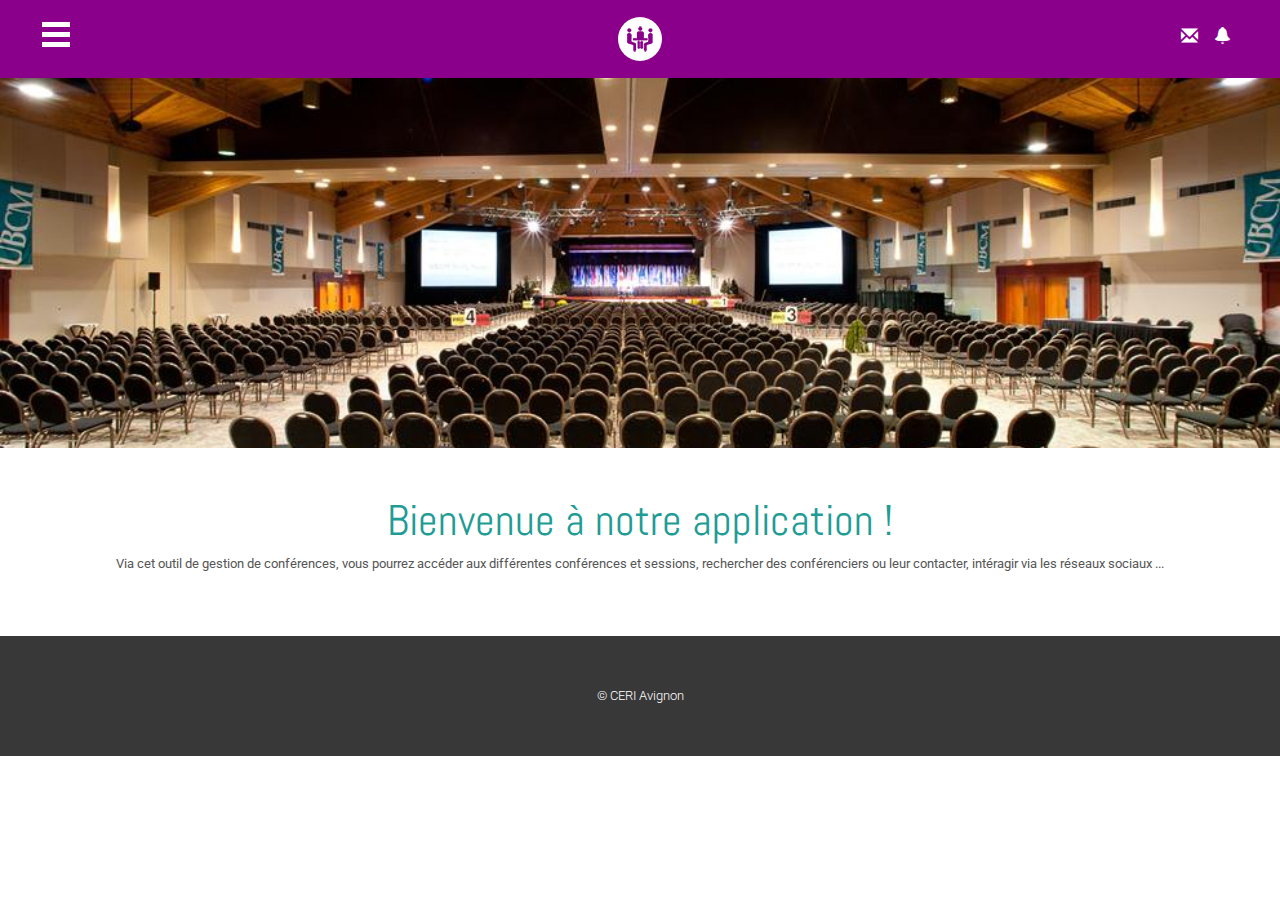
<file: index.html>
<!DOCTYPE html>
<html>
<head>
<title>Outil de gestion des conferences</title> 
<!-- For-Mobile-Apps-and-Meta-Tags -->
<meta name="viewport" content="width=device-width, initial-scale=1" />
<meta http-equiv="Content-Type" content="text/html; charset=utf-8" />
<script src="js/jquery-2.2.3.min.js" type="text/javascript"/>
<script type="application/x-javascript"> addEventListener("load", function() { setTimeout(hideURLbar, 0); }, false); function hideURLbar(){ window.scrollTo(0,1); } </script>
<!-- //For-Mobile-Apps-and-Meta-Tags -->
<!-- Custom Theme files -->
<link href="css/bootstrap.css" type="text/css" rel="stylesheet" media="all">
<link href="css/style.css" type="text/css" rel="stylesheet" media="all"> 
<link rel="stylesheet" href="css/ken-burns.css" type="text/css" media="all" /> 
<!-- //Custom Theme files -->
<!-- js -->

<!-- //js -->
<!-- pop-up-box -->

<script src="js/jquery.magnific-popup.js" type="text/javascript">
	$(document).ready(function() {
		$('.popup-top-anim').magnificPopup({
			type: 'inline',
			fixedContentPos: false,
			fixedBgPos: true,
			overflowY: 'auto',
			closeBtnInside: true,
			preloader: false,
			midClick: true,
			removalDelay: 300,
			mainClass: 'my-mfp-zoom-in'
		});																							
	}); 
</script>
		
		
 
<link href='//fonts.googleapis.com/css?family=Abel' rel='stylesheet' type='text/css'>
<link href='//fonts.googleapis.com/css?family=Roboto:400,100,100italic,300,300italic,400italic,500,500italic,700,700italic,900,900italic' rel='stylesheet' type='text/css'>


<body class="bg">
	<div class="agile-main"> 
		
	<div class="menu-wrap" id="style-1"> 
			<nav class="top-nav">
				<ul class="icon-list">
				
					<li><a class="active" href="main.html"><i class="glyphicon glyphicon-home"></i> Home </a></li>
					<li><a href="profile.html"><i class="glyphicon glyphicon-user"></i> Profil </a></li>
					<li><a href="conference.html"><i class="glyphicon glyphicon-th"></i> 	Conf&eacute;nces </a></li>
					<li><a href=""><i class="glyphicon glyphicon-heart-empty"></i> R&eacute;saux sociaux </a></li>
					<li><a href="multimedia.html"><i class="glyphicon glyphicon-picture"></i> Multim&eacute;a</a></li>
					<!--<li><a href="#" class="menu"><i class="glyphicon glyphicon-duplicate"></i> pages<span class="glyphicon glyphicon-menu-down"></span></a>
						<ul class="nav-sub">
							<li><a href="#small-dialog" class="sign-in popup-top-anim"><i class="glyphicon glyphicon-user"></i> login</a></li>                                             
							<li><a href="#small-dialog1" class="sign-in popup-top-anim"><i class="glyphicon glyphicon-edit"></i> Sign Up</a></li>																								
							<li><a href="codes.html"><i class="glyphicon glyphicon-list-alt"></i> Short Codes</a></li> 
						</ul>
						<div class="clearfix"> </div>
						<script>
							$( "li a.menu" ).click(function() {
							$( "ul.nav-sub" ).slideToggle( 300, function() {
							// Animation complete.
							});
							});
						</script> 
					</li> -->
					<li><a href=""><i class="glyphicon glyphicon-star"></i> Favoris		</a></li>
					<li><a href=""><i class="glyphicon glyphicon-wrench"></i> Param&egrave;es </a></li>
					<li><a href=""><i class="glyphicon glyphicon-info-sign"></i> A propos </a></li>
					<li><a href="#small-dialog"><i class="glyphicon glyphicon-log-in, sign-in popup-top-anim "></i> Se connecter </a></li>
				</ul>
			</nav>
			<button class="close-button" id="close-button">C</button>
		</div> 
	
	
	
	
	
	
	
	
	
	
	
	
	
	
	
	
	
	
	
	
	
	
	
	
	
	


		
		
		
		<div class="content-wrap">	
		
			<div class="header"> 
				<div class="menu-icon">   
					<button class="menu-button" id="open-button">O</button>
				</div>
				<div class="logo">
					<h2><a href="main.html"><img src="images/logo.png"></a></h2>
				</div>
				<div class="login">
					<a href="#small-dialog" class="sign-in popup-top-anim"><span class="glyphicon glyphicon-envelope"></span></a>
					<a href="#small-dialog" class="sign-in popup-top-anim"><span class="glyphicon glyphicon-bell"></span></a>
					
				
				</div> 
				<div class="clearfix"> </div>
			</div>
			
			<div class="content">
				<!-- banner -->
				<div class="banner">
					<div id="kb" class="carousel kb_elastic animate_text kb_wrapper" data-ride="carousel" data-interval="6000" data-pause="hover">
						<!-- Wrapper-for-Slides -->
						<div class="carousel-inner" role="listbox"> 
							<!-- First-Slide -->
							<div class="item active">
								<div class="banner-img"> 
									
								</div>
							</div> 
							<!-- Second-Slide -->
							<div class="item">
								<div class="banner-img banner-img1"> 
									
								</div>
							</div> 
						
						</div> 
						<!-- Left-Button -->
						<a class="left carousel-control kb_control_left" href="#kb" role="button" data-slide="prev">
							<span class="glyphicon glyphicon-menu-left" aria-hidden="true"></span>
							<span class="sr-only">Previous</span>
						</a> 
						<!-- Right-Button -->
						<a class="right carousel-control kb_control_right" href="#kb" role="button" data-slide="next">
							<span class="glyphicon glyphicon-menu-right" aria-hidden="true"></span>
							<span class="sr-only">Next</span>
						</a> 
					</div>
					<script src="js/custom.js"></script>
				</div>
				<!-- //banner -->
				<!-- welcome -->
				<div class="welcome"> 
					<h3 class="w3ls-title">Bienvenue à notre application  !</h3> 
					<p class="w3title-text">Via cet outil de gestion de conférences, vous pourrez accéder aux différentes conférences et sessions, rechercher des conférenciers ou leur contacter, intéragir via les réseaux sociaux ... </p>
						<br><br><br>
				</div> 
				<!-- //welcome -->
				<!-- properties -->
				
				<!-- //properties -->
				<!-- brands -->
			
				<!-- //brands -->
				<!-- footer -->
				<div class="w3agile footer"> 
				
					 
					<div class="footer-text">
						<p>&copy; CERI Avignon</a></p>
					</div>
				</div> 
			</div>
		</div>
	</div> 
	<!-- menu-js -->
	<script src="js/classie.js"></script>
	<script src="js/main.js"></script>
	<!-- //menu-js -->
	<!-- nice scroll-js -->
	<script src="js/jquery.nicescroll.min.js"></script> 
	<script>
		$(document).ready(function() {
	  
			var nice = $("html").niceScroll();  // The document page (body)
		
			$("#div1").html($("#div1").html()+' '+nice.version);
		
			$("#boxscroll").niceScroll({cursorborder:"",cursorcolor:"#00F",boxzoom:true}); // First scrollable DIV
		});
	</script>
	<!-- //nice scroll-js -->
	<!-- Bootstrap core JavaScript
    ================================================== -->
    <!-- Placed at the end of the document so the pages load faster -->
    <script src="js/bootstrap.js"></script>
</body>
</html>
</file>
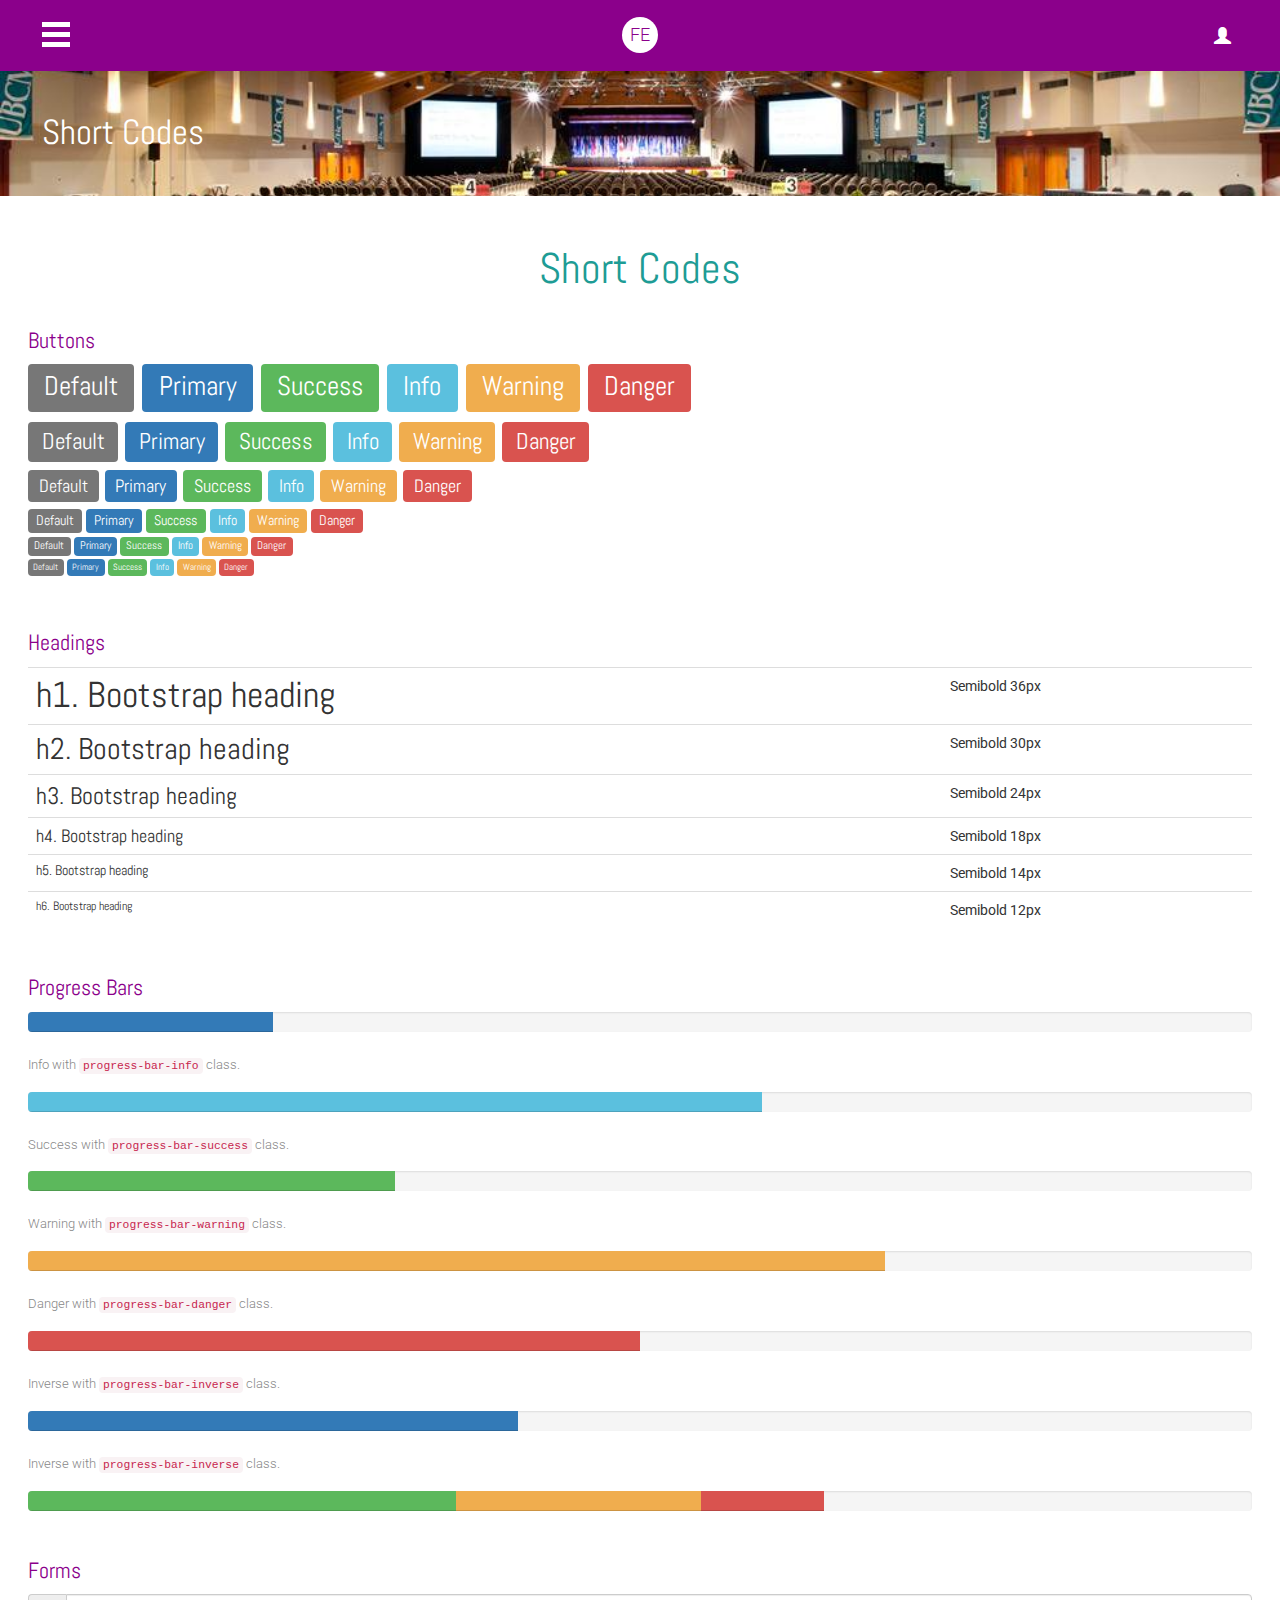
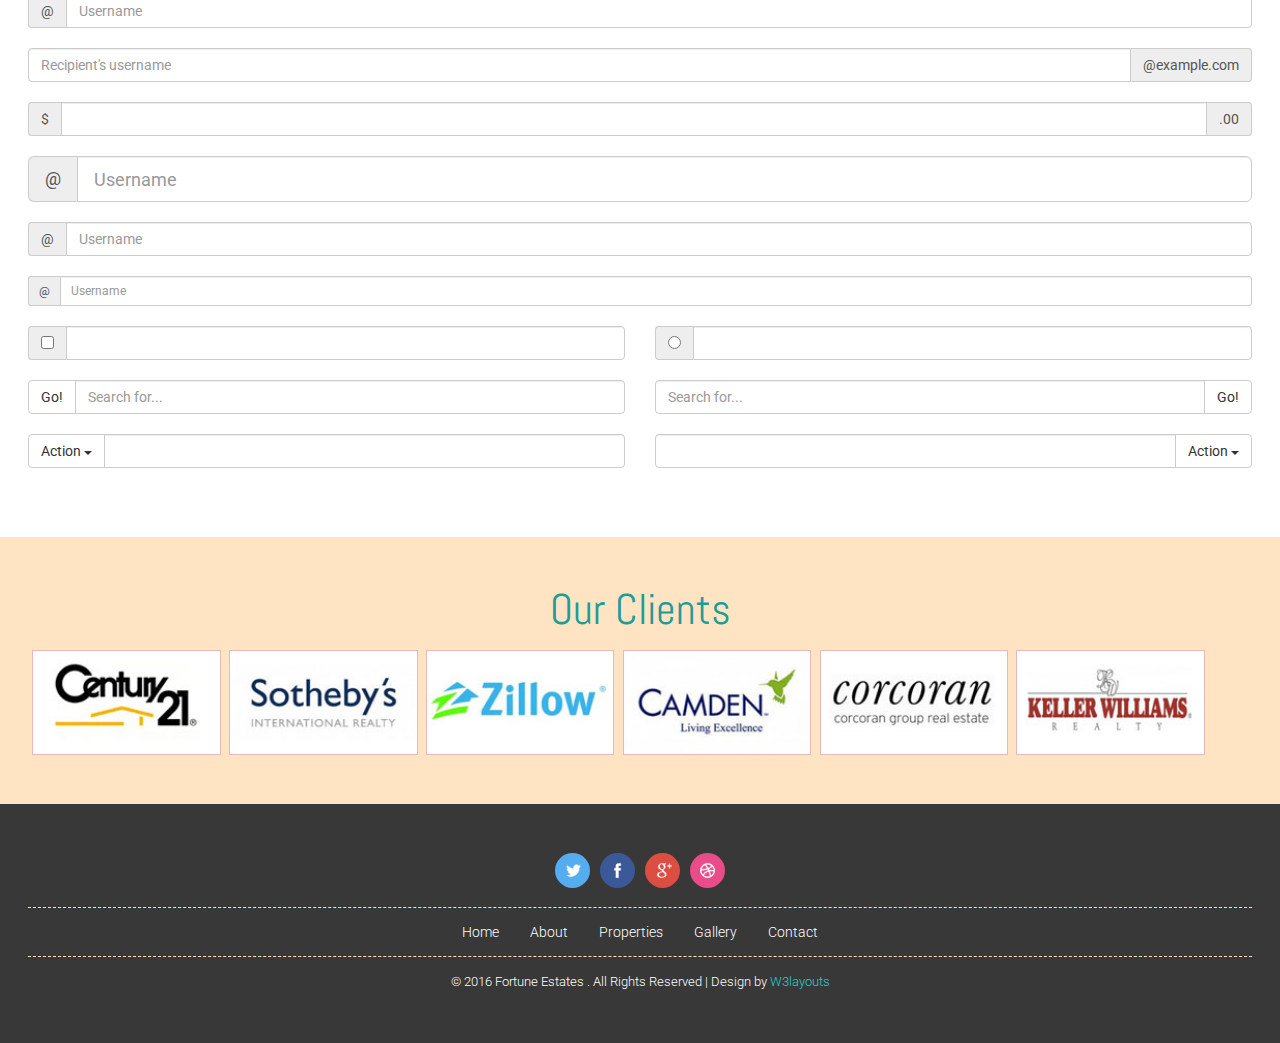
<file: codes.html>
<!--
Author: W3layouts
Author URL: http://w3layouts.com
License: Creative Commons Attribution 3.0 Unported
License URL: http://creativecommons.org/licenses/by/3.0/
-->
<!DOCTYPE html>
<html>
<head>
<title>Fortune Estates a Mobile App Flat Bootstrap Responsive Website Template | Short Codes :: W3layouts</title> 
<!-- For-Mobile-Apps-and-Meta-Tags -->
<meta name="viewport" content="width=device-width, initial-scale=1" />
<meta http-equiv="Content-Type" content="text/html; charset=utf-8" />
<meta name="keywords" content="Fortune Estates Widget Responsive, Login Form Web Template, Flat Pricing Tables, Flat Drop-Downs, Sign-Up Web Templates, Flat Web Templates, Login Sign-up Responsive Web Template, SmartPhone Compatible Web Template, Free Web Designs for Nokia, Samsung, LG, Sony Ericsson, Motorola Web Design" />
<script type="application/x-javascript"> addEventListener("load", function() { setTimeout(hideURLbar, 0); }, false); function hideURLbar(){ window.scrollTo(0,1); } </script>
<!-- //For-Mobile-Apps-and-Meta-Tags -->
<!-- Custom Theme files -->
<link href="css/bootstrap.css" type="text/css" rel="stylesheet" media="all">
<link href="css/style.css" type="text/css" rel="stylesheet" media="all">  
<!-- //Custom Theme files -->
<!-- js -->
<script src="js/jquery-2.2.3.min.js"></script> 
<!-- //js -->
<!-- pop-up-box -->
<script src="js/jquery.magnific-popup.js" type="text/javascript"></script>
<script>
	$(document).ready(function() {
		$('.popup-top-anim').magnificPopup({
			type: 'inline',
			fixedContentPos: false,
			fixedBgPos: true,
			overflowY: 'auto',
			closeBtnInside: true,
			preloader: false,
			midClick: true,
			removalDelay: 300,
			mainClass: 'my-mfp-zoom-in'
		});																							
	}); 
</script>
<!--//pop-up-box -->
<!-- web-fonts -->  
<link href='//fonts.googleapis.com/css?family=Abel' rel='stylesheet' type='text/css'>
<link href='//fonts.googleapis.com/css?family=Roboto:400,100,100italic,300,300italic,400italic,500,500italic,700,700italic,900,900italic' rel='stylesheet' type='text/css'>
<!-- //web-fonts -->
</head>
<body class="bg">
	<div class="agile-main"> 
		<div class="menu-wrap" id="style-1">  
			<nav class="top-nav">
				<ul class="icon-list">
					<li class="menu-title">Fortune Estates</li>
					<li><a href="main.html"><i class="glyphicon glyphicon-home"></i> Home </a></li>
					<li><a href="about.html"><i class="glyphicon glyphicon-info-sign"></i> About </a></li>
					<li><a href="property.html"><i class="glyphicon glyphicon-briefcase"></i> properties </a></li>
					<li><a href="agents.html"><i class="glyphicon glyphicon-eye-open"></i> Agents </a></li>
					<li><a href="gallery.html"><i class="glyphicon glyphicon-picture"></i> Gallery</a></li>
					<li><a href="#" class="menu"><i class="glyphicon glyphicon-duplicate"></i> pages<span class="glyphicon glyphicon-menu-down"></span></a>
						<ul class="nav-sub">
							<li><a href="#small-dialog" class="sign-in popup-top-anim"><i class="glyphicon glyphicon-user"></i> login</a></li>                                             
							<li><a href="#small-dialog1" class="sign-in popup-top-anim"><i class="glyphicon glyphicon-edit"></i> Sign Up</a></li>																								
							<li><a class="active" href="codes.html"><i class="glyphicon glyphicon-list-alt"></i> Short Codes</a></li> 
						</ul>
						<div class="clearfix"> </div>
						<script>
							$( "li a.menu" ).click(function() {
							$( "ul.nav-sub" ).slideToggle( 300, function() {
							// Animation complete.
							});
							});
						</script> 
					</li>
					<li><a href="contact.html"><i class="glyphicon glyphicon-envelope"></i> Contact </a></li>
				</ul>
			</nav>
			<button class="close-button" id="close-button">C</button>
		</div> 
		<div class="content-wrap">
			<div class="header"> 
				<div class="menu-icon">   
					<button class="menu-button" id="open-button">O</button>
				</div>
				<div class="logo">
					<h2><a href="main.html">FE</a></h2>
				</div>
				<div class="login">
					<a href="#small-dialog" class="sign-in popup-top-anim"><span class="glyphicon glyphicon-user"></span></a> 
					<!-- modal -->
					<div id="small-dialog" class="mfp-hide">
						<div class="login-modal"> 	
							<div class="booking-info">
								<h3><a href="main.html">Fortune Estates</a></h3>
							</div>
							<div class="login-form">
								<form action="#" method="post">
									<div class="styled-input">
										<input type="text" name="Username" required=""/>
										<label>Username</label>
										<span></span>
									</div>
									<div class="styled-input">
										<input type="password" name="Password" required=""> 
										<label>Password</label>
										<span></span>
									</div> 
									<div class="wthree-text"> 
										<ul> 
											<li>
												<input type="checkbox" id="brand" value="">
												<label for="brand"><span></span> Remember me ?</label>  
											</li>
											<li> <a href="#">Forgot password?</a> </li>
										</ul>
										<div class="clear"> </div>
									</div> 
									<input type="submit" value="Sign In">		
								</form>
								<p>Don’t have an account ?<a href="#small-dialog1" class="sign-in popup-top-anim"> Sign Up</a></p>
							</div> 
						</div>
					</div>
					<!-- //modal --> 
					<!-- modal-two -->
					<div id="small-dialog1" class="mfp-hide">
						<div class="login-modal">  
							<div class="booking-info">
								<h3><a href="main.html">Fortune Estates</a></h3>
							</div>
							<div class="login-form signup-form">
								<form action="#" method="post">
									<div class="styled-input">
										<input type="text" name="Username" required=""/>
										<label>Username</label>
										<span></span>
									</div>
									<div class="styled-input">
										<input type="text" name="email" required=""/>
										<label>Email</label>
										<span></span>
									</div>
									<div class="styled-input">
										<input type="password" name="Password" required=""> 
										<label>Password</label>
										<span></span>
									</div>  
									<div class="wthree-text"> 
										<input type="checkbox" id="brand1" value="">
										<label for="brand1"><span></span>I accept the terms of use</label> 
									</div>
									<input type="submit" value="Sign Up">		
								</form> 
							</div> 
						</div>
					</div>
					<!-- //modal-two --> 
				</div> 
				<div class="clearfix"> </div>
			</div>
			<div class="content">
				<!-- banner -->
				<div class="banner about-banner"> 
					<div class="banner-img">  
						<h3>Short Codes</h3>   
					</div> 
				</div>
				<!-- //banner -->
				<!-- about -->
				<div class="about"> 
					<h3 class="w3ls-title">Short Codes</h3> 
					<div class="grid_3 grid_5 ">
						<h3 class="hdg" >Buttons</h3>
						<h1>
							<a href="#"><span class="label label-default">Default</span></a>
							<a href="#"><span class="label label-primary">Primary</span></a>
							<a href="#"><span class="label label-success">Success</span></a>
							<a href="#"><span class="label label-info">Info</span></a>
							<a href="#"><span class="label label-warning">Warning</span></a>
							<a href="#"><span class="label label-danger">Danger</span></a>
						</h1>
						<h2>
							<a href="#"><span class="label label-default">Default</span></a>
							<a href="#"><span class="label label-primary">Primary</span></a>
							<a href="#"><span class="label label-success">Success</span></a>
							<a href="#"><span class="label label-info">Info</span></a>
							<a href="#"><span class="label label-warning">Warning</span></a>
							<a href="#"><span class="label label-danger">Danger</span></a>
						</h2>
						<h3>
							<a href="#"><span class="label label-default">Default</span></a>
							<a href="#"><span class="label label-primary">Primary</span></a>
							<a href="#"><span class="label label-success">Success</span></a>
							<a href="#"><span class="label label-info">Info</span></a>
							<a href="#"><span class="label label-warning">Warning</span></a>
							<a href="#"><span class="label label-danger">Danger</span></a>
						</h3>
						<h4>
							<a href="#"><span class="label label-default">Default</span></a>
							<a href="#"><span class="label label-primary">Primary</span></a>
							<a href="#"><span class="label label-success">Success</span></a>
							<a href="#"><span class="label label-info">Info</span></a>
							<a href="#"><span class="label label-warning">Warning</span></a>
							<a href="#"><span class="label label-danger">Danger</span></a>
						</h4>
						<h5>
							<a href="#"><span class="label label-default">Default</span></a>
							<a href="#"><span class="label label-primary">Primary</span></a>
							<a href="#"><span class="label label-success">Success</span></a>
							<a href="#"><span class="label label-info">Info</span></a>
							<a href="#"><span class="label label-warning">Warning</span></a>
							<a href="#"><span class="label label-danger">Danger</span></a>
						</h5>
						<h6>
							<a href="#"><span class="label label-default">Default</span></a>
							<a href="#"><span class="label label-primary">Primary</span></a>
							<a href="#"><span class="label label-success">Success</span></a>
							<a href="#"><span class="label label-info">Info</span></a>
							<a href="#"><span class="label label-warning">Warning</span></a>
							<a href="#"><span class="label label-danger">Danger</span></a>
						</h6>
					</div>	
					<div class="grid_3 grid_4 ">
						<h3 class="hdg">Headings</h3>
						<div class="bs-example">
							<table class="table">
								<tbody>
									<tr>
										<td><h1 id="h1.-bootstrap-heading">h1. Bootstrap heading<a class="anchorjs-link" href="#h1.-bootstrap-heading"><span class="anchorjs-icon"></span></a></h1></td>
										<td class="type-info">Semibold 36px</td>
									</tr>
									<tr>
										<td><h2 id="h2.-bootstrap-heading">h2. Bootstrap heading<a class="anchorjs-link" href="#h2.-bootstrap-heading"><span class="anchorjs-icon"></span></a></h2></td>
										<td class="type-info">Semibold 30px</td>
									</tr>
									<tr>
										<td><h3 id="h3.-bootstrap-heading">h3. Bootstrap heading<a class="anchorjs-link" href="#h3.-bootstrap-heading"><span class="anchorjs-icon"></span></a></h3></td>
										<td class="type-info">Semibold 24px</td>
									</tr>
									<tr>
										<td><h4 id="h4.-bootstrap-heading">h4. Bootstrap heading<a class="anchorjs-link" href="#h4.-bootstrap-heading"><span class="anchorjs-icon"></span></a></h4></td>
										<td class="type-info">Semibold 18px</td>
									</tr>
									<tr>
										<td><h5 id="h5.-bootstrap-heading">h5. Bootstrap heading<a class="anchorjs-link" href="#h5.-bootstrap-heading"><span class="anchorjs-icon"></span></a></h5></td>
										<td class="type-info">Semibold 14px</td>
									</tr>
									<tr>
										<td><h6>h6. Bootstrap heading</h6></td>
										<td class="type-info">Semibold 12px</td>
									</tr>
								</tbody>
							</table>
						</div>
					</div>
					<div class="grid_3 grid_5 ">
						<h3 class="hdg" >Progress Bars</h3>
						<div class="tab-content">
							<div class="tab-pane active" id="domprogress">
								<div class="progress">    
									<div class="progress-bar progress-bar-primary" style="width: 20%"></div>
								</div>
								<p>Info with <code>progress-bar-info</code> class.</p>
								<div class="progress">    
									<div class="progress-bar progress-bar-info" style="width: 60%"></div>
								</div>
								<p>Success with <code>progress-bar-success</code> class.</p>
								<div class="progress">
									<div class="progress-bar progress-bar-success" style="width: 30%"></div>
								</div>
								<p>Warning with <code>progress-bar-warning</code> class.</p>
								<div class="progress">
									<div class="progress-bar progress-bar-warning" style="width: 70%"></div>
								</div>
								<p>Danger with <code>progress-bar-danger</code> class.</p>
								<div class="progress">
									<div class="progress-bar progress-bar-danger" style="width: 50%"></div>
								</div>
								<p>Inverse with <code>progress-bar-inverse</code> class.</p>
								<div class="progress">
									<div class="progress-bar progress-bar-inverse" style="width: 40%"></div>
								</div>
								<p>Inverse with <code>progress-bar-inverse</code> class.</p>
								<div class="progress">
									<div class="progress-bar progress-bar-success" style="width: 35%"><span class="sr-only">35% Complete (success)</span></div>
									<div class="progress-bar progress-bar-warning" style="width: 20%"><span class="sr-only">20% Complete (warning)</span></div>
									<div class="progress-bar progress-bar-danger" style="width: 10%"><span class="sr-only">10% Complete (danger)</span></div>
								</div>
							</div>
						</div>
					</div>
					<h3 class="hdg">Forms</h3>
					<div class="input-group ">
						<span class="input-group-addon" id="basic-addon1">@</span>
						<input type="text" class="form-control" placeholder="Username" aria-describedby="basic-addon1">
					</div>
					<div class="input-group ">
						<input type="text" class="form-control" placeholder="Recipient's username" aria-describedby="basic-addon2">
						<span class="input-group-addon" id="basic-addon2">@example.com</span>
					</div>
					<div class="input-group ">
						<span class="input-group-addon">$</span>
							<input type="text" class="form-control" aria-label="Amount (to the nearest dollar)">
						<span class="input-group-addon">.00</span>
					</div>
					<div class="input-group input-group-lg ">
						<span class="input-group-addon" id="sizing-addon1">@</span>
						<input type="text" class="form-control" placeholder="Username" aria-describedby="sizing-addon1">
					</div>
					<div class="input-group ">
						<span class="input-group-addon" id="sizing-addon2">@</span>
						<input type="text" class="form-control" placeholder="Username" aria-describedby="sizing-addon2">
					</div>
					<div class="input-group input-group-sm ">
						<span class="input-group-addon" id="sizing-addon3">@</span>
						<input type="text" class="form-control" placeholder="Username" aria-describedby="sizing-addon3">
					</div>
					<div class="row ">
						<div class="col-lg-6 in-gp-tl">
							<div class="input-group">
								<span class="input-group-addon">
									<input type="checkbox" aria-label="...">
								</span>
								<input type="text" class="form-control" aria-label="...">
							</div><!-- /input-group -->
						</div><!-- /.col-lg-6 -->
						<div class="col-lg-6 in-gp-tb">
							<div class="input-group">
								<span class="input-group-addon">
									<input type="radio" aria-label="...">
								</span>
								<input type="text" class="form-control" aria-label="...">
							</div><!-- /input-group -->
						</div><!-- /.col-lg-6 -->
					</div><!-- /.row -->
					<div class="row ">
						<div class="col-lg-6 in-gp-tl">
							<div class="input-group">
								<span class="input-group-btn">
									<button class="btn btn-default" type="button">Go!</button>
								</span>
								<input type="text" class="form-control" placeholder="Search for...">
							</div><!-- /input-group -->
						</div><!-- /.col-lg-6 -->
						<div class="col-lg-6 in-gp-tb">
							<div class="input-group">
								<input type="text" class="form-control" placeholder="Search for...">
								<span class="input-group-btn">
									<button class="btn btn-default" type="button">Go!</button>
								</span>
							</div><!-- /input-group -->
						</div><!-- /.col-lg-6 -->
					</div><!-- /.row -->
					<div class="row ">
						<div class="col-lg-6 in-gp-tl">
							<div class="input-group">
								<div class="input-group-btn">
									<button type="button" class="btn btn-default dropdown-toggle" data-toggle="dropdown" aria-haspopup="true" aria-expanded="false">Action <span class="caret"></span></button>
									<ul class="dropdown-menu">
										<li><a href="#">Action</a></li>
										<li><a href="#">Another action</a></li>
										<li><a href="#">Something else here</a></li>
										<li role="separator" class="divider"></li>
										<li><a href="#">Separated link</a></li>
									</ul>
								</div><!-- /btn-group -->
								<input type="text" class="form-control" aria-label="...">
							</div><!-- /input-group -->
						</div><!-- /.col-lg-6 -->
						<div class="col-lg-6 in-gp-tb">
							<div class="input-group">
								<input type="text" class="form-control" aria-label="...">
								<div class="input-group-btn">
									<button type="button" class="btn btn-default dropdown-toggle" data-toggle="dropdown" aria-haspopup="true" aria-expanded="false">Action <span class="caret"></span></button>
									<ul class="dropdown-menu dropdown-menu-right">
										<li><a href="#">Action</a></li>
										<li><a href="#">Another action</a></li>
										<li><a href="#">Something else here</a></li>
										<li role="separator" class="divider"></li>
										<li><a href="#">Separated link</a></li>
									</ul>
								</div><!-- /btn-group -->
							</div><!-- /input-group -->
						</div><!-- /.col-lg-6 -->
					</div><!-- /.row --> 
				</div>
				<!-- //about --> 
				<!-- brands -->
				<div class="w3agile brands"> 
					<h3 class="w3ls-title">Our Clients</h3> 
					<div class="brands-info">
						<div class="brand-grids">
							<a href="#"><img src="images/b1.jpg" alt=""/></a>
						</div>
						<div class="brand-grids">
							<a href="#"><img src="images/b2.jpg" alt=""/></a>
						</div>
						<div class="brand-grids">
							<a href="#"><img src="images/b3.jpg" alt=""/></a>
						</div>
						<div class="brand-grids">
							<a href="#"><img src="images/b4.jpg" alt=""/></a>
						</div>
						<div class="brand-grids">
							<a href="#"><img src="images/b5.jpg" alt=""/></a>
						</div>
						<div class="brand-grids">
							<a href="#"><img src="images/b6.jpg" alt=""/></a>
						</div>
						<div class="clearfix"> </div>
					</div>
				</div>
				<!-- //brands -->
				<!-- footer -->
				<div class="w3agile footer"> 
					<div class="social-icons">
						<ul>
							<li><a href="#"> </a></li>
							<li><a href="#" class="fb"> </a></li>
							<li><a href="#" class="gp"> </a></li>
							<li><a href="#" class="drb"> </a></li>
						</ul>
						<div class="clearfix"> </div>
					</div>
					<div class="footer-nav">
						<ul>  
							<li><a href="main.html"> Home </a></li>
							<li><a href="about.html"> About </a> </li>
							<li><a href="property.html"> Properties </a></li>
							<li><a href="gallery.html"> Gallery</a></li>
							<li><a href="contact.html"> Contact </a></li>
						</ul> 
						<div class="clearfix"> </div>
					</div>
					<div class="footer-text">
						<p>&copy; 2016 Fortune Estates . All Rights Reserved | Design by <a href="http://w3layouts.com" target="_blank">W3layouts</a></p>
					</div>
				</div> 
			</div>
		</div>
	</div> 
	<!-- menu-js -->
	<script src="js/classie.js"></script>
	<script src="js/main.js"></script>
	<!-- //menu-js -->
	<!-- nicescroll-js -->
	<script src="js/jquery.nicescroll.min.js"></script> 
	<script>
		$(document).ready(function() {
	  
			var nice = $("html").niceScroll();  // The document page (body)
		
			$("#div1").html($("#div1").html()+' '+nice.version);
		
			$("#boxscroll").niceScroll({cursorborder:"",cursorcolor:"#00F",boxzoom:true}); // First scrollable DIV
		});
	</script>
	<!-- //nicescroll-js -->
	<!-- Bootstrap core JavaScript
    ================================================== -->
    <!-- Placed at the end of the document so the pages load faster -->
    <script src="js/bootstrap.js"></script>
</body>
</html>
</file>
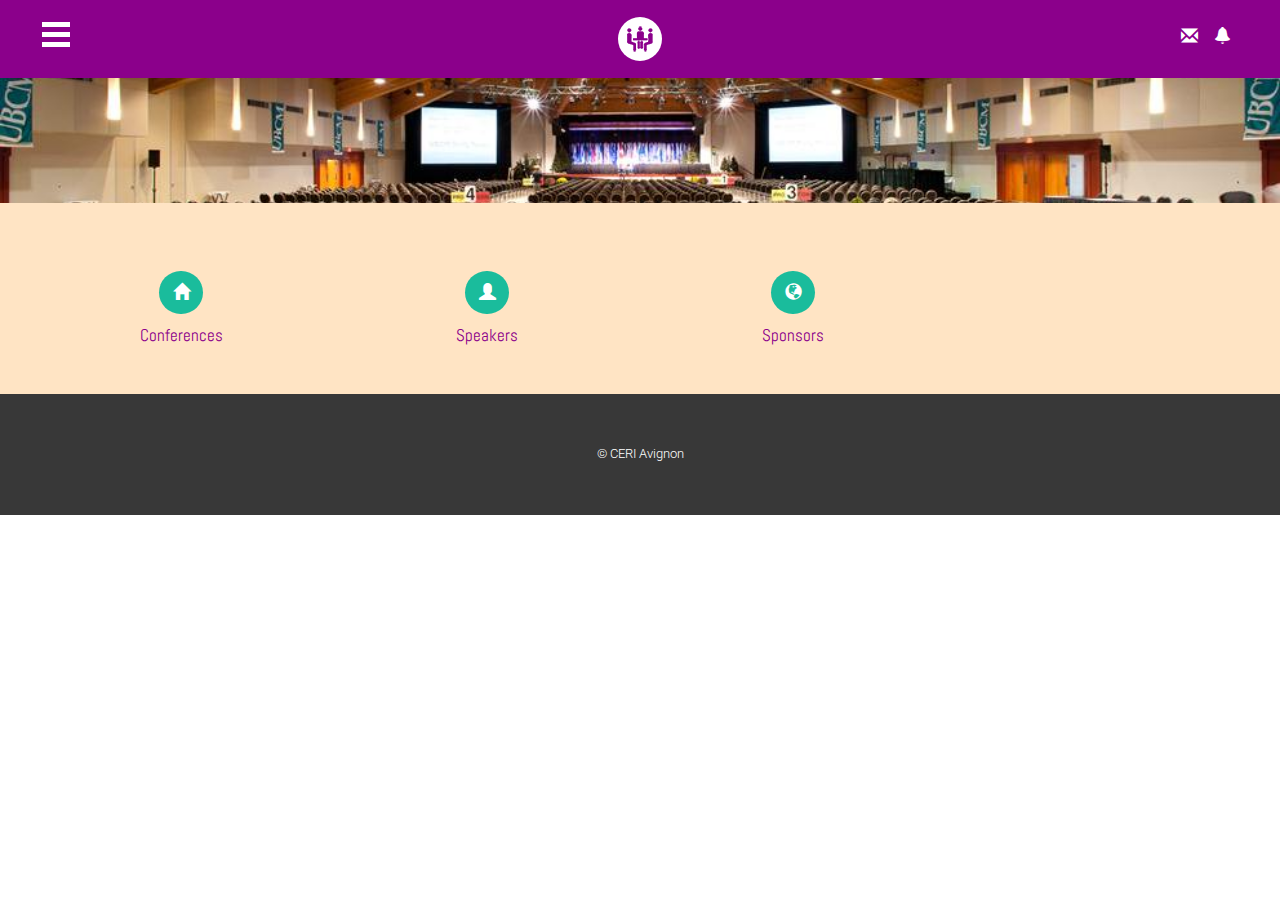
<file: conference.html>
<!DOCTYPE html>
<html>
<head>
<title>Outil de gestion des conferences</title> 

<meta name="viewport" content="width=device-width, initial-scale=1" />
<meta http-equiv="Content-Type" content="text/html; charset=utf-8" />
<script type="application/x-javascript"> addEventListener("load", function() { setTimeout(hideURLbar, 0); }, false); function hideURLbar(){ window.scrollTo(0,1); } </script>

<link href="css/bootstrap.css" type="text/css" rel="stylesheet" media="all">
<link href="css/style.css" type="text/css" rel="stylesheet" media="all">  
<!-- //Custom Theme files -->
<!-- js -->
<script src="js/jquery-2.2.3.min.js"></script> 
<!-- //js -->
<!-- pop-up-box -->
<script src="js/jquery.magnific-popup.js" type="text/javascript"></script>
<script>
	$(document).ready(function() {
		$('.popup-top-anim').magnificPopup({
			type: 'inline',
			fixedContentPos: false,
			fixedBgPos: true,
			overflowY: 'auto',
			closeBtnInside: true,
			preloader: false,
			midClick: true,
			removalDelay: 300,
			mainClass: 'my-mfp-zoom-in'
		});																							
	}); 
</script>
<!--//pop-up-box -->
<!-- web-fonts -->  
<link href='//fonts.googleapis.com/css?family=Abel' rel='stylesheet' type='text/css'>
<link href='//fonts.googleapis.com/css?family=Roboto:400,100,100italic,300,300italic,400italic,500,500italic,700,700italic,900,900italic' rel='stylesheet' type='text/css'>
<!-- //web-fonts -->
</head>
<body class="bg">
	<div class="agile-main"> 
		<div class="menu-wrap" id="style-1"> 
			<nav class="top-nav">
				<ul class="icon-list">
						<li><a class="active" href="main.html"><i class="glyphicon glyphicon-home"></i> Home </a></li>
					<li><a href="profile.html"><i class="glyphicon glyphicon-user"></i> Profil </a></li>
					<li><a href="conference.html"><i class="glyphicon glyphicon-th"></i> Conf&eacute;nces </a></li>
					<li><a href=""><i class="glyphicon glyphicon-heart-empty"></i> R&eacute;saux sociaux </a></li>
					<li><a href="multimedia.html"><i class="glyphicon glyphicon-picture"></i> Multim&eacute;a</a></li>
					<!--<li><a href="#" class="menu"><i class="glyphicon glyphicon-duplicate"></i> pages<span class="glyphicon glyphicon-menu-down"></span></a>
						<ul class="nav-sub">
							<li><a href="#small-dialog" class="sign-in popup-top-anim"><i class="glyphicon glyphicon-user"></i> login</a></li>                                             
							<li><a href="#small-dialog1" class="sign-in popup-top-anim"><i class="glyphicon glyphicon-edit"></i> Sign Up</a></li>																								
							<li><a href="codes.html"><i class="glyphicon glyphicon-list-alt"></i> Short Codes</a></li> 
						</ul>
						<div class="clearfix"> </div>
						<script>
							$( "li a.menu" ).click(function() {
							$( "ul.nav-sub" ).slideToggle( 300, function() {
							// Animation complete.
							});
							});
						</script> 
					</li> -->
					<li><a href=""><i class="glyphicon glyphicon-star"></i> Favoris		</a></li>
					<li><a href=""><i class="glyphicon glyphicon-wrench"></i> Param&egrave;es </a></li>
					<li><a href=""><i class="glyphicon glyphicon-info-sign"></i> A propos </a></li>
					<li><a href="#small-dialog"><i class="glyphicon glyphicon-log-in"></i> Se connecter </a></li>
				</ul>
			</nav>
			<button class="close-button" id="close-button">C</button>
		</div> 
		<div class="content-wrap">
			<div class="header"> 
				<div class="menu-icon">   
					<button class="menu-button" id="open-button">O</button>
				</div>
				<div class="logo">
					<h2><a href="main.html"><img src="images/logo.png"></a></h2>
				</div>
				<div class="login">
						<a href="#small-dialog" class="sign-in popup-top-anim"><span class="glyphicon glyphicon-envelope"></span></a>
						<a href="#small-dialog" class="sign-in popup-top-anim"><span class="glyphicon glyphicon-bell"></span></a>
					<!-- modal -->
					<div id="small-dialog" class="mfp-hide">
						<div class="login-modal"> 	
							<div class="booking-info">
								<h3><a href="main.html"></a></h3>
							</div>
							<div class="login-form">
								<form action="#" method="post">
									<div class="styled-input">
										<input type="text" name="Username" required=""/>
										<label>Username</label>
										<span></span>
									</div>
									<div class="styled-input">
										<input type="password" name="Password" required=""> 
										<label>Password</label>
										<span></span>
									</div> 
									<div class="wthree-text"> 
										<ul> 
											<li>
												<input type="checkbox" id="brand" value="">
												<label for="brand"><span></span> Remember me ?</label>  
											</li>
											<li> <a href="#">Forgot password?</a> </li>
										</ul>
										<div class="clear"> </div>
									</div> 
									<input type="submit" value="Sign In">		
								</form>
								<p>Don’t have an account ?<a href="#small-dialog1" class="sign-in popup-top-anim"> Sign Up</a></p>
							</div> 
						</div>
					</div>
			
				</div> 
				<div class="clearfix"> </div>
			</div>
			<div class="content">
				<!-- banner -->
				<div class="banner about-banner"> 
					<div class="banner-img">   
					</div> 
				</div>
		
				<div class="services"> 
					
					
					<div class="services-w3ls-row">
						<div class="services-grid">
							<a href ="conferences.html"><span class="glyphicon glyphicon-home effect-1" aria-hidden="true"></span>
							<h5>Conferences</h5></a>
							
						</div>
						<div class="services-grid">
							<a href ="speakers.html"><span class="glyphicon glyphicon-user effect-1" aria-hidden="true"></span>
							<h5>Speakers</h5></a>
							
						</div>
						
						<div class="services-grid">
							<a href ="Sponsors.html"><span class="glyphicon glyphicon-globe effect-1" aria-hidden="true"></span>
							<h5> Sponsors </h5></a>
							
						</div>  
						<div class="clearfix"> </div>
					</div>   
				</div>

				<!-- //services -->
				
				<!-- brands -->
				
						
				
				<!-- //brands -->
				<!-- footer -->
				
				
				
				<div class="w3agile footer"> 
				
					 
					<div class="footer-text">
						<p>&copy; CERI Avignon</a></p>
					</div>
				</div> 
				
			
			</div>
		</div>
	</div> 
	<!-- menu-js -->
	<script src="js/classie.js"></script>
	<script src="js/main.js"></script>
	<!-- //menu-js -->
	<!-- nicescroll-js -->
	<script src="js/jquery.nicescroll.min.js"></script> 
	<script>
		$(document).ready(function() {
	  
			var nice = $("html").niceScroll();  // The document page (body)
		
			$("#div1").html($("#div1").html()+' '+nice.version);
		
			$("#boxscroll").niceScroll({cursorborder:"",cursorcolor:"#00F",boxzoom:true}); // First scrollable DIV
		});
	</script>
	<!-- //nicescroll-js -->
	<!-- Bootstrap core JavaScript
    ================================================== -->
    <!-- Placed at the end of the document so the pages load faster -->
    <script src="js/bootstrap.js"></script>
</body>
</html>
</file>
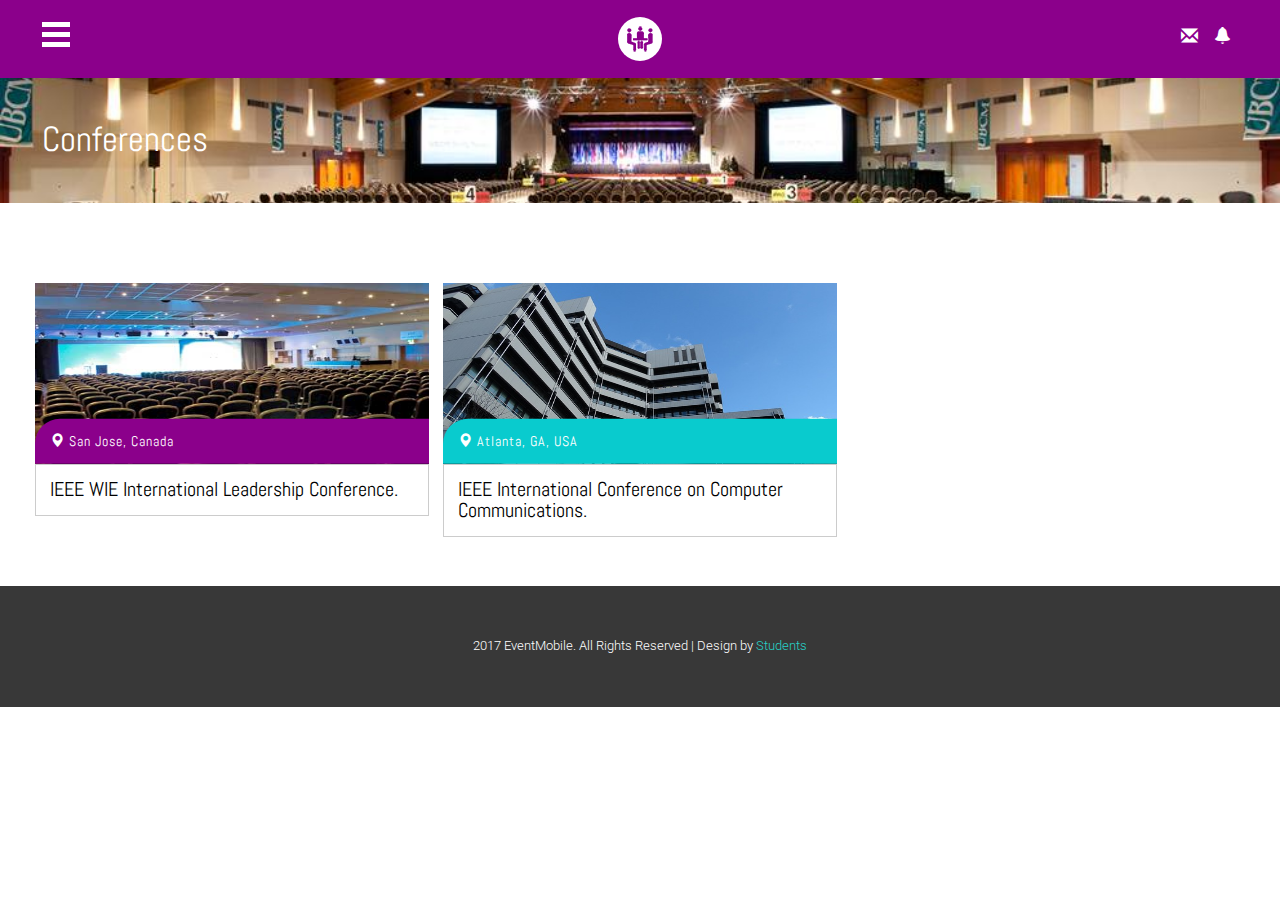
<file: conferences.html>
<!DOCTYPE html>
<html>
<head>

<title>Outil de gestion des conferences</title>  
<!-- For-Mobile-Apps-and-Meta-Tags -->
<meta name="viewport" content="width=device-width, initial-scale=1" />
<meta http-equiv="Content-Type" content="text/html; charset=utf-8" />
<meta name="keywords" content="Fortune Estates Widget Responsive, Login Form Web Template, Flat Pricing Tables, Flat Drop-Downs, Sign-Up Web Templates, Flat Web Templates, Login Sign-up Responsive Web Template, SmartPhone Compatible Web Template, Free Web Designs for Nokia, Samsung, LG, Sony Ericsson, Motorola Web Design" />
<script type="application/x-javascript"> addEventListener("load", function() { setTimeout(hideURLbar, 0); }, false); function hideURLbar(){ window.scrollTo(0,1); } </script>
<!-- //For-Mobile-Apps-and-Meta-Tags -->
<!-- Custom Theme files -->
<link href="css/bootstrap.css" type="text/css" rel="stylesheet" media="all">
<link href="css/style.css" type="text/css" rel="stylesheet" media="all">  
<!-- //Custom Theme files -->
<!-- js -->
<script src="js/jquery-2.2.3.min.js"></script> 
<!-- //js -->
<!-- pop-up-box -->
<script src="js/jquery.magnific-popup.js" type="text/javascript"></script>
<script>
	$(document).ready(function() {
		$('.popup-top-anim').magnificPopup({
			type: 'inline',
			fixedContentPos: false,
			fixedBgPos: true,
			overflowY: 'auto',
			closeBtnInside: true,
			preloader: false,
			midClick: true,
			removalDelay: 300,
			mainClass: 'my-mfp-zoom-in'
		});																							
	}); 
</script>
<!--//pop-up-box -->
<!-- web-fonts -->  
<link href='//fonts.googleapis.com/css?family=Abel' rel='stylesheet' type='text/css'>
<link href='//fonts.googleapis.com/css?family=Roboto:400,100,100italic,300,300italic,400italic,500,500italic,700,700italic,900,900italic' rel='stylesheet' type='text/css'>
<!-- //web-fonts -->
</head>
<body class="bg">
	<div class="agile-main"> 
		<div class="menu-wrap" id="style-1">  
			<nav class="top-nav">
				<ul class="icon-list">
				
					<li><a class="active" href="main.html"><i class="glyphicon glyphicon-home"></i> Home </a></li>
					<li><a href="profile.html"><i class="glyphicon glyphicon-user"></i> Profil </a></li>
					<li><a href="conference.html"><i class="glyphicon glyphicon-th"></i> Conf&eacute;nces </a></li>
					<li><a href=""><i class="glyphicon glyphicon-heart-empty"></i> R&eacute;saux sociaux </a></li>
					<li><a href="multimedia.html"><i class="glyphicon glyphicon-picture"></i> Multim&eacute;a</a></li>
					<!--<li><a href="#" class="menu"><i class="glyphicon glyphicon-duplicate"></i> pages<span class="glyphicon glyphicon-menu-down"></span></a>
						<ul class="nav-sub">
							<li><a href="#small-dialog" class="sign-in popup-top-anim"><i class="glyphicon glyphicon-user"></i> login</a></li>                                             
							<li><a href="#small-dialog1" class="sign-in popup-top-anim"><i class="glyphicon glyphicon-edit"></i> Sign Up</a></li>																								
							<li><a href="codes.html"><i class="glyphicon glyphicon-list-alt"></i> Short Codes</a></li> 
						</ul>
						<div class="clearfix"> </div>
						<script>
							$( "li a.menu" ).click(function() {
							$( "ul.nav-sub" ).slideToggle( 300, function() {
							// Animation complete.
							});
							});
						</script> 
					</li> -->
					<li><a href=""><i class="glyphicon glyphicon-star"></i> Favoris		</a></li>
					<li><a href=""><i class="glyphicon glyphicon-wrench"></i> Param&egrave;es </a></li>
					<li><a href=""><i class="glyphicon glyphicon-info-sign"></i> A propos </a></li>
					<li><a href="#small-dialog"><i class="glyphicon glyphicon-log-in, sign-in popup-top-anim "></i> Se connecter </a></li>
				</ul>
			</nav>
			<button class="close-button" id="close-button">C</button>
		</div> 
		<div class="content-wrap">
			<div class="header"> 
				<div class="menu-icon">   
					<button class="menu-button" id="open-button">O</button>
				</div>
				<div class="logo">
					<h2><a href="main.html"><img src="images/logo.png"></a></h2>
				</div>
				<div class="login">
						<a href="#small-dialog" class="sign-in popup-top-anim"><span class="glyphicon glyphicon-envelope"></span></a>
						<a href="#small-dialog" class="sign-in popup-top-anim"><span class="glyphicon glyphicon-bell"></span></a> 
					<!-- modal -->
					<div id="small-dialog" class="mfp-hide">
						<div class="login-modal"> 	
							<div class="booking-info">
								<h3><a href="main.html">Fortune Estates</a></h3>
							</div>
							<div class="login-form">
								<form action="#" method="post">
									<div class="styled-input">
										<input type="text" name="Username" required=""/>
										<label>Username</label>
										<span></span>
									</div>
									<div class="styled-input">
										<input type="password" name="Password" required=""> 
										<label>Password</label>
										<span></span>
									</div> 
									<div class="wthree-text"> 
										<ul> 
											<li>
												<input type="checkbox" id="brand" value="">
												<label for="brand"><span></span> Remember me ?</label>  
											</li>
											<li> <a href="#">Forgot password?</a> </li>
										</ul>
										<div class="clear"> </div>
									</div> 
									<input type="submit" value="Sign In">		
								</form>
								<p>Don’t have an account ?<a href="#small-dialog1" class="sign-in popup-top-anim"> Sign Up</a></p>
							</div> 
						</div>
					</div>
					<!-- //modal --> 
					<!-- modal-two -->
					<div id="small-dialog1" class="mfp-hide">
						<div class="login-modal">  
							<div class="booking-info">
								<h3><a href="main.html">Fortune Estates</a></h3>
							</div>
							<div class="login-form signup-form">
								<form action="#" method="post">
									<div class="styled-input">
										<input type="text" name="Username" required=""/>
										<label>Username</label>
										<span></span>
									</div>
									<div class="styled-input">
										<input type="text" name="email" required=""/>
										<label>Email</label>
										<span></span>
									</div>
									<div class="styled-input">
										<input type="password" name="Password" required=""> 
										<label>Password</label>
										<span></span>
									</div>  
									<div class="wthree-text"> 
										<input type="checkbox" id="brand1" value="">
										<label for="brand1"><span></span>I accept the terms of use</label> 
									</div>
									<input type="submit" value="Sign Up">		
								</form> 
							</div> 
						</div>
					</div>
					<!-- //modal-two --> 
				</div> 
				<div class="clearfix"> </div>
			</div>
			<div class="content">
				<!-- banner -->
				<div class="banner about-banner"> 
					<div class="banner-img">  
						<h3>Conferences</h3>   
					</div> 
				</div>
				<!-- //banner -->
				<!-- properties --> 
				<div class="w3agile properties"> 
					<h3 class="w3ls-title"></h3> 
					<p class="w3-text"></p>
					<div class="properties-w3lsrow"> 
						<div class="properties-bottom">
							<div class="properties-img">
								<img src="images/3.jpg" alt="">
								<div class="view-caption">
									<h4><span class="glyphicon glyphicon-map-marker"></span> San Jose, Canada </h4>  
								</div>
								<!--<div class="w3ls-buy">
									<a href="single.html">Plus d'informations</a> 
								</div>-->
							</div>
							<div class="w3ls-text">
								<h5><a href="single.html">IEEE WIE International Leadership Conference.</a></h5>
								
							</div>
						</div>
						<div class="properties-bottom">
							<div class="properties-img">
								<img src="images/2.jpg" alt="">
								<div class="view-caption rent-caption">
									<h4><span class="glyphicon glyphicon-map-marker"></span> Atlanta, GA, USA </h4>  
								</div>
								
							</div>
							<div class="w3ls-text">
								<h5><a href="single2.html">IEEE International Conference on Computer Communications. </a></h5>
								
							</div>
						</div>
						<!--<div class="properties-bottom">
							<div class="properties-img">
								<img src="images/1.jpg" alt="">
								<div class="view-caption">
									<h4><span class="glyphicon glyphicon-map-marker"></span> 21B St, Washington, USA </h4>  
								</div>
								
							</div>
							<div class="w3ls-text">
								<h5><a href="single.html">Ecat vulputate</a></h5>
								
							</div>
						</div>-->
						<div class="clearfix"> </div>
					</div>
					
				</div>
				<!-- //properties --> 
				<!-- brands -->
				
				<!-- //brands -->
				<!-- footer -->
				<div class="w3agile footer"> 
					
					<div class="footer-text">
						<p>2017 EventMobile. All Rights Reserved | Design by <a href="http://w3layouts.com" target="_blank">Students</a></p>
					</div>
				</div> 
			</div>
		</div>
	</div> 
	<!-- menu-js -->
	<script src="js/classie.js"></script>
	<script src="js/main.js"></script>
	<!-- //menu-js -->
	<!-- nicescroll-js -->
	<script src="js/jquery.nicescroll.min.js"></script> 
	<script>
		$(document).ready(function() {
	  
			var nice = $("html").niceScroll();  // The document page (body)
		
			$("#div1").html($("#div1").html()+' '+nice.version);
		
			$("#boxscroll").niceScroll({cursorborder:"",cursorcolor:"#00F",boxzoom:true}); // First scrollable DIV
		});
	</script>
	<!-- //nicescroll-js -->
	<!-- Bootstrap core JavaScript
    ================================================== -->
    <!-- Placed at the end of the document so the pages load faster -->
    <script src="js/bootstrap.js"></script>
</body>
</html>
</file>
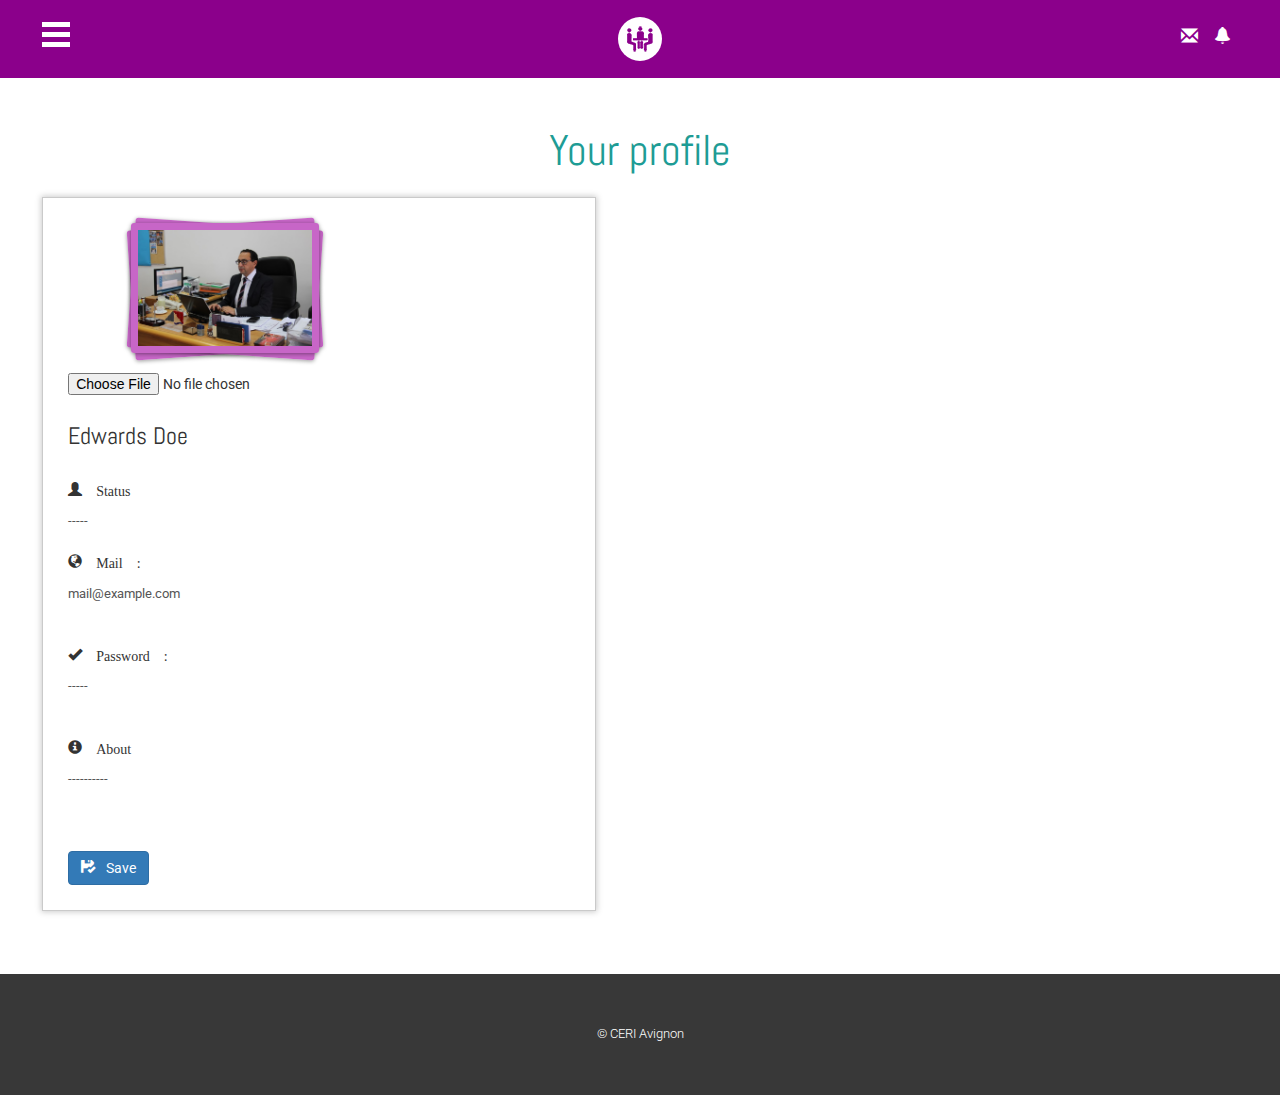
<file: display_profile.html>
<!--
Author: W3layouts
Author URL: http://w3layouts.com
License: Creative Commons Attribution 3.0 Unported
License URL: http://creativecommons.org/licenses/by/3.0/
-->
<!DOCTYPE html>
<html>
<head>
<title>Outil de gestion des conferences</title> 
<!-- For-Mobile-Apps-and-Meta-Tags -->
<meta name="viewport" content="width=device-width, initial-scale=1" />
<meta http-equiv="Content-Type" content="text/html; charset=utf-8" />
<meta name="keywords" content="Fortune Estates Widget Responsive, Login Form Web Template, Flat Pricing Tables, Flat Drop-Downs, Sign-Up Web Templates, Flat Web Templates, Login Sign-up Responsive Web Template, SmartPhone Compatible Web Template, Free Web Designs for Nokia, Samsung, LG, Sony Ericsson, Motorola Web Design" />
<script type="application/x-javascript"> addEventListener("load", function() { setTimeout(hideURLbar, 0); }, false); function hideURLbar(){ window.scrollTo(0,1); } </script>
<!-- //For-Mobile-Apps-and-Meta-Tags -->
<!-- Custom Theme files -->
<link href="css/bootstrap.css" type="text/css" rel="stylesheet" media="all">
<link href="css/style.css" type="text/css" rel="stylesheet" media="all">  
<!-- //Custom Theme files -->
<!-- js -->
<script src="js/jquery-2.2.3.min.js"></script> 
<!-- //js -->
<!-- pop-up-box -->
<script src="js/jquery.magnific-popup.js" type="text/javascript"></script>
<script>
	$(document).ready(function() {
		$('.popup-top-anim').magnificPopup({
			type: 'inline',
			fixedContentPos: false,
			fixedBgPos: true,
			overflowY: 'auto',
			closeBtnInside: true,
			preloader: false,
			midClick: true,
			removalDelay: 300,
			mainClass: 'my-mfp-zoom-in'
		});																							
	}); 
</script>
<!--//pop-up-box -->
<!-- web-fonts -->  
<link href='//fonts.googleapis.com/css?family=Abel' rel='stylesheet' type='text/css'>
<link href='//fonts.googleapis.com/css?family=Roboto:400,100,100italic,300,300italic,400italic,500,500italic,700,700italic,900,900italic' rel='stylesheet' type='text/css'>
<!-- //web-fonts -->
</head>
<body class="bg">
	<div class="agile-main"> 
	<div class="menu-wrap" id="style-1"> 
			<nav class="top-nav">
				<ul class="icon-list">
				
					<li><a class="active" href="main.html"><i class="glyphicon glyphicon-home"></i> Home </a></li>
					<li><a href="profile.html"><i class="glyphicon glyphicon-user"></i> Profil </a></li>
					<li><a href="conference.html"><i class="glyphicon glyphicon-th"></i> 	Conf&eacute;nces </a></li>
					<li><a href=""><i class="glyphicon glyphicon-heart-empty"></i> R&eacute;saux sociaux </a></li>
					<li><a href="multimedia.html"><i class="glyphicon glyphicon-picture"></i> Multim&eacute;a</a></li>
					<!--<li><a href="#" class="menu"><i class="glyphicon glyphicon-duplicate"></i> pages<span class="glyphicon glyphicon-menu-down"></span></a>
						<ul class="nav-sub">
							<li><a href="#small-dialog" class="sign-in popup-top-anim"><i class="glyphicon glyphicon-user"></i> login</a></li>                                             
							<li><a href="#small-dialog1" class="sign-in popup-top-anim"><i class="glyphicon glyphicon-edit"></i> Sign Up</a></li>																								
							<li><a href="codes.html"><i class="glyphicon glyphicon-list-alt"></i> Short Codes</a></li> 
						</ul>
						<div class="clearfix"> </div>
						<script>
							$( "li a.menu" ).click(function() {
							$( "ul.nav-sub" ).slideToggle( 300, function() {
							// Animation complete.
							});
							});
						</script> 
					</li> -->
					<li><a href=""><i class="glyphicon glyphicon-star"></i> Favoris		</a></li>
					<li><a href=""><i class="glyphicon glyphicon-wrench"></i> Param&egrave;es </a></li>
					<li><a href=""><i class="glyphicon glyphicon-info-sign"></i> A propos </a></li>
					<li><a href="#small-dialog"><i class="glyphicon glyphicon-log-in, sign-in popup-top-anim "></i> Se connecter </a></li>
				</ul>
			</nav>
			<button class="close-button" id="close-button">C</button>
		</div> 
		<div class="content-wrap">
			
				<div class="header"> 
				<div class="menu-icon">   
					<button class="menu-button" id="open-button">O</button>
				</div>
				<div class="logo">
					<h2><a href="main.html"><img src="images/logo.png"></a></h2>
				</div>
				<div class="login">
					<a href="#small-dialog" class="sign-in popup-top-anim"><span class="glyphicon glyphicon-envelope"></span></a>
					<a href="#small-dialog" class="sign-in popup-top-anim"><span class="glyphicon glyphicon-bell"></span></a>
					
				
				</div> 
				<div class="clearfix"> </div>
			</div>
			
			
			
			
			<div class="content">
				<!-- banner -->
			
				<!-- //banner -->
				<!-- agents -->
			<div class="w3agile agents"> 
					<h3 class="w3ls-title">Your profile</h3> 
					 <div class="w3agent-grid"> 
						<div class="stack twisted">	
							<img src="images/a1.jpg" alt=" " class="img-responsive">
						</div> 
						
						</br><input type="file" name="filename" accept="image/jpeg, image/png">
						
						<div class="w3agent-text"> 
							<p data-editable><h4>Edwards Doe</h4></p></br>
							<i class="glyphicon glyphicon-user"> Status </i><p>-----</p> </br>
							<i class="glyphicon glyphicon-globe" aria-hidden="true"> Mail : </i> <p data-editable> mail@example.com</p> </br></br>
							<i class="glyphicon glyphicon-ok" aria-hidden="true"> Password :</i><p data-editable> -----</p> </br></br>
							<i class="glyphicon glyphicon-info-sign" aria-hidden="true"> About</i><p data-editable>----------</p></br> </br></br>
						
							<button type="submit" class="btn btn-primary">
							<i class="glyphicon glyphicon-floppy-saved"></i> Save
							</button>
						</div>
					</div> 
				
				
					
					<div class="clearfix"> </div>
				</div> 
				<!-- //agents --> 
				
				<!-- footer -->
		
			<div class="w3agile footer"> 


			<div class="footer-text">
			<p>&copy; CERI Avignon</a></p>
			</div>
			</div> 
			
			</div>
		</div>
	</div> 
	<!-- menu-js -->
	<script src="js/classie.js"></script>
	<script src="js/main.js"></script>
	<!-- //menu-js -->
	<!-- nicescroll-js -->
	<script src="js/jquery.nicescroll.min.js"></script> 
	<script>
		$(document).ready(function() {
	  
			var nice = $("html").niceScroll();  // The document page (body)
		
			$("#div1").html($("#div1").html()+' '+nice.version);
		
			$("#boxscroll").niceScroll({cursorborder:"",cursorcolor:"#00F",boxzoom:true}); // First scrollable DIV
		});
	</script>
	<!-- //nicescroll-js -->
	<!-- Bootstrap core JavaScript
    ================================================== -->
    <!-- Placed at the end of the document so the pages load faster -->
    <script src="js/bootstrap.js"></script>
	<script type="text/javascript" src="js/jquery.min.js"></script>
	<script type="text/javascript" src="js/codejs.js"></script>
</body>
</html>
</file>
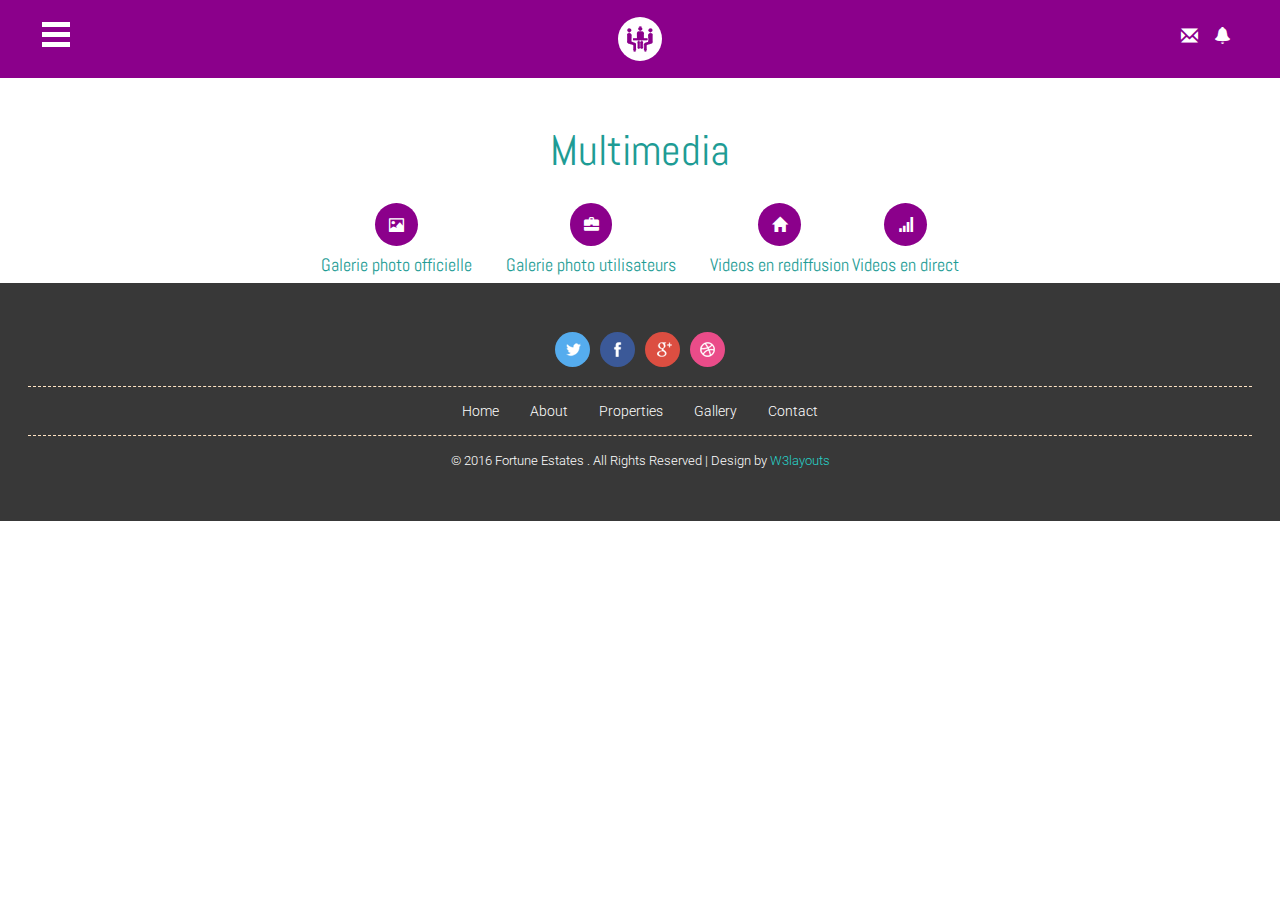
<file: multimedia.html>
<!--
Author: W3layouts
Author URL: http://w3layouts.com
License: Creative Commons Attribution 3.0 Unported
License URL: http://creativecommons.org/licenses/by/3.0/
-->
<!DOCTYPE html>
<html>
<head>
<title>Fortune Estates a Mobile App Flat Bootstrap Responsive Website Template | Main :: W3layouts</title> 
<!-- For-Mobile-Apps-and-Meta-Tags -->
<meta name="viewport" content="width=device-width, initial-scale=1" />
<meta http-equiv="Content-Type" content="text/html; charset=utf-8" />
<meta name="keywords" content="Fortune Estates Widget Responsive, Login Form Web Template, Flat Pricing Tables, Flat Drop-Downs, Sign-Up Web Templates, Flat Web Templates, Login Sign-up Responsive Web Template, SmartPhone Compatible Web Template, Free Web Designs for Nokia, Samsung, LG, Sony Ericsson, Motorola Web Design" />
<script type="application/x-javascript"> addEventListener("load", function() { setTimeout(hideURLbar, 0); }, false); function hideURLbar(){ window.scrollTo(0,1); } </script>
<!-- //For-Mobile-Apps-and-Meta-Tags -->
<!-- Custom Theme files -->
<link href="css/bootstrap.css" type="text/css" rel="stylesheet" media="all">
<link href="css/style.css" type="text/css" rel="stylesheet" media="all"> 
<link rel="stylesheet" href="css/ken-burns.css" type="text/css" media="all" /> 
<!-- //Custom Theme files -->
<!-- js -->
<script src="js/jquery-2.2.3.min.js"></script> 
<!-- //js -->
<!-- pop-up-box -->
<script src="js/jquery.magnific-popup.js" type="text/javascript"></script>
	    <script>
			$(document).ready(function() {
				$('.popup-top-anim').magnificPopup({
					type: 'inline',
					fixedContentPos: false,
					fixedBgPos: true,
					overflowY: 'auto',
					closeBtnInside: true,
					preloader: false,
					midClick: true,
					removalDelay: 300,
					mainClass: 'my-mfp-zoom-in'
				});																							
			}); 
		</script>
<!--//pop-up-box -->
<!-- web-fonts -->  
<link href='//fonts.googleapis.com/css?family=Abel' rel='stylesheet' type='text/css'>
<link href='//fonts.googleapis.com/css?family=Roboto:400,100,100italic,300,300italic,400italic,500,500italic,700,700italic,900,900italic' rel='stylesheet' type='text/css'>
<!-- //web-fonts -->
</head>
<body class="bg">
	<div class="agile-main"> 
		<div class="menu-wrap" id="style-1"> 
			<nav class="top-nav">
			<ul class="icon-list">
				
					<li><a class="active" href="main.html"><i class="glyphicon glyphicon-home"></i> Home </a></li>
					<li><a href="#small-dialog"><i class="glyphicon glyphicon-user"></i> Profil </a></li>
					<li><a href="conference.html"><i class="glyphicon glyphicon-th"></i> 	Conférences </a></li>
					<li><a href=""><i class="glyphicon glyphicon-heart-empty"></i> Réseaux sociaux </a></li>
					<li><a href="multimedia.html"><i class="glyphicon glyphicon-picture"></i> Multimédia</a></li>
					<!--<li><a href="#" class="menu"><i class="glyphicon glyphicon-duplicate"></i> pages<span class="glyphicon glyphicon-menu-down"></span></a>
						<ul class="nav-sub">
							<li><a href="#small-dialog" class="sign-in popup-top-anim"><i class="glyphicon glyphicon-user"></i> login</a></li>                                             
							<li><a href="#small-dialog1" class="sign-in popup-top-anim"><i class="glyphicon glyphicon-edit"></i> Sign Up</a></li>																								
							<li><a href="codes.html"><i class="glyphicon glyphicon-list-alt"></i> Short Codes</a></li> 
						</ul>
						<div class="clearfix"> </div>
						<script>
							$( "li a.menu" ).click(function() {
							$( "ul.nav-sub" ).slideToggle( 300, function() {
							// Animation complete.
							});
							});
						</script> 
					</li> -->
					<li><a href=""><i class="glyphicon glyphicon-star"></i> Favoris		</a></li>
					<li><a href=""><i class="glyphicon glyphicon-wrench"></i> Paramètres </a></li>
					<li><a href=""><i class="glyphicon glyphicon-info-sign"></i> A propos </a></li>
					<li><a href="#small-dialog"><i class="glyphicon glyphicon-log-in, sign-in popup-top-anim "></i> Se connecter </a></li>
				</ul>
			</nav>
			<button class="close-button" id="close-button">C</button>
		</div> 
		<div class="content-wrap">
			<div class="header"> 
				<div class="menu-icon">   
					<button class="menu-button" id="open-button">O</button>
				</div>
				<div class="logo">
					<h2><a href="main.html"><img src="images/logo.png"></a></h2>
				</div>
				
				<div class="login">
					<a href="#small-dialog" class="sign-in popup-top-anim"><span class="glyphicon glyphicon-envelope"></span></a>
					<a href="#small-dialog" class="sign-in popup-top-anim"><span class="glyphicon glyphicon-bell"></span></a>
					<!-- modal -->
					<div id="small-dialog" class="mfp-hide">
						<div class="login-modal"> 	
							<div class="booking-info">
								<h3><a href="main.html">Fortune Estates</a></h3>
							</div>
							<div class="login-form">
								<form action="#" method="post">
									<div class="styled-input">
										<input type="text" name="Username" required=""/>
										<label>Username</label>
										<span></span>
									</div>
									<div class="styled-input">
										<input type="password" name="Password" required=""> 
										<label>Password</label>
										<span></span>
									</div> 
									<div class="wthree-text"> 
										<ul> 
											<li>
												<input type="checkbox" id="brand" value="">
												<label for="brand"><span></span> Remember me ?</label>  
											</li>
											<li> <a href="#">Forgot password?</a> </li>
										</ul>
										<div class="clear"> </div>
									</div> 
									<input type="submit" value="Sign In">		
								</form>
								<p>Don’t have an account ?<a href="#small-dialog1" class="sign-in popup-top-anim"> Sign Up</a></p>
							</div> 
						</div>
					</div>
					<!-- //modal --> 
					<!-- modal-two -->
					<div id="small-dialog1" class="mfp-hide">
						<div class="login-modal">  
							<div class="booking-info">
								<h3><a href="main.html">Fortune Estates</a></h3>
							</div>
							<div class="login-form signup-form">
								<form action="#" method="post">
									<div class="styled-input">
										<input type="text" name="Username" required=""/>
										<label>Username</label>
										<span></span>
									</div>
									<div class="styled-input">
										<input type="text" name="email" required=""/>
										<label>Email</label>
										<span></span>
									</div>
									<div class="styled-input">
										<input type="password" name="Password" required=""> 
										<label>Password</label>
										<span></span>
									</div>  
									<div class="wthree-text"> 
										<input type="checkbox" id="brand1" value="">
										<label for="brand1"><span></span>I accept the terms of use</label> 
									</div>
									<input type="submit" value="Sign Up">		
								</form> 
							</div> 
						</div>
					</div>
					<!-- //modal-two --> 
				</div> 
				<div class="clearfix"> </div>
			</div>
			<div class="content">
				<div class="welcome"> 
					<h3 class="w3ls-title">Multimedia</h3> 
					<div class="welcome-info">
						<div class="bs-example bs-example-tabs" role="tabpanel" data-example-id="togglable-tabs">
							<ul id="myTab" class=" nav-tabs" role="tablist">

								<li role="presentation"><a href="gallery_photo.html" >	
									<span class="glyphicon glyphicon-picture"></span>
									<h5>Galerie photo officielle</h5>
								</a></li>



								<li role="presentation"><a href="gallery_photoUtilisateur.html"> 
									<span  class="glyphicon glyphicon-briefcase" ></span>
									<h5>Galerie photo utilisateurs</h5>

								</a></li>
								

								<li role="presentation"><a href="videosR.html" > 
									<span class="glyphicon glyphicon-home"></span>
									<h5>Videos en rediffusion</h5>

								</a></li>

								<li role="presentation"><a href="videosD.html" > 
									<span class="glyphicon glyphicon-signal"></span>
									<h5>Videos en direct</h5>

							</ul>
								

							<div id="small-dialog2" class="mfp-hide">
								<div class="login-modal w3ls-search">  
									<div class="booking-info">
										<h3><a href="main.html">Fortune Estates</a></h3>
									</div>
								</div>
							</div>
							<!-- //modal-three --> 
						</div>  
					</div>  	
				</div> 

				<!-- footer -->
				<div class="w3agile footer"> 
					<div class="social-icons">
						<ul>
							<li><a href="#"> </a></li>
							<li><a href="#" class="fb"> </a></li>
							<li><a href="#" class="gp"> </a></li>
							<li><a href="#" class="drb"> </a></li>
						</ul>
						<div class="clearfix"> </div>
					</div>
					<div class="footer-nav">
						<ul>  
							<li><a href="main.html"> Home </a></li>
							<li><a href="about.html"> About </a> </li>
							<li><a href="property.html"> Properties </a></li>
							<li><a href="gallery.html"> Gallery</a></li>
							<li><a href="contact.html"> Contact </a></li>
						</ul> 
						<div class="clearfix"> </div>
					</div> 
					<div class="footer-text">
						<p>&copy; 2016 Fortune Estates . All Rights Reserved | Design by <a href="http://w3layouts.com" target="_blank">W3layouts</a></p>
					</div>
				</div> 
			</div>
		</div>
	</div> 
	<!-- menu-js -->
	<script src="js/classie.js"></script>
	<script src="js/main.js"></script>
	<!-- //menu-js -->
	<!-- nice scroll-js -->
	<script src="js/jquery.nicescroll.min.js"></script> 
	<script>
		$(document).ready(function() {
	  
			var nice = $("html").niceScroll();  // The document page (body)
		
			$("#div1").html($("#div1").html()+' '+nice.version);
		
			$("#boxscroll").niceScroll({cursorborder:"",cursorcolor:"#00F",boxzoom:true}); // First scrollable DIV
		});
	</script>
	<!-- //nice scroll-js -->
	<!-- Bootstrap core JavaScript
    ================================================== -->
    <!-- Placed at the end of the document so the pages load faster -->
    <script src="js/bootstrap.js"></script>
</body>
</html>
</file>
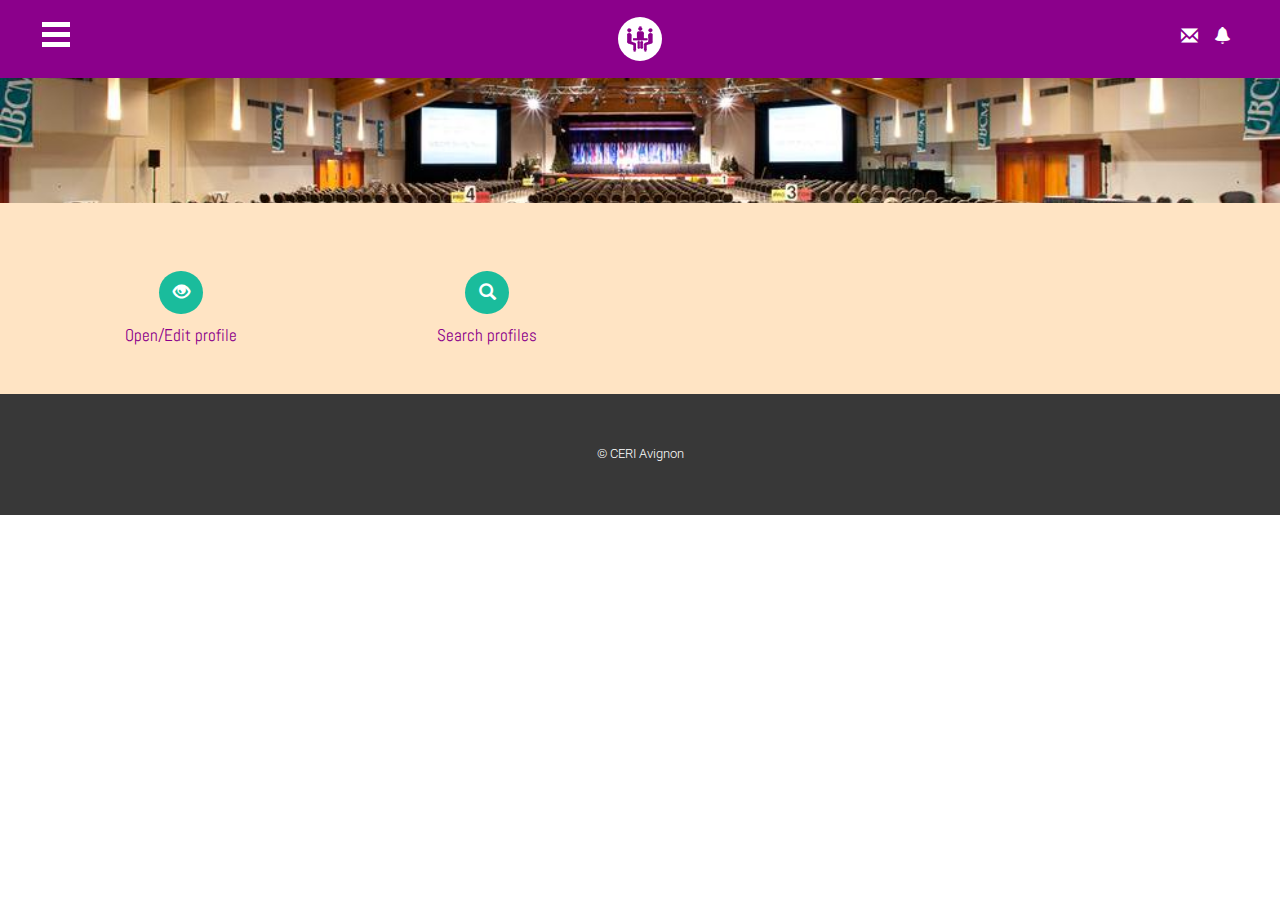
<file: profile.html>
<!--
Author: W3layouts
Author URL: http://w3layouts.com
License: Creative Commons Attribution 3.0 Unported
License URL: http://creativecommons.org/licenses/by/3.0/
-->
<!DOCTYPE html>
<html>
<head>
<title>Outil de gestion des conferences</title> 
<!-- For-Mobile-Apps-and-Meta-Tags -->
<meta name="viewport" content="width=device-width, initial-scale=1" />
<meta http-equiv="Content-Type" content="text/html; charset=utf-8" />
<meta name="keywords" content="Fortune Estates Widget Responsive, Login Form Web Template, Flat Pricing Tables, Flat Drop-Downs, Sign-Up Web Templates, Flat Web Templates, Login Sign-up Responsive Web Template, SmartPhone Compatible Web Template, Free Web Designs for Nokia, Samsung, LG, Sony Ericsson, Motorola Web Design" />
<script type="application/x-javascript"> addEventListener("load", function() { setTimeout(hideURLbar, 0); }, false); function hideURLbar(){ window.scrollTo(0,1); } </script>
<!-- //For-Mobile-Apps-and-Meta-Tags -->
<!-- Custom Theme files -->
<link href="css/bootstrap.css" type="text/css" rel="stylesheet" media="all">
<link href="css/style.css" type="text/css" rel="stylesheet" media="all">  
<!-- //Custom Theme files -->
<!-- js -->
<script src="js/jquery-2.2.3.min.js"></script> 
<!-- //js -->
<!-- pop-up-box -->
<script src="js/jquery.magnific-popup.js" type="text/javascript"></script>
<script>
	$(document).ready(function() {
		$('.popup-top-anim').magnificPopup({
			type: 'inline',
			fixedContentPos: false,
			fixedBgPos: true,
			overflowY: 'auto',
			closeBtnInside: true,
			preloader: false,
			midClick: true,
			removalDelay: 300,
			mainClass: 'my-mfp-zoom-in'
		});																							
	}); 
</script>
<!--//pop-up-box -->
<!-- web-fonts -->  
<link href='//fonts.googleapis.com/css?family=Abel' rel='stylesheet' type='text/css'>
<link href='//fonts.googleapis.com/css?family=Roboto:400,100,100italic,300,300italic,400italic,500,500italic,700,700italic,900,900italic' rel='stylesheet' type='text/css'>
<!-- //web-fonts -->
</head>
<body class="bg">
	<div class="agile-main"> 
	<div class="menu-wrap" id="style-1"> 
			<nav class="top-nav">
				<ul class="icon-list">
				
					<li><a class="active" href="main.html"><i class="glyphicon glyphicon-home"></i> Home </a></li>
					<li><a href="profile.html"><i class="glyphicon glyphicon-user"></i> Profil </a></li>
					<li><a href="conference.html"><i class="glyphicon glyphicon-th"></i> 	Conf&eacute;nces </a></li>
					<li><a href=""><i class="glyphicon glyphicon-heart-empty"></i> R&eacute;saux sociaux </a></li>
					<li><a href="multimedia.html"><i class="glyphicon glyphicon-picture"></i> Multim&eacute;a</a></li>
					<!--<li><a href="#" class="menu"><i class="glyphicon glyphicon-duplicate"></i> pages<span class="glyphicon glyphicon-menu-down"></span></a>
						<ul class="nav-sub">
							<li><a href="#small-dialog" class="sign-in popup-top-anim"><i class="glyphicon glyphicon-user"></i> login</a></li>                                             
							<li><a href="#small-dialog1" class="sign-in popup-top-anim"><i class="glyphicon glyphicon-edit"></i> Sign Up</a></li>																								
							<li><a href="codes.html"><i class="glyphicon glyphicon-list-alt"></i> Short Codes</a></li> 
						</ul>
						<div class="clearfix"> </div>
						<script>
							$( "li a.menu" ).click(function() {
							$( "ul.nav-sub" ).slideToggle( 300, function() {
							// Animation complete.
							});
							});
						</script> 
					</li> -->
					<li><a href=""><i class="glyphicon glyphicon-star"></i> Favoris		</a></li>
					<li><a href=""><i class="glyphicon glyphicon-wrench"></i> Param&egrave;es </a></li>
					<li><a href=""><i class="glyphicon glyphicon-info-sign"></i> A propos </a></li>
					<li><a href="#small-dialog"><i class="glyphicon glyphicon-log-in, sign-in popup-top-anim "></i> Se connecter </a></li>
				</ul>
			</nav>
			<button class="close-button" id="close-button">C</button>
		</div> 
		<div class="content-wrap">
			
				<div class="header"> 
				<div class="menu-icon">   
					<button class="menu-button" id="open-button">O</button>
				</div>
				<div class="logo">
					<h2><a href="main.html"><img src="images/logo.png"></a></h2>
				</div>
				<div class="login">
					<a href="#small-dialog" class="sign-in popup-top-anim"><span class="glyphicon glyphicon-envelope"></span></a>
					<a href="#small-dialog" class="sign-in popup-top-anim"><span class="glyphicon glyphicon-bell"></span></a>
					
				
				</div> 
				<div class="clearfix"> </div>
			</div>
			
			
			
			
			<div class="content">
				<!-- banner -->
			
				<!-- //banner -->
				<!-- agents -->
			
			
			<div class="banner about-banner"> 
					<div class="banner-img">   
					</div> 
				</div>
		
				<div class="services"> 
					
					
					<div class="services-w3ls-row">
						<div class="services-grid">
							<a href ="display_profile.html"><span class="glyphicon glyphicon-eye-open effect-1" aria-hidden="true"></span>
							<h5>Open/Edit profile</h5></a>
							
						</div> 
						<div class="services-grid">
							<a href ="speakers.html"><span class="glyphicon glyphicon-search effect-1" aria-hidden="true"></span>
							<h5>Search profiles</h5></a>
							
						</div>
						
						
						<div class="clearfix"> </div>
					</div>   
				</div>
			
			
			
			
			
			
			
				
				
				<!-- footer -->
		
			<div class="w3agile footer"> 


			<div class="footer-text">
			<p>&copy; CERI Avignon</a></p>
			</div>
			</div> 
			
			</div>
		</div>
	</div> 
	<!-- menu-js -->
	<script src="js/classie.js"></script>
	<script src="js/main.js"></script>
	<!-- //menu-js -->
	<!-- nicescroll-js -->
	<script src="js/jquery.nicescroll.min.js"></script> 
	<script>
		$(document).ready(function() {
	  
			var nice = $("html").niceScroll();  // The document page (body)
		
			$("#div1").html($("#div1").html()+' '+nice.version);
		
			$("#boxscroll").niceScroll({cursorborder:"",cursorcolor:"#00F",boxzoom:true}); // First scrollable DIV
		});
	</script>
	<!-- //nicescroll-js -->
	<!-- Bootstrap core JavaScript
    ================================================== -->
    <!-- Placed at the end of the document so the pages load faster -->
    <script src="js/bootstrap.js"></script>
	<script type="text/javascript" src="js/jquery.min.js"></script>
	<script type="text/javascript" src="js/codejs.js"></script>
</body>
</html>
</file>
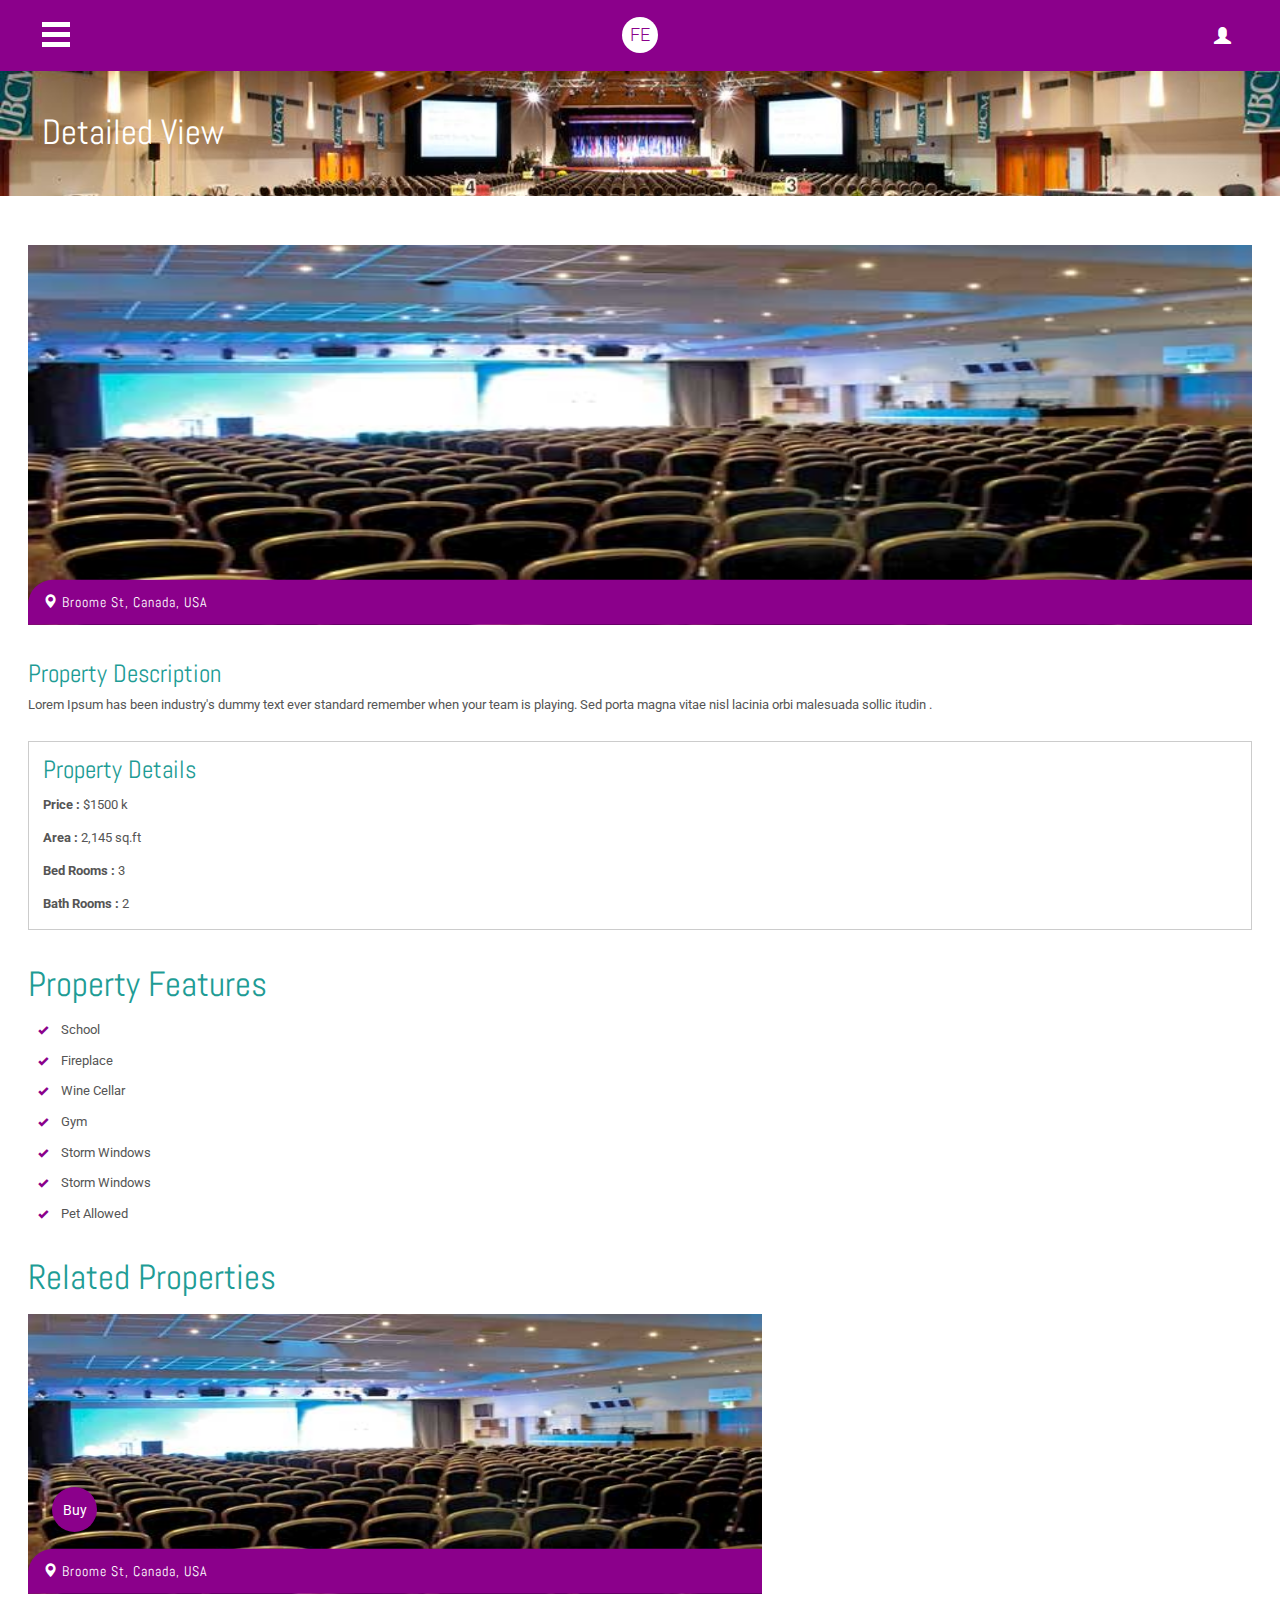
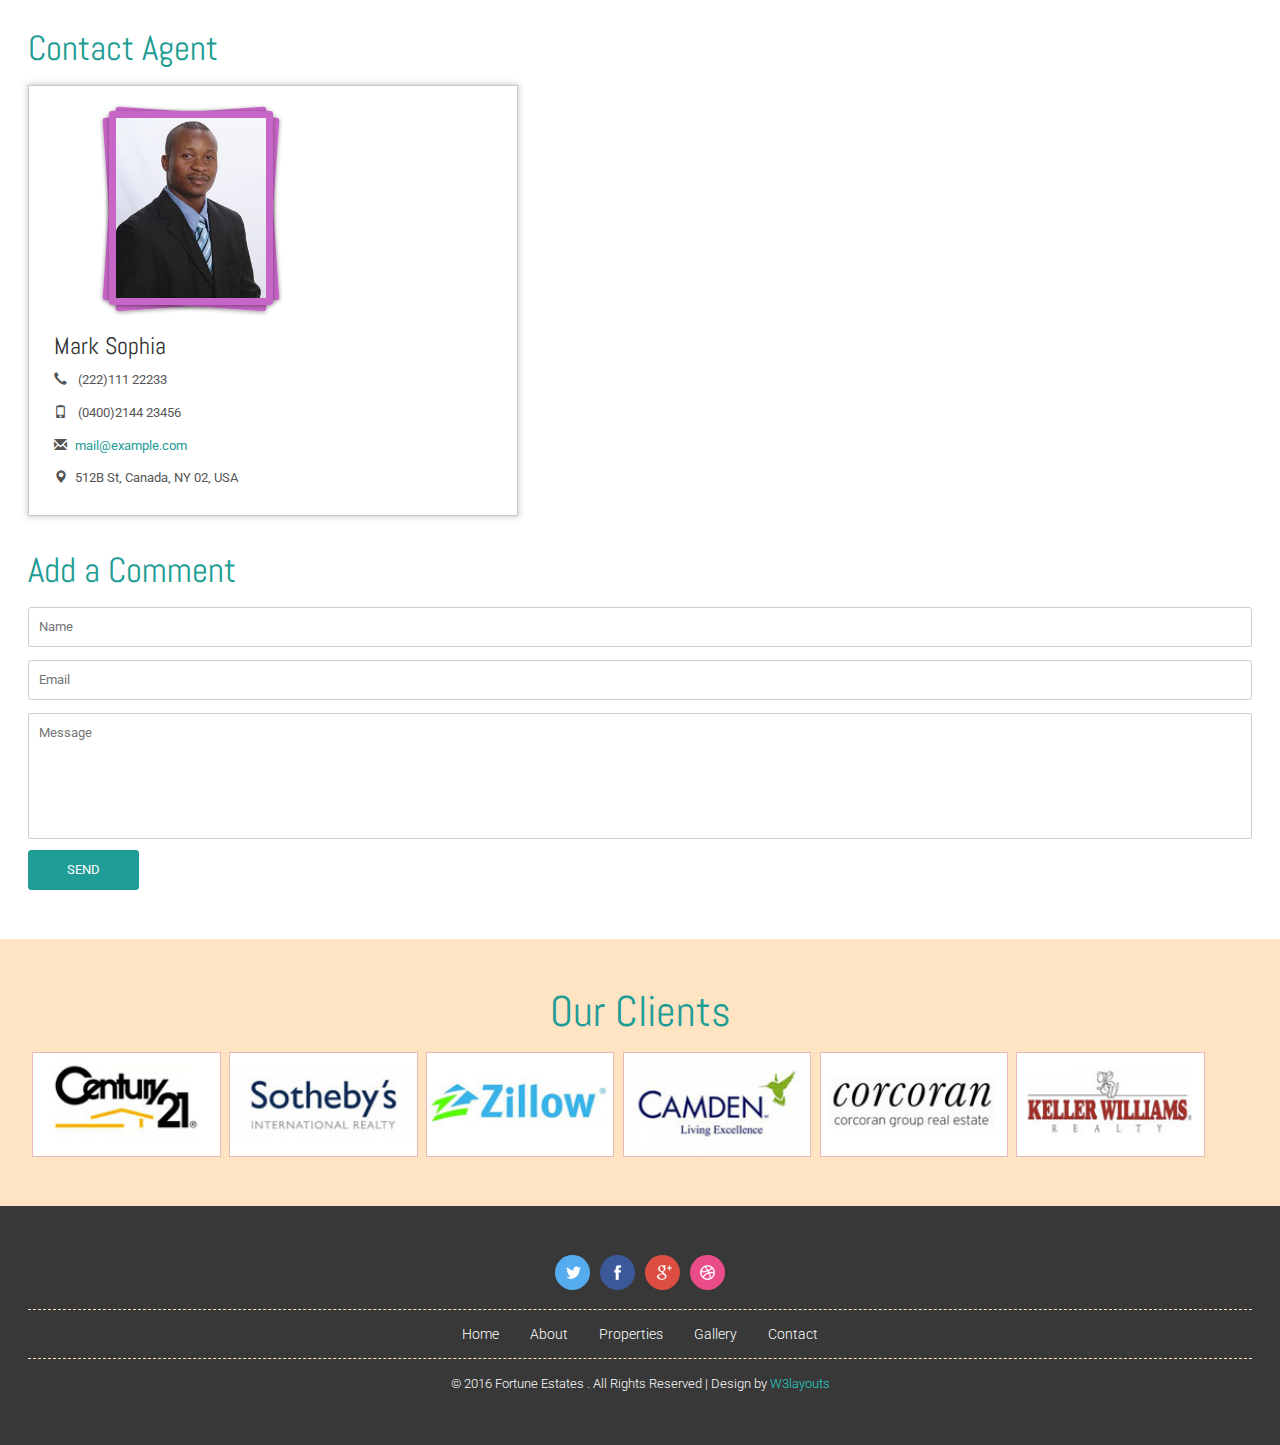
<file: single.html>
<!--
Author: W3layouts
Author URL: http://w3layouts.com
License: Creative Commons Attribution 3.0 Unported
License URL: http://creativecommons.org/licenses/by/3.0/
-->
<!DOCTYPE html>
<html>
<head>
<title>Fortune Estates a Mobile App Flat Bootstrap Responsive Website Template | Single Page :: W3layouts</title> 
<!-- For-Mobile-Apps-and-Meta-Tags -->
<meta name="viewport" content="width=device-width, initial-scale=1" />
<meta http-equiv="Content-Type" content="text/html; charset=utf-8" />
<meta name="keywords" content="Fortune Estates Widget Responsive, Login Form Web Template, Flat Pricing Tables, Flat Drop-Downs, Sign-Up Web Templates, Flat Web Templates, Login Sign-up Responsive Web Template, SmartPhone Compatible Web Template, Free Web Designs for Nokia, Samsung, LG, Sony Ericsson, Motorola Web Design" />
<script type="application/x-javascript"> addEventListener("load", function() { setTimeout(hideURLbar, 0); }, false); function hideURLbar(){ window.scrollTo(0,1); } </script>
<!-- //For-Mobile-Apps-and-Meta-Tags -->
<!-- Custom Theme files -->
<link href="css/bootstrap.css" type="text/css" rel="stylesheet" media="all">
<link href="css/style.css" type="text/css" rel="stylesheet" media="all">  
<link rel="stylesheet" href="css/ken-burns.css" type="text/css" media="all" /> 
<!-- //Custom Theme files -->
<!-- js -->
<script src="js/jquery-2.2.3.min.js"></script> 
<!-- //js -->
<!-- pop-up-box -->
<script src="js/jquery.magnific-popup.js" type="text/javascript"></script>
<script>
	$(document).ready(function() {
		$('.popup-top-anim').magnificPopup({
			type: 'inline',
			fixedContentPos: false,
			fixedBgPos: true,
			overflowY: 'auto',
			closeBtnInside: true,
			preloader: false,
			midClick: true,
			removalDelay: 300,
			mainClass: 'my-mfp-zoom-in'
		});																							
	}); 
</script>
<!--//pop-up-box -->
<!-- web-fonts -->  
<link href='//fonts.googleapis.com/css?family=Abel' rel='stylesheet' type='text/css'>
<link href='//fonts.googleapis.com/css?family=Roboto:400,100,100italic,300,300italic,400italic,500,500italic,700,700italic,900,900italic' rel='stylesheet' type='text/css'>
<!-- //web-fonts -->
</head>
<body class="bg">
	<div class="agile-main"> 
		<div class="menu-wrap" id="style-1">  
			<nav class="top-nav">
				<ul class="icon-list">
					<li class="menu-title">Fortune Estates</li>
					<li><a href="main.html"><i class="glyphicon glyphicon-home"></i> Home </a></li>
					<li><a href="about.html"><i class="glyphicon glyphicon-info-sign"></i> About </a></li>
					<li><a href="property.html"><i class="glyphicon glyphicon-briefcase"></i> properties </a></li>
					<li><a href="agents.html"><i class="glyphicon glyphicon-eye-open"></i> Agents </a></li>
					<li><a href="gallery.html"><i class="glyphicon glyphicon-picture"></i> Gallery</a></li>
					<li><a href="#" class="menu"><i class="glyphicon glyphicon-duplicate"></i> pages<span class="glyphicon glyphicon-menu-down"></span></a>
						<ul class="nav-sub">
							<li><a href="#small-dialog" class="sign-in popup-top-anim"><i class="glyphicon glyphicon-user"></i> login</a></li>                                             
							<li><a href="#small-dialog1" class="sign-in popup-top-anim"><i class="glyphicon glyphicon-edit"></i> Sign Up</a></li>																								
							<li><a href="codes.html"><i class="glyphicon glyphicon-list-alt"></i> Short Codes</a></li> 
						</ul>
						<div class="clearfix"> </div>
						<script>
							$( "li a.menu" ).click(function() {
							$( "ul.nav-sub" ).slideToggle( 300, function() {
							// Animation complete.
							});
							});
						</script> 
					</li>
					<li><a href="contact.html"><i class="glyphicon glyphicon-envelope"></i> Contact </a></li>
				</ul>
			</nav>
			<button class="close-button" id="close-button">C</button>
		</div> 
		<div class="content-wrap">
			<div class="header"> 
				<div class="menu-icon">   
					<button class="menu-button" id="open-button">O</button>
				</div>
				<div class="logo">
					<h2><a href="main.html">FE</a></h2>
				</div>
				<div class="login">
					<a href="#small-dialog" class="sign-in popup-top-anim"><span class="glyphicon glyphicon-user"></span></a> 
					<!-- modal -->
					<div id="small-dialog" class="mfp-hide">
						<div class="login-modal"> 	
							<div class="booking-info">
								<h3><a href="main.html">Fortune Estates</a></h3>
							</div>
							<div class="login-form">
								<form action="#" method="post">
									<div class="styled-input">
										<input type="text" name="Username" required=""/>
										<label>Username</label>
										<span></span>
									</div>
									<div class="styled-input">
										<input type="password" name="Password" required=""> 
										<label>Password</label>
										<span></span>
									</div> 
									<div class="wthree-text"> 
										<ul> 
											<li>
												<input type="checkbox" id="brand" value="">
												<label for="brand"><span></span> Remember me ?</label>  
											</li>
											<li> <a href="#">Forgot password?</a> </li>
										</ul>
										<div class="clear"> </div>
									</div> 
									<input type="submit" value="Sign In">		
								</form>
								<p>Don’t have an account ?<a href="#small-dialog1" class="sign-in popup-top-anim"> Sign Up</a></p>
							</div> 
						</div>
					</div>
					<!-- //modal --> 
					<!-- modal-two -->
					<div id="small-dialog1" class="mfp-hide">
						<div class="login-modal">  
							<div class="booking-info">
								<h3><a href="main.html">Fortune Estates</a></h3>
							</div>
							<div class="login-form signup-form">
								<form action="#" method="post">
									<div class="styled-input">
										<input type="text" name="Username" required=""/>
										<label>Username</label>
										<span></span>
									</div>
									<div class="styled-input">
										<input type="text" name="email" required=""/>
										<label>Email</label>
										<span></span>
									</div>
									<div class="styled-input">
										<input type="password" name="Password" required=""> 
										<label>Password</label>
										<span></span>
									</div>  
									<div class="wthree-text"> 
										<input type="checkbox" id="brand1" value="">
										<label for="brand1"><span></span>I accept the terms of use</label> 
									</div>
									<input type="submit" value="Sign Up">		
								</form> 
							</div> 
						</div>
					</div>
					<!-- //modal-two --> 
				</div> 
				<div class="clearfix"> </div>
			</div>
			<div class="content">
				<!-- banner -->
				<div class="banner about-banner"> 
					<div class="banner-img">  
						<h3>Detailed View</h3>   
					</div> 
				</div>
				<!-- //banner -->
				<!-- properties --> 
				<div class="w3agile properties">   
					<div class="properties-img properties-img-single">
						<img src="images/3.jpg" alt="">
						<div class="view-caption">
							<h4><span class="glyphicon glyphicon-map-marker"></span> Broome St, Canada, USA </h4>  
						</div> 
					</div>
					<div class="w3ls-details">   
						<h4>Property Description</h4> 
						<p class="agile-text">Lorem Ipsum has been industry's dummy text ever standard remember when your team is playing. Sed porta magna vitae nisl lacinia orbi malesuada sollic itudin . </p>
						<div class="w3ls-text">
							<h4>Property Details</h4>  
							<p><b>Price :</b> $1500 k </p>
							<p><b>Area :</b> 2,145 sq.ft </p>
							<p><b>Bed Rooms :</b> 3 </p>
							<p><b>Bath Rooms :</b> 2 </p>
						</div>
					</div>
					<div class="w3ls-features">   
						<h3 class="w3ls-title">Property Features</h3> 
						<ul> 
							<li><span class="glyphicon glyphicon-ok"> </span> School </li>
							<li><span class="glyphicon glyphicon-ok"> </span> Fireplace</li>
							<li><span class="glyphicon glyphicon-ok"> </span> Wine Cellar</li>
							<li><span class="glyphicon glyphicon-ok"> </span> Gym</li>
							<li><span class="glyphicon glyphicon-ok"> </span> Storm Windows</li>
							<li><span class="glyphicon glyphicon-ok"> </span> Storm Windows</li>
							<li><span class="glyphicon glyphicon-ok"> </span> Pet Allowed</li>
						</ul>
					</div>
					<div class="w3ls-related">   
						<h3 class="w3ls-title">Related Properties</h3>
						<div id="kb" class="carousel kb_elastic animate_text kb_wrapper" data-ride="carousel" data-interval="6000" data-pause="hover">
							<!-- Wrapper-for-Slides -->
							<div class="carousel-inner" role="listbox"> 
								<!-- First-Slide -->
								<div class="item active">
									<div class="properties-img">
										<img src="images/3.jpg" alt="">
										<div class="view-caption">
											<h4><span class="glyphicon glyphicon-map-marker"></span> Broome St, Canada, USA </h4>  
										</div>
										<div class="w3ls-buy">
											<a href="single.html">Buy</a> 
										</div>
									</div>
								</div> 
								<!-- Second-Slide -->
								<div class="item">  
									<div class="properties-img">
										<img src="images/1.jpg" alt="">
										<div class="view-caption">
											<h4><span class="glyphicon glyphicon-map-marker"></span> 512B St, Missouri, USA </h4>  
										</div>
										<div class="w3ls-buy">
											<a href="single.html">Buy</a> 
										</div>
									</div>
								</div> 
								<!-- Third-Slide -->
								<div class="item">
									<div class="properties-img">
										<img src="images/2.jpg" alt="">
										<div class="view-caption">
											<h4><span class="glyphicon glyphicon-map-marker"></span> Lenexa, KS 66215 USA </h4>  
										</div>
										<div class="w3ls-buy">
											<a href="single.html">Buy</a> 
										</div>
									</div>
								</div> 
							</div> 
							<!-- Left-Button -->
							<a class="left carousel-control kb_control_left" href="#kb" role="button" data-slide="prev">
								<span class="glyphicon glyphicon-menu-left" aria-hidden="true"></span>
								<span class="sr-only">Previous</span>
							</a> 
							<!-- Right-Button -->
							<a class="right carousel-control kb_control_right" href="#kb" role="button" data-slide="next">
								<span class="glyphicon glyphicon-menu-right" aria-hidden="true"></span>
								<span class="sr-only">Next</span>
							</a> 
						</div>
						<script src="js/custom.js"></script> 
					</div>
					<div class="w3ls-related">   
						<h3 class="w3ls-title">Contact Agent</h3>
						<div class="agents w3agent-grid">  
							<div class="stack twisted">	
								<img src="images/a4.jpg" alt=" " class="img-responsive">
							</div>   
							<div class="w3agent-text"> 
								<h4>Mark Sophia</h4>
								<p><i class="glyphicon glyphicon-earphone"></i> (222)111 22233</p>
								<p><i class="glyphicon glyphicon-phone"></i> (0400)2144 23456</p> 
								<p><i class="glyphicon glyphicon-envelope" aria-hidden="true"></i><a href="mailto:info@example.com"> mail@example.com</a></p>
								<p><i class="glyphicon glyphicon-map-marker" aria-hidden="true"></i>512B St, Canada, NY 02, USA</p>
							</div>
						</div>
					</div>
					<div class="w3ls-related">   
						<h3 class="w3ls-title">Add a Comment</h3>
						<div class="contact-form"> 
							<form action="#" method="post">
								<input type="text" name="Name" placeholder="Name" required="">
								<input type="text" name="Email" placeholder="Email" required=""> 
								<textarea name="Message" placeholder="Message" required=""></textarea>
								<input type="submit" value="SEND">
							</form> 
						</div> 
					</div>
				</div>
				<!-- //about --> 
				<!-- brands -->
				<div class="w3agile brands"> 
					<h3 class="w3ls-title">Our Clients</h3> 
					<div class="brands-info">
						<div class="brand-grids">
							<a href="#"><img src="images/b1.jpg" alt=""/></a>
						</div>
						<div class="brand-grids">
							<a href="#"><img src="images/b2.jpg" alt=""/></a>
						</div>
						<div class="brand-grids">
							<a href="#"><img src="images/b3.jpg" alt=""/></a>
						</div>
						<div class="brand-grids">
							<a href="#"><img src="images/b4.jpg" alt=""/></a>
						</div>
						<div class="brand-grids">
							<a href="#"><img src="images/b5.jpg" alt=""/></a>
						</div>
						<div class="brand-grids">
							<a href="#"><img src="images/b6.jpg" alt=""/></a>
						</div>
						<div class="clearfix"> </div>
					</div>
				</div>
				<!-- //brands -->
				<!-- footer -->
				<div class="w3agile footer"> 
					<div class="social-icons">
						<ul>
							<li><a href="#"> </a></li>
							<li><a href="#" class="fb"> </a></li>
							<li><a href="#" class="gp"> </a></li>
							<li><a href="#" class="drb"> </a></li>
						</ul>
						<div class="clearfix"> </div>
					</div>
					<div class="footer-nav">
						<ul>  
							<li><a href="main.html"> Home </a></li>
							<li><a href="about.html"> About </a> </li>
							<li><a href="property.html"> Properties </a></li>
							<li><a href="gallery.html"> Gallery</a></li>
							<li><a href="contact.html"> Contact </a></li>
						</ul> 
						<div class="clearfix"> </div>
					</div>
					<div class="footer-text">
						<p>&copy; 2016 Fortune Estates . All Rights Reserved | Design by <a href="http://w3layouts.com" target="_blank">W3layouts</a></p>
					</div>
				</div> 
			</div>
		</div>
	</div> 
	<!-- menu-js -->
	<script src="js/classie.js"></script>
	<script src="js/main.js"></script>
	<!-- //menu-js -->
	<!-- nicescroll-js -->
	<script src="js/jquery.nicescroll.min.js"></script> 
	<script>
		$(document).ready(function() {
	  
			var nice = $("html").niceScroll();  // The document page (body)
		
			$("#div1").html($("#div1").html()+' '+nice.version);
		
			$("#boxscroll").niceScroll({cursorborder:"",cursorcolor:"#00F",boxzoom:true}); // First scrollable DIV
		});
	</script>
	<!-- //nicescroll-js -->
	<!-- Bootstrap core JavaScript
    ================================================== -->
    <!-- Placed at the end of the document so the pages load faster -->
    <script src="js/bootstrap.js"></script>
</body>
</html>
</file>
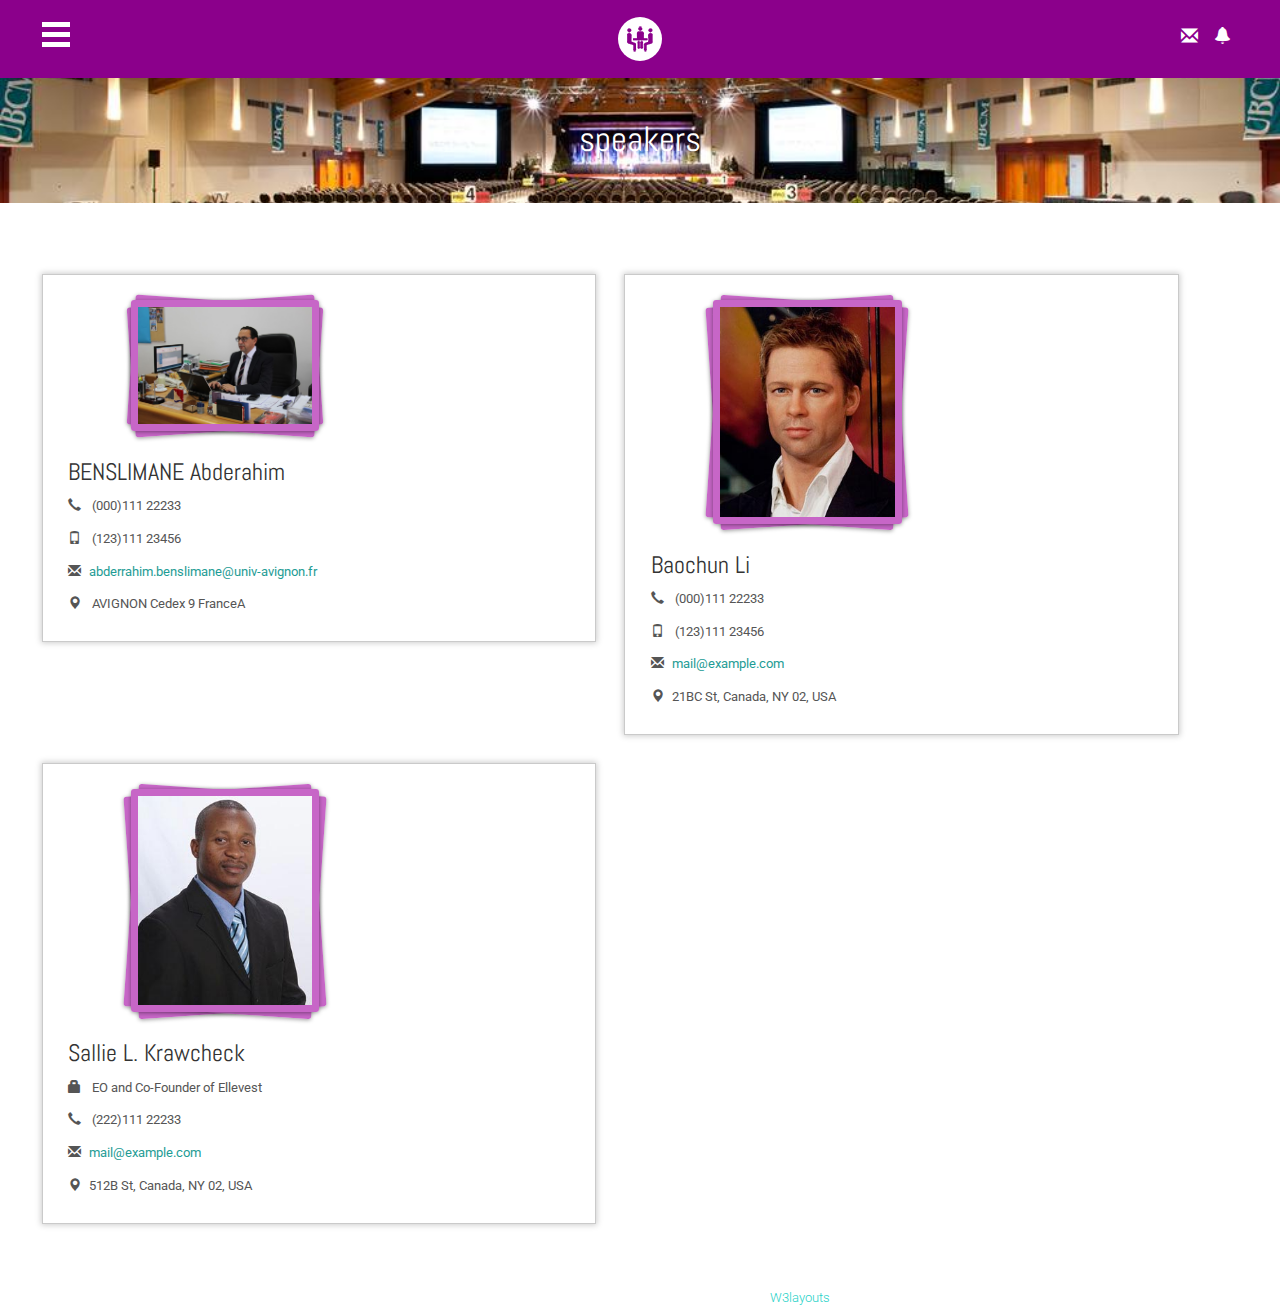
<file: speakers.html>
<!DOCTYPE html>
<html>
<head>
<title>Outil de gestion des conferences</title>
<!-- For-Mobile-Apps-and-Meta-Tags -->
<meta name="viewport" content="width=device-width, initial-scale=1" />
<meta http-equiv="Content-Type" content="text/html; charset=utf-8" />
<meta name="keywords" content="Fortune Estates Widget Responsive, Login Form Web Template, Flat Pricing Tables, Flat Drop-Downs, Sign-Up Web Templates, Flat Web Templates, Login Sign-up Responsive Web Template, SmartPhone Compatible Web Template, Free Web Designs for Nokia, Samsung, LG, Sony Ericsson, Motorola Web Design" />
<script type="application/x-javascript"> addEventListener("load", function() { setTimeout(hideURLbar, 0); }, false); function hideURLbar(){ window.scrollTo(0,1); } </script>
<!-- //For-Mobile-Apps-and-Meta-Tags -->
<!-- Custom Theme files -->
<link href="css/bootstrap.css" type="text/css" rel="stylesheet" media="all">
<link href="css/style.css" type="text/css" rel="stylesheet" media="all">  
<!-- //Custom Theme files -->
<!-- js -->
<script src="js/jquery-2.2.3.min.js"></script> 
<!-- //js -->
<!-- pop-up-box -->
<script src="js/jquery.magnific-popup.js" type="text/javascript"></script>
<script>
	$(document).ready(function() {
		$('.popup-top-anim').magnificPopup({
			type: 'inline',
			fixedContentPos: false,
			fixedBgPos: true,
			overflowY: 'auto',
			closeBtnInside: true,
			preloader: false,
			midClick: true,
			removalDelay: 300,
			mainClass: 'my-mfp-zoom-in'
		});																							
	}); 
</script>
<!--//pop-up-box -->
<!-- web-fonts -->  
<link href='//fonts.googleapis.com/css?family=Abel' rel='stylesheet' type='text/css'>
<link href='//fonts.googleapis.com/css?family=Roboto:400,100,100italic,300,300italic,400italic,500,500italic,700,700italic,900,900italic' rel='stylesheet' type='text/css'>
<!-- //web-fonts -->
</head>
<body class="bg">
	<div class="agile-main"> 
		<div class="menu-wrap" id="style-1">  
			<nav class="top-nav">
				<ul class="icon-list">
				
					<li><a class="active" href="main.html"><i class="glyphicon glyphicon-home"></i> Home </a></li>
					<li><a href="profile.html"><i class="glyphicon glyphicon-user"></i> Profil </a></li>
					<li><a href="conference.html"><i class="glyphicon glyphicon-th"></i> 	Conf&eacute;nces </a></li>
					<li><a href=""><i class="glyphicon glyphicon-heart-empty"></i> R&eacute;saux sociaux </a></li>
					<li><a href="multimedia.html"><i class="glyphicon glyphicon-picture"></i> Multim&eacute;a</a></li>
					<!--<li><a href="#" class="menu"><i class="glyphicon glyphicon-duplicate"></i> pages<span class="glyphicon glyphicon-menu-down"></span></a>
						<ul class="nav-sub">
							<li><a href="#small-dialog" class="sign-in popup-top-anim"><i class="glyphicon glyphicon-user"></i> login</a></li>                                             
							<li><a href="#small-dialog1" class="sign-in popup-top-anim"><i class="glyphicon glyphicon-edit"></i> Sign Up</a></li>																								
							<li><a href="codes.html"><i class="glyphicon glyphicon-list-alt"></i> Short Codes</a></li> 
						</ul>
						<div class="clearfix"> </div>
						<script>
							$( "li a.menu" ).click(function() {
							$( "ul.nav-sub" ).slideToggle( 300, function() {
							// Animation complete.
							});
							});
						</script> 
					</li> -->
					<li><a href=""><i class="glyphicon glyphicon-star"></i> Favoris		</a></li>
					<li><a href=""><i class="glyphicon glyphicon-wrench"></i> Param&egrave;es </a></li>
					<li><a href=""><i class="glyphicon glyphicon-info-sign"></i> A propos </a></li>
					<li><a href="#small-dialog"><i class="glyphicon glyphicon-log-in, sign-in popup-top-anim "></i> Se connecter </a></li>
				</ul>
			</nav>
			<button class="close-button" id="close-button">C</button>
		</div> 
		<div class="content-wrap">
			<div class="header"> 
				<div class="menu-icon">   
					<button class="menu-button" id="open-button">O</button>
				</div>
				<div class="logo">
					<h2><a href="main.html"><img src="images/logo.png"></a></h2>
				</div>
				<div class="login">
					<a href="#small-dialog" class="sign-in popup-top-anim"><span class="glyphicon glyphicon-envelope"></span></a>
					<a href="#small-dialog" class="sign-in popup-top-anim"><span class="glyphicon glyphicon-bell"></span></a>  
					<!-- modal -->
					<div id="small-dialog" class="mfp-hide">
						<div class="login-modal"> 	
							<div class="booking-info">
								<h3><a href="main.html">Fortune Estates</a></h3>
							</div>
							<div class="login-form">
								<form action="#" method="post">
									<div class="styled-input">
										<input type="text" name="Username" required=""/>
										<label>Username</label>
										<span></span>
									</div>
									<div class="styled-input">
										<input type="password" name="Password" required=""> 
										<label>Password</label>
										<span></span>
									</div> 
									<div class="wthree-text"> 
										<ul> 
											<li>
												<input type="checkbox" id="brand" value="">
												<label for="brand"><span></span> Remember me ?</label>  
											</li>
											<li> <a href="#">Forgot password?</a> </li>
										</ul>
										<div class="clear"> </div>
									</div> 
									<input type="submit" value="Sign In">		
								</form>
								<p>Don’t have an account ?<a href="#small-dialog1" class="sign-in popup-top-anim"> Sign Up</a></p>
							</div> 
						</div>
					</div>
					<!-- //modal --> 
					<!-- modal-two -->
					<div id="small-dialog1" class="mfp-hide">
						<div class="login-modal">  
							<div class="booking-info">
								<h3><a href="main.html">Fortune Estates</a></h3>
							</div>
							<div class="login-form signup-form">
								<form action="#" method="post">
									<div class="styled-input">
										<input type="text" name="Username" required=""/>
										<label>Username</label>
										<span></span>
									</div>
									<div class="styled-input">
										<input type="text" name="email" required=""/>
										<label>Email</label>
										<span></span>
									</div>
									<div class="styled-input">
										<input type="password" name="Password" required=""> 
										<label>Password</label>
										<span></span>
									</div>  
									<div class="wthree-text"> 
										<input type="checkbox" id="brand1" value="">
										<label for="brand1"><span></span>I accept the terms of use</label> 
									</div>
									<input type="submit" value="Sign Up">		
								</form> 
							</div> 
						</div>
					</div>
					<!-- //modal-two --> 
				</div> 
				<div class="clearfix"> </div>
			</div>
			<div class="content">
				<!-- banner -->
				<div class="banner about-banner"> 
					<div class="banner-img">  
						<center><h3 >speakers</h3></center>  
					</div> 
				</div>
				<!-- //banner -->
				<!-- agents -->
				<div class="w3agile agents"> 
					<h3 class="w3ls-title"></h3> 
					<div class="w3agent-grid"> 
						<div class="stack twisted">	
							<img src="images/a1.jpg" alt=" " class="img-responsive">
						</div>   
						<div class="w3agent-text"> 
							<h4>BENSLIMANE Abderahim</h4>
							<p><i class="glyphicon glyphicon-earphone"></i> (000)111 22233</p>
							<p><i class="glyphicon glyphicon-phone"></i> (123)111 23456</p> 
							<p><i class="glyphicon glyphicon-envelope" aria-hidden="true"></i><a href="mailto:info@univ-avignon.fr"> abderrahim.benslimane@univ-avignon.fr</a></p>
							<p><i class="glyphicon glyphicon-map-marker" aria-hidden="true"></i> AVIGNON Cedex 9 FranceA</p>
						</div>
					</div>
					
					<div class="w3agent-grid"> 
						<div class="stack twisted">	
							<img src="images/a3.jpg" alt=" " class="img-responsive">
						</div>   
						<div class="w3agent-text"> 
							<h4>Baochun Li</h4>
							<p><i class="glyphicon glyphicon-earphone"></i> (000)111 22233</p>
							<p><i class="glyphicon glyphicon-phone"></i> (123)111 23456</p> 
							<p><i class="glyphicon glyphicon-envelope" aria-hidden="true"></i><a href="mailto:info@example.com"> mail@example.com</a></p>
							<p><i class="glyphicon glyphicon-map-marker" aria-hidden="true"></i>21BC St, Canada, NY 02, USA</p>
						</div>
					</div>
					<div class="w3agent-grid"> 
						<div class="stack twisted">	
							<img src="images/a4.jpg" alt=" " class="img-responsive">
						</div>   
						<div class="w3agent-text"> 
							<h4>Sallie L. Krawcheck</h4>
						   <p><i class="glyphicon glyphicon-lock"></i> EO and Co-Founder of Ellevest</p>
							<p><i class="glyphicon glyphicon-earphone"></i> (222)111 22233</p>
							<p><i class="glyphicon glyphicon-envelope" aria-hidden="true"></i><a href="mailto:info@example.com"> mail@example.com</a></p>
							<p><i class="glyphicon glyphicon-map-marker" aria-hidden="true"></i>512B St, Canada, NY 02, USA</p>
						</div>
					</div>
					<div class="clearfix"> </div>
				</div>
				<!-- //agents --> 
				<!-- brands -->
				 
					<div class="footer-text">
						<p>&copy; 2016 Fortune Estates . All Rights Reserved | Design by <a href="http://w3layouts.com" target="_blank">W3layouts</a></p>
					</div>
				</div> 
			</div>
		</div>
	</div> 
	<!-- menu-js -->
	<script src="js/classie.js"></script>
	<script src="js/main.js"></script>
	<!-- //menu-js -->
	<!-- nicescroll-js -->
	<script src="js/jquery.nicescroll.min.js"></script> 
	<script>
		$(document).ready(function() {
	  
			var nice = $("html").niceScroll();  // The document page (body)
		
			$("#div1").html($("#div1").html()+' '+nice.version);
		
			$("#boxscroll").niceScroll({cursorborder:"",cursorcolor:"#00F",boxzoom:true}); // First scrollable DIV
		});
	</script>
	<!-- //nicescroll-js -->
	<!-- Bootstrap core JavaScript
    ================================================== -->
    <!-- Placed at the end of the document so the pages load faster -->
    <script src="js/bootstrap.js"></script>
</body>
</html>
</file>
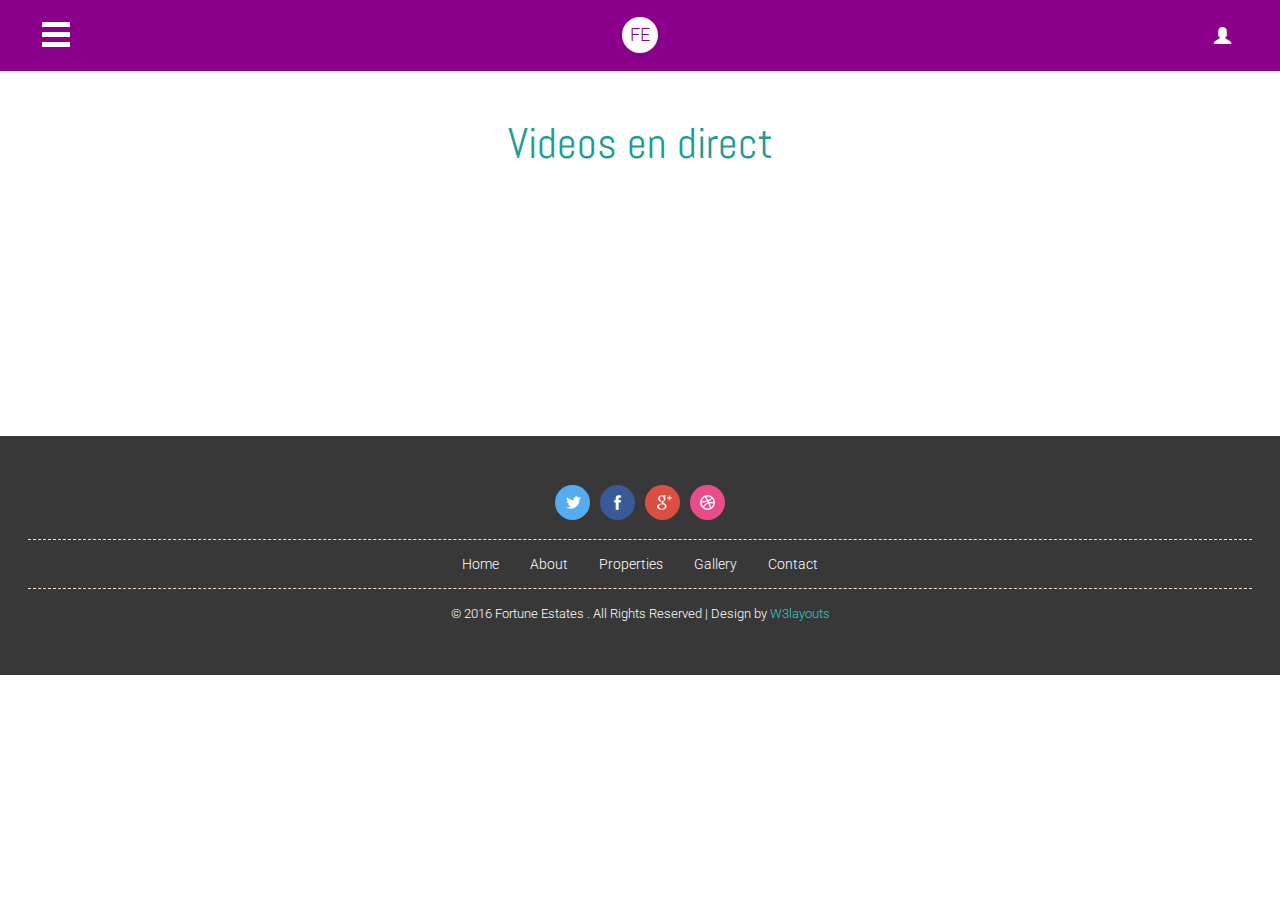
<file: videosD.html>
<!--
Author: W3layouts
Author URL: http://w3layouts.com
License: Creative Commons Attribution 3.0 Unported
License URL: http://creativecommons.org/licenses/by/3.0/
-->
<!DOCTYPE html>
<html>
<head>
<title>Fortune Estates a Mobile App Flat Bootstrap Responsive Website Template | Main :: W3layouts</title> 
<!-- For-Mobile-Apps-and-Meta-Tags -->
<meta name="viewport" content="width=device-width, initial-scale=1" />
<meta http-equiv="Content-Type" content="text/html; charset=utf-8" />
<meta name="keywords" content="Fortune Estates Widget Responsive, Login Form Web Template, Flat Pricing Tables, Flat Drop-Downs, Sign-Up Web Templates, Flat Web Templates, Login Sign-up Responsive Web Template, SmartPhone Compatible Web Template, Free Web Designs for Nokia, Samsung, LG, Sony Ericsson, Motorola Web Design" />
<script type="application/x-javascript"> addEventListener("load", function() { setTimeout(hideURLbar, 0); }, false); function hideURLbar(){ window.scrollTo(0,1); } </script>
<!-- //For-Mobile-Apps-and-Meta-Tags -->
<!-- Custom Theme files -->
<link href="css/bootstrap.css" type="text/css" rel="stylesheet" media="all">
<link href="css/style.css" type="text/css" rel="stylesheet" media="all"> 
<link rel="stylesheet" href="css/ken-burns.css" type="text/css" media="all" /> 
<!-- //Custom Theme files -->
<!-- js -->
<script src="js/jquery-2.2.3.min.js"></script> 
<!-- //js -->
<!-- pop-up-box -->
<script src="js/jquery.magnific-popup.js" type="text/javascript"></script>
	    <script>
			$(document).ready(function() {
				$('.popup-top-anim').magnificPopup({
					type: 'inline',
					fixedContentPos: false,
					fixedBgPos: true,
					overflowY: 'auto',
					closeBtnInside: true,
					preloader: false,
					midClick: true,
					removalDelay: 300,
					mainClass: 'my-mfp-zoom-in'
				});																							
			}); 
		</script>
<!--//pop-up-box -->
<!-- web-fonts -->  
<link href='//fonts.googleapis.com/css?family=Abel' rel='stylesheet' type='text/css'>
<link href='//fonts.googleapis.com/css?family=Roboto:400,100,100italic,300,300italic,400italic,500,500italic,700,700italic,900,900italic' rel='stylesheet' type='text/css'>
<!-- //web-fonts -->
</head>
<body class="bg">
	<div class="agile-main"> 
		<div class="menu-wrap" id="style-1"> 
			<nav class="top-nav">
				<ul class="icon-list">
					<li class="menu-title">Fortune Estates</li>
					<li><a class="active" href="main.html"><i class="glyphicon glyphicon-home"></i> Home </a></li>
					<li><a href="about.html"><i class="glyphicon glyphicon-info-sign"></i> About </a></li>
					<li><a href="property.html"><i class="glyphicon glyphicon-briefcase"></i> properties </a></li>
					<li><a href="agents.html"><i class="glyphicon glyphicon-eye-open"></i> Agents </a></li>
					<li><a href="gallery.html"><i class="glyphicon glyphicon-picture"></i> Gallery</a></li>
					<li><a href="#" class="menu"><i class="glyphicon glyphicon-duplicate"></i> pages<span class="glyphicon glyphicon-menu-down"></span></a>
						<ul class="nav-sub">
							<li><a href="#small-dialog" class="sign-in popup-top-anim"><i class="glyphicon glyphicon-user"></i> login</a></li>                                             
							<li><a href="#small-dialog1" class="sign-in popup-top-anim"><i class="glyphicon glyphicon-edit"></i> Sign Up</a></li>																								
							<li><a href="codes.html"><i class="glyphicon glyphicon-list-alt"></i> Short Codes</a></li> 
						</ul>
						<div class="clearfix"> </div>
						<script>
							$( "li a.menu" ).click(function() {
							$( "ul.nav-sub" ).slideToggle( 300, function() {
							// Animation complete.
							});
							});
						</script> 
					</li>
					<li><a href="contact.html"><i class="glyphicon glyphicon-envelope"></i> Contact </a></li>
				</ul>
			</nav>
			<button class="close-button" id="close-button">C</button>
		</div> 
		<div class="content-wrap">
			<div class="header"> 
				<div class="menu-icon">   
					<button class="menu-button" id="open-button">O</button>
				</div>
				<div class="logo">
					<h2><a href="main.html">FE</a></h2>
				</div>
				<div class="login">
					<a href="#small-dialog" class="sign-in popup-top-anim"><span class="glyphicon glyphicon-user"></span></a> 
					<!-- modal -->
					<div id="small-dialog" class="mfp-hide">
						<div class="login-modal"> 	
							<div class="booking-info">
								<h3><a href="main.html">Fortune Estates</a></h3>
							</div>
							<div class="login-form">
								<form action="#" method="post">
									<div class="styled-input">
										<input type="text" name="Username" required=""/>
										<label>Username</label>
										<span></span>
									</div>
									<div class="styled-input">
										<input type="password" name="Password" required=""> 
										<label>Password</label>
										<span></span>
									</div> 
									<div class="wthree-text"> 
										<ul> 
											<li>
												<input type="checkbox" id="brand" value="">
												<label for="brand"><span></span> Remember me ?</label>  
											</li>
											<li> <a href="#">Forgot password?</a> </li>
										</ul>
										<div class="clear"> </div>
									</div> 
									<input type="submit" value="Sign In">		
								</form>
								<p>Don’t have an account ?<a href="#small-dialog1" class="sign-in popup-top-anim"> Sign Up</a></p>
							</div> 
						</div>
					</div>
					<!-- //modal --> 
					<!-- modal-two -->
					<div id="small-dialog1" class="mfp-hide">
						<div class="login-modal">  
							<div class="booking-info">
								<h3><a href="main.html">Fortune Estates</a></h3>
							</div>
							<div class="login-form signup-form">
								<form action="#" method="post">
									<div class="styled-input">
										<input type="text" name="Username" required=""/>
										<label>Username</label>
										<span></span>
									</div>
									<div class="styled-input">
										<input type="text" name="email" required=""/>
										<label>Email</label>
										<span></span>
									</div>
									<div class="styled-input">
										<input type="password" name="Password" required=""> 
										<label>Password</label>
										<span></span>
									</div>  
									<div class="wthree-text"> 
										<input type="checkbox" id="brand1" value="">
										<label for="brand1"><span></span>I accept the terms of use</label> 
									</div>
									<input type="submit" value="Sign Up">		
								</form> 
							</div> 
						</div>
					</div>
					<!-- //modal-two --> 
				</div> 
				<div class="clearfix"> </div>
			</div>
			<div class="content">
				<div class="welcome"> 
					<h3 class="w3ls-title">Videos en direct</h3> 
					<div class="welcome-info">
						<div class="bs-example bs-example-tabs" role="tabpanel" data-example-id="togglable-tabs">
					    <br>
					    <br>
					    <br>
					    <br><br>
					    <br>
					    <br>
					    <br>
					    <br><br>
					    <br>
					    <br>
					    <br>

							
							<div id="small-dialog2" class="mfp-hide">
								<div class="login-modal w3ls-search">  
									<div class="booking-info">
										<h3><a href="main.html">Fortune Estates</a></h3>
									</div>
								</div>
							</div>
							<!-- //modal-three --> 
						</div>  
					</div>  	
				</div> 

				<!-- footer -->
				<div class="w3agile footer"> 
					<div class="social-icons">
						<ul>
							<li><a href="#"> </a></li>
							<li><a href="#" class="fb"> </a></li>
							<li><a href="#" class="gp"> </a></li>
							<li><a href="#" class="drb"> </a></li>
						</ul>
						<div class="clearfix"> </div>
					</div>
					<div class="footer-nav">
						<ul>  
							<li><a href="main.html"> Home </a></li>
							<li><a href="about.html"> About </a> </li>
							<li><a href="property.html"> Properties </a></li>
							<li><a href="gallery.html"> Gallery</a></li>
							<li><a href="contact.html"> Contact </a></li>
						</ul> 
						<div class="clearfix"> </div>
					</div> 
					<div class="footer-text">
						<p>&copy; 2016 Fortune Estates . All Rights Reserved | Design by <a href="http://w3layouts.com" target="_blank">W3layouts</a></p>
					</div>
				</div> 
			</div>
		</div>
	</div> 
	<!-- menu-js -->
	<script src="js/classie.js"></script>
	<script src="js/main.js"></script>
	<!-- //menu-js -->
	<!-- nice scroll-js -->
	<script src="js/jquery.nicescroll.min.js"></script> 
	<script>
		$(document).ready(function() {
	  
			var nice = $("html").niceScroll();  // The document page (body)
		
			$("#div1").html($("#div1").html()+' '+nice.version);
		
			$("#boxscroll").niceScroll({cursorborder:"",cursorcolor:"#00F",boxzoom:true}); // First scrollable DIV
		});
	</script>
	<!-- //nice scroll-js -->
	<!-- Bootstrap core JavaScript
    ================================================== -->
    <!-- Placed at the end of the document so the pages load faster -->
    <script src="js/bootstrap.js"></script>
</body>
</html>
</file>
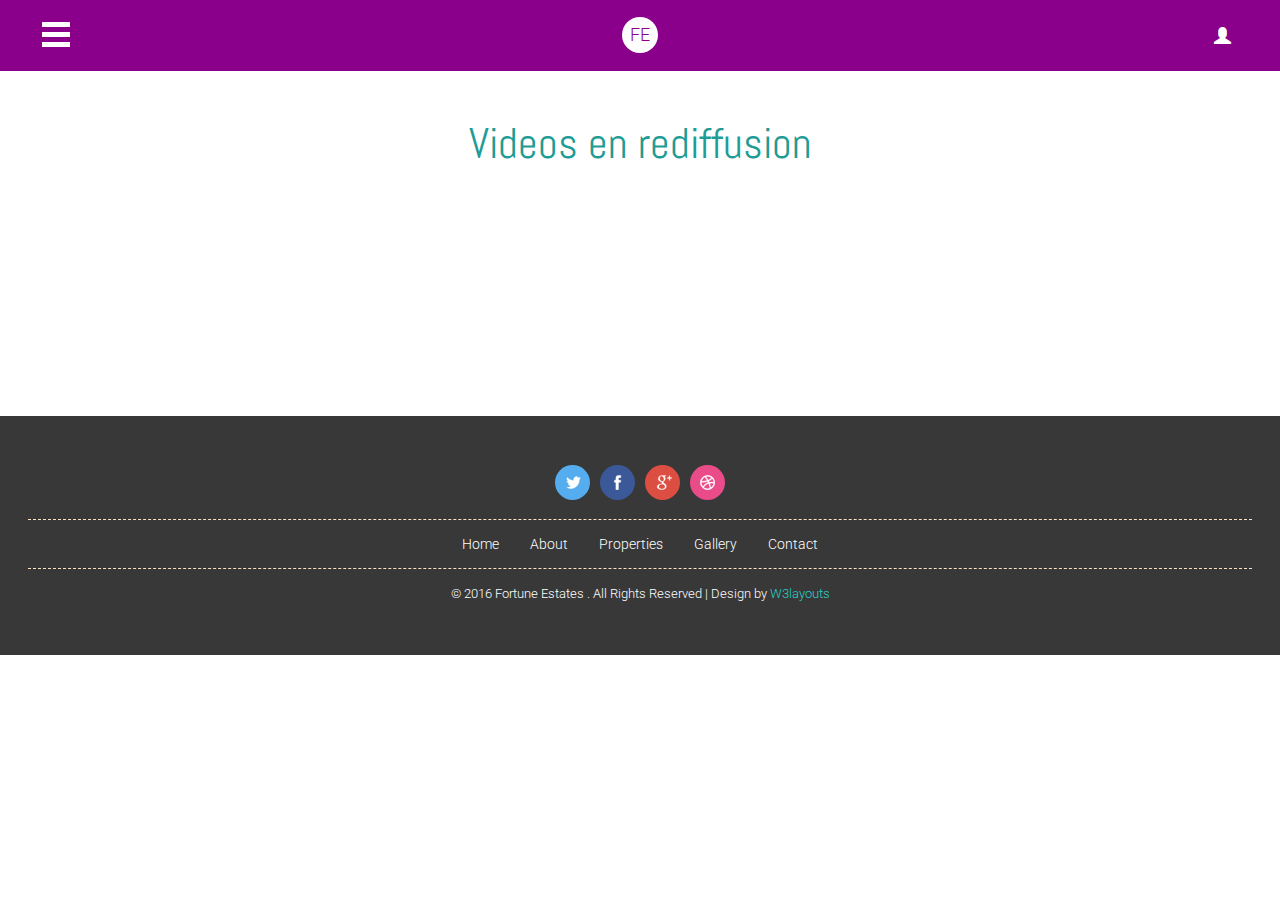
<file: videosR.html>
<!--
Author: W3layouts
Author URL: http://w3layouts.com
License: Creative Commons Attribution 3.0 Unported
License URL: http://creativecommons.org/licenses/by/3.0/
-->
<!DOCTYPE html>
<html>
<head>
<title>Fortune Estates a Mobile App Flat Bootstrap Responsive Website Template | Main :: W3layouts</title> 
<!-- For-Mobile-Apps-and-Meta-Tags -->
<meta name="viewport" content="width=device-width, initial-scale=1" />
<meta http-equiv="Content-Type" content="text/html; charset=utf-8" />
<meta name="keywords" content="Fortune Estates Widget Responsive, Login Form Web Template, Flat Pricing Tables, Flat Drop-Downs, Sign-Up Web Templates, Flat Web Templates, Login Sign-up Responsive Web Template, SmartPhone Compatible Web Template, Free Web Designs for Nokia, Samsung, LG, Sony Ericsson, Motorola Web Design" />
<script type="application/x-javascript"> addEventListener("load", function() { setTimeout(hideURLbar, 0); }, false); function hideURLbar(){ window.scrollTo(0,1); } </script>
<!-- //For-Mobile-Apps-and-Meta-Tags -->
<!-- Custom Theme files -->
<link href="css/bootstrap.css" type="text/css" rel="stylesheet" media="all">
<link href="css/style.css" type="text/css" rel="stylesheet" media="all"> 
<link rel="stylesheet" href="css/ken-burns.css" type="text/css" media="all" /> 
<!-- //Custom Theme files -->
<!-- js -->
<script src="js/jquery-2.2.3.min.js"></script> 
<!-- //js -->
<!-- pop-up-box -->
<script src="js/jquery.magnific-popup.js" type="text/javascript"></script>
	    <script>
			$(document).ready(function() {
				$('.popup-top-anim').magnificPopup({
					type: 'inline',
					fixedContentPos: false,
					fixedBgPos: true,
					overflowY: 'auto',
					closeBtnInside: true,
					preloader: false,
					midClick: true,
					removalDelay: 300,
					mainClass: 'my-mfp-zoom-in'
				});																							
			}); 
		</script>
<!--//pop-up-box -->
<!-- web-fonts -->  
<link href='//fonts.googleapis.com/css?family=Abel' rel='stylesheet' type='text/css'>
<link href='//fonts.googleapis.com/css?family=Roboto:400,100,100italic,300,300italic,400italic,500,500italic,700,700italic,900,900italic' rel='stylesheet' type='text/css'>
<!-- //web-fonts -->
</head>
<body class="bg">
	<div class="agile-main"> 
		<div class="menu-wrap" id="style-1"> 
			<nav class="top-nav">
				<ul class="icon-list">
					<li class="menu-title">Fortune Estates</li>
					<li><a class="active" href="main.html"><i class="glyphicon glyphicon-home"></i> Home </a></li>
					<li><a href="about.html"><i class="glyphicon glyphicon-info-sign"></i> About </a></li>
					<li><a href="property.html"><i class="glyphicon glyphicon-briefcase"></i> properties </a></li>
					<li><a href="agents.html"><i class="glyphicon glyphicon-eye-open"></i> Agents </a></li>
					<li><a href="gallery.html"><i class="glyphicon glyphicon-picture"></i> Gallery</a></li>
					<li><a href="#" class="menu"><i class="glyphicon glyphicon-duplicate"></i> pages<span class="glyphicon glyphicon-menu-down"></span></a>
						<ul class="nav-sub">
							<li><a href="#small-dialog" class="sign-in popup-top-anim"><i class="glyphicon glyphicon-user"></i> login</a></li>                                             
							<li><a href="#small-dialog1" class="sign-in popup-top-anim"><i class="glyphicon glyphicon-edit"></i> Sign Up</a></li>																								
							<li><a href="codes.html"><i class="glyphicon glyphicon-list-alt"></i> Short Codes</a></li> 
						</ul>
						<div class="clearfix"> </div>
						<script>
							$( "li a.menu" ).click(function() {
							$( "ul.nav-sub" ).slideToggle( 300, function() {
							// Animation complete.
							});
							});
						</script> 
					</li>
					<li><a href="contact.html"><i class="glyphicon glyphicon-envelope"></i> Contact </a></li>
				</ul>
			</nav>
			<button class="close-button" id="close-button">C</button>
		</div> 
		<div class="content-wrap">
			<div class="header"> 
				<div class="menu-icon">   
					<button class="menu-button" id="open-button">O</button>
				</div>
				<div class="logo">
					<h2><a href="main.html">FE</a></h2>
				</div>
				<div class="login">
					<a href="#small-dialog" class="sign-in popup-top-anim"><span class="glyphicon glyphicon-user"></span></a> 
					<!-- modal -->
					<div id="small-dialog" class="mfp-hide">
						<div class="login-modal"> 	
							<div class="booking-info">
								<h3><a href="main.html">Fortune Estates</a></h3>
							</div>
							<div class="login-form">
								<form action="#" method="post">
									<div class="styled-input">
										<input type="text" name="Username" required=""/>
										<label>Username</label>
										<span></span>
									</div>
									<div class="styled-input">
										<input type="password" name="Password" required=""> 
										<label>Password</label>
										<span></span>
									</div> 
									<div class="wthree-text"> 
										<ul> 
											<li>
												<input type="checkbox" id="brand" value="">
												<label for="brand"><span></span> Remember me ?</label>  
											</li>
											<li> <a href="#">Forgot password?</a> </li>
										</ul>
										<div class="clear"> </div>
									</div> 
									<input type="submit" value="Sign In">		
								</form>
								<p>Don’t have an account ?<a href="#small-dialog1" class="sign-in popup-top-anim"> Sign Up</a></p>
							</div> 
						</div>
					</div>
					<!-- //modal --> 
					<!-- modal-two -->
					<div id="small-dialog1" class="mfp-hide">
						<div class="login-modal">  
							<div class="booking-info">
								<h3><a href="main.html">Fortune Estates</a></h3>
							</div>
							<div class="login-form signup-form">
								<form action="#" method="post">
									<div class="styled-input">
										<input type="text" name="Username" required=""/>
										<label>Username</label>
										<span></span>
									</div>
									<div class="styled-input">
										<input type="text" name="email" required=""/>
										<label>Email</label>
										<span></span>
									</div>
									<div class="styled-input">
										<input type="password" name="Password" required=""> 
										<label>Password</label>
										<span></span>
									</div>  
									<div class="wthree-text"> 
										<input type="checkbox" id="brand1" value="">
										<label for="brand1"><span></span>I accept the terms of use</label> 
									</div>
									<input type="submit" value="Sign Up">		
								</form> 
							</div> 
						</div>
					</div>
					<!-- //modal-two --> 
				</div> 
				<div class="clearfix"> </div>
			</div>
			<div class="content">
				<div class="welcome"> 
					<h3 class="w3ls-title">Videos en rediffusion</h3> 
         <br>
         <br>	
         <br>
         <br><br>
         <br>
         <br>
         <br>
         <br><br>
         <br>
         <br>
				</div> 

				<!-- footer -->
				<div class="w3agile footer"> 
					<div class="social-icons">
						<ul>
							<li><a href="#"> </a></li>
							<li><a href="#" class="fb"> </a></li>
							<li><a href="#" class="gp"> </a></li>
							<li><a href="#" class="drb"> </a></li>
						</ul>
						<div class="clearfix"> </div>
					</div>
					<div class="footer-nav">
						<ul>  
							<li><a href="main.html"> Home </a></li>
							<li><a href="about.html"> About </a> </li>
							<li><a href="property.html"> Properties </a></li>
							<li><a href="gallery.html"> Gallery</a></li>
							<li><a href="contact.html"> Contact </a></li>
						</ul> 
						<div class="clearfix"> </div>
					</div> 
					<div class="footer-text">
						<p>&copy; 2016 Fortune Estates . All Rights Reserved | Design by <a href="http://w3layouts.com" target="_blank">W3layouts</a></p>
					</div>
				</div> 
			</div>
		</div>
	</div> 
	<!-- menu-js -->
	<script src="js/classie.js"></script>
	<script src="js/main.js"></script>
	<!-- //menu-js -->
	<!-- nice scroll-js -->
	<script src="js/jquery.nicescroll.min.js"></script> 
	<script>
		$(document).ready(function() {
	  
			var nice = $("html").niceScroll();  // The document page (body)
		
			$("#div1").html($("#div1").html()+' '+nice.version);
		
			$("#boxscroll").niceScroll({cursorborder:"",cursorcolor:"#00F",boxzoom:true}); // First scrollable DIV
		});
	</script>
	<!-- //nice scroll-js -->
	<!-- Bootstrap core JavaScript
    ================================================== -->
    <!-- Placed at the end of the document so the pages load faster -->
    <script src="js/bootstrap.js"></script>
</body>
</html>
</file>
<file: css/style.css>
/*--
Author: W3layouts
Author URL: http://w3layouts.com
License: Creative Commons Attribution 3.0 Unported
License URL: http://creativecommons.org/licenses/by/3.0/
--*/
body{
	margin:0;
	font-family: 'Roboto', sans-serif; 
	background:url(../images/bg.jpg)repeat 0px 0px;
	background-size:cover;
} 
body a{
	transition: 0.5s all;
	-webkit-transition: 0.5s all;
	-moz-transition: 0.5s all;
	-o-transition: 0.5s all;
	-ms-transition: 0.5s all;
	text-decoration:none;
}
h1,h2,h3,h4,h5,h6{
	margin:0; 
	font-family: 'Abel', sans-serif;
}
p{
	margin:0;
}
ul,label{
	margin:0;
	padding:0;
}
body a:hover{
	text-decoration:none;
}
.bg{
	background: #fff;
}
/*-- main --*/
.main-row{
	height: 100%;
	padding: 5px;
	margin: 2em auto; 
	text-align:center;
}
.frame-border {
    width: 370px;
    height: 690px;
    outline: none;
    border-color: #000;
    border-width: 50px 15px;
    border-style: solid;
    border-radius: 20px;
    -webkit-border-radius: 20px;
    -moz-border-radius: 20px;
    margin: 10px auto; 
    background-size: cover;
}
.main-row h1 {
    text-align: center;
    font-size: 3.5em;
	color: #fff;
    margin-bottom:0.4em;
}
.copy-right {
    text-align: center;
	margin: 2em 0;
}
.copy-right p {
    color: #fff;
    font-size: 1.1em;
    font-weight: 300;
}
.copy-right p a {
    color: #1dd2c8;
    font-weight: 500;
	text-decoration:none;
	-webkit-transition:.5s all;
	-moz-transition:.5s all; 
	transition:.5s all;
}
.copy-right p a:hover{
    color: #fff; 
}
/*-- //main --*/ 
/*-- home-page --*/
.main {
    margin: 3em auto;
    width: 24%;
}
.header {
    background: #8b008b;
    padding: 1.2em 3em;
}
.menu-icon,.logo,.login{
    float: left;
    width: 33.33%;
}
.logo {
    text-align: center;
}
.logo h2 {
    font-size: 1.3em;
	font-family: 'Roboto', sans-serif;
}
.logo h2 a { 
    color: #8b008b;
    background: #fff; 
    font-weight: 300;
    border-radius: 50%;
    padding: 8px;
    display: inline-block;
	text-decoration:none;
}
.login {
    text-align: right;
}
.login a.sign-in {
    outline: none;
    display: inline-block;
}
.login a.sign-in span {
    font-size: 1.2em;
    color: white;
    margin: 0.6em 0.4em;
}
.top-nav li { 
	display:block;
}
.top-nav li.menu-title {
    font-size: 1.5em;
    padding: 1em 0.8em;
    text-align: left;
    color: #fff;
    border-bottom: 1px solid #FFF;
    text-transform: none;
    background: #6b046b;
    font-family: 'Abel', sans-serif;
	-webkit-transform: translate3d(0,500px,0);
    -moz-transform: translate3d(0,500px,0);
    -o-transform: translate3d(0,500px,0);
    -ms-transform: translate3d(0,500px,0);
    transform: translate3d(0,500px,0);
}
.show-menu li.menu-title {
    -webkit-transform: translate3d(0,0,0);
    -moz-transform: translate3d(0,0,0);
    -o-transform: translate3d(0,0,0);
    -ms-transform: translate3d(0,0,0);
    transform: translate3d(0,0,0);
}
.top-nav li a {
    font-size: 1.1em;
    color: #fff;
    font-weight: 300; 
	-webkit-transition:.5s all;
	-moz-transition:.5s all; 
	transition:.5s all;
	outline: none;
	text-decoration: none;
} 
ul.nav-sub li a {
    font-size: 1em;
    padding-left: 3.5em;
}
.top-nav li a:hover,.top-nav li a.active { 
    background: #780278;
}
.top-nav i.glyphicon {
    margin-right: 10px;
    font-size: .9em;
}
.top-nav a.menu span.glyphicon {
    font-size: .8em;
    margin-left: 1.5em;
    top: 2px;
}
.container, 
.content-wrap {
	overflow: hidden;
	width: 100%;
	height: 100%;
}
 
.content {
	position: relative; 
}

.content::before {
	position: absolute;
	top: 0;
	left: 0;
	z-index: 10;
	width: 100%;
	height: 100%;
	background: rgba(0,0,0,0.3);
	content: '';
	opacity: 0;
	-webkit-transform: translate3d(100%,0,0);
	-moz-transform: translate3d(100%,0,0);
	-o-transform: translate3d(100%,0,0);
	-ms-transform: translate3d(100%,0,0);
	transform: translate3d(100%,0,0);
	-webkit-transition: opacity 0.4s, -webkit-transform 0s 0.4s;
	-moz-transition: opacity 0.4s, -moz-transform 0s 0.4s; 
	transition: opacity 0.4s, transform 0s 0.4s;
	-webkit-transition-timing-function: cubic-bezier(0.7,0,0.3,1);
	-moz-transition-timing-function: cubic-bezier(0.7,0,0.3,1); 
	transition-timing-function: cubic-bezier(0.7,0,0.3,1);
}

/*-- Menu Button --*/
.menu-button {
    position: relative;
    z-index: 1000;
    padding: 0;
    width: 2.5em;
    height: 2.2em;
    border: none;
    text-indent: 2.8em;
    font-size: 0.8em;
    color: transparent;
    background: transparent;
    outline: none;
    margin: .5em 0;
}
.menu-button::before {
    position: absolute;
    top: 0;
    right: 0;
    bottom: 0;
    left: 0;
	background: -webkit-linear-gradient(#ffffff 20%, transparent 20%, transparent 40%, #ffffff 40%, #ffffff 60%, transparent 60%, transparent 80%, #ffffff 80%);
	background: linear-gradient(#ffffff 20%, transparent 20%, transparent 40%, #ffffff 40%, #ffffff 60%, transparent 60%, transparent 80%, #ffffff 80%);
    content: '';
} 

/*-- Close Button --*/
.close-button {
    width: 1em;
    height: 1em;
    position: absolute;
    right: 1em;
    top: 0.5em;
    overflow: hidden;
    text-indent: 1em;
    font-size: 1.1em;
    border: none;
    background: transparent;
    color: transparent;
    outline: none;
	z-index: 999;
}
.close-button::before, .close-button::after {
    content: '';
    position: absolute;
    width: 3px;
    height: 100%;
    top: 0;
    left:7px;
    background: #fff;
}

.close-button::before {
	-webkit-transform: rotate(45deg);
	-moz-transform: rotate(45deg);
	-o-transform: rotate(45deg);
	-ms-transform: rotate(45deg);
	transform: rotate(45deg);
}

.close-button::after {
	-webkit-transform: rotate(-45deg);
	-moz-transform: rotate(-45deg);
	-o-transform: rotate(-45deg);
	-ms-transform: rotate(-45deg);
	transform: rotate(-45deg);
}
ul.nav-sub {
    display: none; 
} 
/*-- start scroll pane --*/
.nicescroll-cursors {
    background-color: #6b046b !important;
    border: 1px solid #b3b3b3;
}

#style-1::-webkit-scrollbar-track
{ 
	border-radius: 10px;
	background-color: #F5F5F5;
}

#style-1::-webkit-scrollbar {
    width: 6px;
    background-color: #F5F5F5;
}

#style-1::-webkit-scrollbar-thumb {
    border-radius: 10px;
    background-color: #6b046b;
    border: 1px solid rgba(255, 255, 255, 0.7) !important;
}
/*-- //start scroll pane --*/
/*-- Menu --*/
.menu-wrap {
    position: fixed;
    z-index: 1001;
    width: 300x !important;
    height: 100% !important; 
    background: #940494; 
    -webkit-transform: translate3d(-320px,0,0);
	-moz-transform: translate3d(-320px,0,0);
	-o-transform: translate3d(-320px,0,0);
	-ms-transform: translate3d(-320px,0,0);
    transform: translate3d(-320px,0,0);
    -webkit-transition: -webkit-transform 0.4s;
	-moz-transition: -moz-transform 0.4s; 
    transition: transform 0.4s;
    -webkit-transition-timing-function: cubic-bezier(0.7,0,0.3,1);
	-moz-transition-timing-function: cubic-bezier(0.7,0,0.3,1);
    transition-timing-function: cubic-bezier(0.7,0,0.3,1); 
	overflow-y:auto !important;
}
.icon-list {
	height: 400px !important;
	-webkit-transform: translate3d(0,100%,0);
	-moz-transform: translate3d(0,100%,0);
	-o-transform: translate3d(0,100%,0);
	-ms-transform: translate3d(0,100%,0);
	transform: translate3d(0,100%,0);
	margin-bottom: 1.5em;
}

.icon-list a {
    display: block;
    padding: 0.8em 2em;
    -webkit-transform: translate3d(0,500px,0);
	-moz-transform: translate3d(0,500px,0);
	-o-transform: translate3d(0,500px,0);
	-ms-transform: translate3d(0,500px,0);
    transform: translate3d(0,500px,0);
} 
.icon-list a:nth-child(2) {
	-webkit-transform: translate3d(0,1000px,0);
	-moz-transform: translate3d(0,1000px,0);
	-o-transform: translate3d(0,1000px,0);
	-ms-transform: translate3d(0,1000px,0);
	transform: translate3d(0,1000px,0);
}

.icon-list a:nth-child(3) {
	-webkit-transform: translate3d(0,1500px,0);
	-moz-transform: translate3d(0,1500px,0);
	-o-transform: translate3d(0,1500px,0);
	-ms-transform: translate3d(0,1500px,0);
	transform: translate3d(0,1500px,0);
}

.icon-list a:nth-child(4) {
	-webkit-transform: translate3d(0,2000px,0);
	-moz-transform: translate3d(0,2000px,0);
	-o-transform: translate3d(0,2000px,0);
	-ms-transform: translate3d(0,2000px,0);
	transform: translate3d(0,2000px,0);
}

.icon-list a:nth-child(5) {
	-webkit-transform: translate3d(0,2500px,0);
	-moz-transform: translate3d(0,2500px,0);
	-o-transform: translate3d(0,2500px,0);
	-ms-transform: translate3d(0,2500px,0);
	transform: translate3d(0,2500px,0);
}

.icon-list a:nth-child(6) {
	-webkit-transform: translate3d(0,3000px,0);
	-moz-transform: translate3d(0,3000px,0);
	-o-transform: translate3d(0,3000px,0);
	-ms-transform: translate3d(0,3000px,0);
	transform: translate3d(0,3000px,0);
}
 
/*-- Shown menu --*/
.show-menu .menu-wrap {
	-webkit-transform: translate3d(0,0,0);
	-moz-transform: translate3d(0,0,0);
	-o-transform: translate3d(0,0,0);
	-ms-transform: translate3d(0,0,0);
	transform: translate3d(0,0,0);
	-webkit-transition: -webkit-transform 0.8s;
	-moz-transition: -moz-transform 0.8s; 
	transition: transform 0.8s;
	-webkit-transition-timing-function: cubic-bezier(0.7,0,0.3,1);
	-moz-transition-timing-function: cubic-bezier(0.7,0,0.3,1); 
	transition-timing-function: cubic-bezier(0.7,0,0.3,1);
}

.show-menu .icon-list,
.show-menu .icon-list a {
	-webkit-transform: translate3d(0,0,0);
	-moz-transform: translate3d(0,0,0);
	-o-transform: translate3d(0,0,0);
	-ms-transform: translate3d(0,0,0);
	transform: translate3d(0,0,0);
	-webkit-transition: -webkit-transform 0.8s;
	-moz-transition: transform 0.8s; 
	transition: transform 0.8s;
	-webkit-transition-timing-function: cubic-bezier(0.7,0,0.3,1);
	-moz-transition-timing-function: cubic-bezier(0.7,0,0.3,1); 
	transition-timing-function: cubic-bezier(0.7,0,0.3,1);
}

.show-menu .icon-list a {
	-webkit-transition-duration: 0.9s;
	-moz-transition-duration: 0.9s; 
	transition-duration: 0.9s;
}

.show-menu .content::before {
	opacity: 1;
	-webkit-transition: opacity 0.8s;
	-moz-transition: opacity 0.8s; 
	transition: opacity 0.8s;
	-webkit-transition-timing-function: cubic-bezier(0.7,0,0.3,1);
	-moz-transition-timing-function: cubic-bezier(0.7,0,0.3,1); 
	transition-timing-function: cubic-bezier(0.7,0,0.3,1);
	-webkit-transform: translate3d(0,0,0);
	-moz-transform: translate3d(0,0,0);
	-o-transform: translate3d(0,0,0);
	-ms-transform: translate3d(0,0,0);
	transform: translate3d(0,0,0);
}
/*-- banner--*/
.banner-img {
    background: url(../images/1.jpg)no-repeat center;
    background-size: cover;
    min-height: 370px;
}
.banner-img1{
	background-image: url(../images/2.jpg);
}
.banner-img2{
	background-image: url(../images/3.jpg);
}
.banner .carousel-control span.glyphicon {
    font-size: 1.5em;
    text-shadow: none;
}
/*-- //banner--*/
/*-- welcome --*/
.welcome{
	padding: 3.5em 5em 0; 
}
.welcome-grids {
    float: left;
    width: 33.33%;
    text-align: center;
    margin: 0.7em 0;
}
.welcome-info {
    text-align: center;
}
.welcome .bs-example.bs-example-tabs .nav-tabs {
    border: none;
    margin: 2em 0 .5em; 
}
.welcome .bs-example-tabs ul.nav-tabs li {
    display: inline-block;
    float: none;
}
.welcome .bs-example-tabs ul.nav-tabs li:nth-child(2) {
    margin: 0 2.2em;
}
.welcome .bs-example-tabs ul.nav-tabs li a {
    display: block; 
    outline: none;
    border: none;
	margin: 0;
}
.welcome .bs-example-tabs ul.nav-tabs li a:focus{
	text-decoration: none;
} 
.welcome .tabcontent-grids ul li {
    display: block;
    color: #999;
    margin-top: 1em;
	font-size: 1em;
}
.nav-tabs li a span.glyphicon {
    font-size: 1.1em;
    color: #fff;
    background: #8b008b;
    padding: 0.9em;
	-webkit-border-radius: 50%;
	-moz-border-radius: 50%; 
    border-radius: 50%;
	-webkit-transition:.5s all;
	-moz-transition:.5s all; 
	transition:.5s all;
}
.nav-tabs li a h5 {
    font-size: 1.3em;
    color: #1e9c95;
    margin-top: 0.5em;
}
.welcome h4 {
    font-size: 1em;
    color: #000;
    text-align: center;
    margin: 0.5em 0;
    font-family: 'Roboto', sans-serif;
    font-weight: 400;
}
.welcome form {
    position: relative;
}
.welcome input[type="search"] {
    width: 100%;
    padding: 0.5em 3.5em .5em .8em;
    font-size: 1em;
    color: #555;
    outline: none;
    border: 1px solid #ccc;
    background: none;
    -webkit-appearance: none;
    transition: 0.5s all;
    -webkit-transition: 0.5s all;
    -moz-transition: 0.5s all;
}
.welcome button.btn.btn-default {
    border: none;
    position: absolute;
    top: 0px;
    right: 0px;
    width: 40px;
    height: 36px;
    outline: none;
    box-shadow: none;
    background: #1e9c95;
    padding: 0;
    border-radius: inherit; 
	-webkit-appearance: none;
	-webkit-transition:.5s all;
	-moz-transition:.5s all;
	transition:.5s all;
}
.welcome button.btn.btn-default:hover {
    background: #8b008b;
}
.welcome span.glyphicon {
    font-size: 1em;
    color: #fff;
    padding: 3px;
}
.nav-tabs > li.active >a h5 {
    color: #8b008b;
}
.nav-tabs > li.active a span.glyphicon {
    background: #1e9c95;
}
a.w3-search {
    color: #fff;
    display: inline-block;
    padding: .5em 1em;
    background: #8b008b;
    text-align: center;
    margin-top: 1em;
    text-decoration: none;
    font-weight: 300;
	outline: none;
	-webkit-transition:.5s all;
	-moz-transition:.5s all;
	transition:.5s all;
} 
a.w3-search:hover {
    background: #1e9c95;
}
.w3ls-search .booking-info h3 {
    font-size: 2.3em;
    margin-bottom: 0.8em;
}
.w3ls-search .login-form input[type="text"] {
    border: 1px solid #999;
    margin-bottom: 0.8em;
}
.w3ls-search .login-form input[type="number"]{
    font-size: 1em;
    color: #555;
    padding: 0.5em 1em; 
    width: 100%;
    border: 1px solid #999;
    background: none;
    -webkit-appearance: none;
	margin-bottom: 0.8em;
}
.price {
    position: relative;
    float: left;
    width: 49%;
}
.price.price-right {
    float: right;
}
.w3ls-search .price span.glyphicon {
    color: #fff;
    position: absolute;
    z-index: 999;
    top: 0px;
    left: 0px;
    font-size: 0.9em;
    background: #1e9c95;
    padding: 0.85em;
}
.w3ls-search .price input[type="text"] {
    padding: .4em 0.4em .4em 2.8em;
}
.w3ls-search .login-form input[type="text"]:focus ,.w3ls-search .login-form input[type="number"]:focus{
    border-color: #1e9c95;
    outline: none;
}
.w3ls-search select {
    color: #999!important;
    font-size: 1em;
    padding: 7px 33px 7px 10px;
    outline: none;
    border: 1px solid #999;
    border-radius: 0px;
    -webkit-border-radius: 0px;
    -moz-border-radius: 0px;
    -o-border-radius: 0px;
    outline: none;
    background: transparent;
	margin-bottom: 0.8em;
}
.w3ls-search select.form-control:focus {
    outline: none;
    box-shadow: none;
    border-color: #1e9c95;
}
/*-- //welcome --*/
/*-- properties --*/
.w3agile,.services,.about{
    padding: 3.5em 2em;
	background:#fff;
}
h3.w3ls-title {
    font-size: 3.1em;
    color: #1e9c95;
    margin-bottom: .2em;
    text-align: center;
}
.properties-bottom {
    margin-top: 1.6em;
    float: left;
    width: 33.33%;
    padding: 0 .5em;
}
.properties-bottom img {
    width: 100%;
}
p {
    font-size: 0.9em;
    line-height: 1.8em;
    color: #555;
    font-weight: 400;  
}
.w3title-text{
	text-align: center;
}
.w3ls-text {
    padding: 1em;
    border: 1px solid #ccc; 
	-webkit-transition:.5s all;
	-moz-transition:.5s all; 
	transition:.5s all;
}
.w3ls-text h5 {
    font-size: 1.4em;
    color: #000; 
}
.w3ls-text h5 a {
    color: #000;
    text-decoration: none;
	-webkit-transition:.5s all;
	-moz-transition:.5s all; 
	transition:.5s all;
}
.w3ls-text h5 a:hover{
    color: #8b008b; 
}
.w3ls-text h6 {
    font-size: 1em;
    color: red;
    margin-top: 0.8em; 
}
.w3ls-text p {
    margin-top: .5em;
}
/*-- //properties--*/ 
/*-- image-transition--*/
.properties-img {
    background-color: #FFF;
    display: block;
    overflow: hidden;
    position: relative;
    box-shadow: 0 0 0 0 #555;
    -webkit-transition: all 0.5s;
    -moz-transition: all 0.5s;
    -ms-transition: all 0.5s;
    -o-transition: all 0.5s;
    transition: all 0.5s;
    opacity: 1;
    filter: alpha(opacity=100);
    height: 181px;
    width: 100%;
}
.properties-img img {
	height: 100%;
	width: 100%;
	-webkit-transition: all 0.5s;
	-moz-transition: all 0.5s;
	-ms-transition: all 0.5s;
	-o-transition: all 0.5s;
	transition: all 0.5s;
}
.properties-img:before {
	content: '';
	background-color: rgba(0, 0, 0, 0);
	left: 0;
	top: 0;
	right: 0;
	bottom: 0;
	position: absolute;
	-webkit-transition: all 0.5s;
	-moz-transition: all 0.5s;
	-ms-transition: all 0.5s;
	-o-transition: all 0.5s;
	transition: all 0.5s;
}
.properties-img:hover:before {
  background-color: rgba(0, 0, 0, 0.12);
}
.properties-img:hover .view-caption { 
  border-radius: 0;
}
.properties-img:hover .w3ls-buy {
	bottom: 13%; 
}
.properties-img:hover .w3ls-buy a {
	-webkit-animation-name: translate-transition;
	-webkit-animation-duration: 0.8s;
	-webkit-animation-timing-function: linear;
	-webkit-animation-iteration-count: 1;
	-moz-animation-name: translate-transition; 
	-moz-animation-duration: 0.8s; 
	-moz-animation-timing-function: liner;
	-moz-animation-iteration-count: 1; 
	animation-name: translate-transition;
	animation-duration: 0.8s;
	animation-timing-function: linear;
	animation-iteration-count: 1;
}
.properties-img .view-caption {
	background-color: #8b008b;
	-webkit-transition: all cubic-bezier(0.27, 0.89, 0.95, 0.59) 0.5s;
	-moz-transition: all cubic-bezier(0.27, 0.89, 0.95, 0.59) 0.5s;
	-ms-transition: all cubic-bezier(0.27, 0.89, 0.95, 0.59) 0.5s;
	-o-transition: all cubic-bezier(0.27, 0.89, 0.95, 0.59) 0.5s;
	transition: all cubic-bezier(0.27, 0.89, 0.95, 0.59) 0.5s;
	padding: 10px 15px;
	text-align: left;
	position: relative;
	z-index: 99;
	border-radius: 25px 0 0 0;
	-moz-transform: translateY(-100%);
	-o-transform: translateY(-100%);
	-ms-transform: translateY(-100%);
	-webkit-transform: translateY(-100%);
	transform: translateY(-100%);
}
.properties-img .view-caption.rent-caption {
    background-color: #09cbce;
}
.properties-img .view-caption h4 {
    color: #fff;
    font-size: 1em;
    line-height: 1.8em;
    letter-spacing: 1px;
}
.properties-img .view-caption p {
  font-size: 1em;
}
.properties-img .w3ls-buy {
	bottom: 0;
	padding: 10px;
	left: 0;
	position: absolute;
	right: 0;
	text-align: left;
	overflow: hidden;
	z-index: 9;
	-webkit-transition: all 0.5s cubic-bezier(0.27, 0.89, 0.95, 0.59);
	-moz-transition: all 0.5s cubic-bezier(0.27, 0.89, 0.95, 0.59);
	-ms-transition: all 0.5s cubic-bezier(0.27, 0.89, 0.95, 0.59);
	-o-transition: all 0.5s cubic-bezier(0.27, 0.89, 0.95, 0.59);
	transition: all 0.5s cubic-bezier(0.27, 0.89, 0.95, 0.59); 
	-moz-transform: translateY(-80%);
	-o-transform: translateY(-80%);
	-ms-transform: translateY(-80%);
	-webkit-transform: translateY(-80%);
	transform: translateY(-80%);
}
.properties-img .w3ls-buy a.rent {
    background-color: #09cbce;
}
.properties-img .w3ls-buy a {
    background-color: #8b008b;
    border-radius: 50%;
    color: #ffffff;
    display: inline-block;
    margin: 0 1em;
    height: 45px;
    text-align: center;
    line-height: 46px;
    width: 45px;
}
.properties-bottom:hover .w3ls-text {
	-webkit-box-shadow: 0px 3px 6px 0px #ccc;
	-moz-box-shadow: 0px 3px 6px 0px #ccc; 
    box-shadow: 0px 3px 6px 0px #ccc;
}
/*-- //image-transition --*/
/*-- brands --*/
.w3agile.brands,.services {
    background: #ffe4c4;
}
.brand-grids {
    float: left;
    width: 15.4%;
    margin: .5em .3em 0;
}
.brand-grids a{
   display:block;
}
.brand-grids img {
    width: 100%;
	border: 1px solid rgba(139, 0, 139, 0.19);
}
/*-- //brands --*/
/*-- footer --*/
.w3agile.footer {
    background: #383838;
	text-align: center;
}
/*-- social-icons --*/
.social-icons ul{
	display:inline-block;
	padding: 0;
}
.social-icons ul li {
    position: inherit;
    display: inline-block;
    width: inherit;
}
.social-icons ul li:nth-child(2) {
    margin: 0 .5em;
}
.social-icons ul li:nth-child(3) {
    margin-right: .5em;
}
.social-icons ul li a {
    background: url(../images/social-icons.png)#55acee no-repeat 4px 3px;
    display: block;
    height: 35px;
    width: 35px; 
    -webkit-transition: .5s all;
    transition: .5s all;
    -moz-transition: .5s all;
    -webkit-border-radius: 50%;
    -moz-border-radius: 50%;
    border-radius: 50%;
}
.social-icons ul li a:hover {
	-webkit-transform: translateY(-10px);
	-moz-transform: translateY(-10px);
	-webkit-transform: translateY(-10px);
	-moz-transform: translateY(-10px);
    transform: translateY(-10px); 
}
.social-icons ul li a.fb {
    background-position: 3px -32px;
	background-color:#3b5998;
}
.social-icons ul li a.gp {
    background-position: 5px -67px;
	background-color:#dc4e41;
}
.social-icons ul li a.drb {
    background-position: 3px -102px;
	background-color:#ea4c89;
}
/*--//social-icons--*/
.footer-nav {
    padding: 1em 0;
    margin: 1em 0;
    border-top: 1px dashed #ffe4c4;
    border-bottom: 1px dashed #ffe4c4;
}
.footer-nav ul li {
    display: inline-block;
    font-size: 1em;
    margin-left: 2em;
}
.footer-nav ul li:nth-child(1) {
    margin: 0;
}
.footer-nav ul li a {
    color: #fff;
    font-weight: 300;
}
.footer-nav ul li a:hover {
    color: #27d2c8;
}
.footer-text p {
    color: #fff;
    text-align: center;
    font-weight: 300;
}
.footer-text p a{
    color: #27d2c8;
}
.footer-text p a:hover{
    color: #fff;
}
/*-- //footer --*/
/*-- Magnific Popup CSS --*/
.mfp-bg {
  top: 0;
  left: 0;
  width: 100%;
  height: 100%;
  z-index: 1042;
  overflow: hidden;
  position: fixed;
  background: #0b0b0b;
  opacity: 0.8;
  filter: alpha(opacity=80); }

.mfp-wrap {
  top: 0;
  left: 0;
  width: 100%;
  height: 100%;
  z-index: 1043;
  position: fixed;
  outline: none !important;
  -webkit-backface-visibility: hidden; }

.mfp-container {
    text-align: center;
    position: fixed;
    width: 100%;
    height: inherit;
    left: 0;
    top: 0;
    -webkit-box-sizing: border-box;
    -moz-box-sizing: border-box;
    box-sizing: border-box;
    background: url(../images/bg1.png)repeat 0px 0px;
    background-size: cover;
    padding: 0 !important;
    overflow-y: scroll;
}
.mfp-container:before {
  content: '';
  display: inline-block;
  height: 100%;
  vertical-align: middle; }

.mfp-align-top .mfp-container:before {
  display: none; }

.mfp-content {
  position: relative;
  display: inline-block;
  vertical-align: middle;
  margin: 0 auto;
  text-align: left;
  z-index: 1045; }

.mfp-inline-holder .mfp-content,
.mfp-ajax-holder .mfp-content {
  width: 80%;
  cursor: auto; }

.mfp-ajax-cur {
  cursor: progress; }

.mfp-zoom-out-cur,
.mfp-zoom-out-cur .mfp-image-holder .mfp-close {
  cursor: -moz-zoom-out;
  cursor: -webkit-zoom-out;
  cursor: zoom-out; }
.mfp-zoom {
  cursor: pointer;
  cursor: -webkit-zoom-in;
  cursor: -moz-zoom-in;
  cursor: zoom-in; }

.mfp-auto-cursor .mfp-content {
    cursor: auto;
}
.mfp-close,
.mfp-arrow,
.mfp-preloader,
.mfp-counter {
  -webkit-user-select: none;
  -moz-user-select: none; 
}

.mfp-loading.mfp-figure {
  display: none; }

.mfp-hide {
  display: none !important; }

button.mfp-close,
button.mfp-arrow {
    overflow: visible;
    cursor: pointer;
    border: 0;
    -webkit-appearance: none;
    display: block;
    padding: 0;
    z-index: 1046;
 }

.mfp-close {
    width: 44px;
    height: 44px;
    line-height: 44px;
    position: absolute;
    right: 0;
    top: 0px;
    text-decoration: none;
    text-align: center;
    padding: 0 0 18px 10px;
    color: #8b008b;
    font-style: normal;
    font-size: 35px;
    outline: none;
}
  .mfp-close:hover, .mfp-close:focus {
    opacity: 1; }

.mfp-close-btn-in .mfp-close {
	    background: none;
  } 
  



/**
 * Fade-zoom animation for first dialog
 */

/* start state */
.my-mfp-zoom-in #small-dialog,.my-mfp-zoom-in #small-dialog1,.my-mfp-zoom-in #small-dialog2{
	opacity: 0;
	-webkit-transition: all 0.3s;
	-moz-transition: all 0.3s;
	-o-transition: all 0.3s;
	transition: all 0.3s;
	-webkit-transform: translateY(-100px);
	-moz-transform: translateY(-100px);
	-o-transform: translateY(-100px);
	-ms-transform: translateY(-100px);
	transform: translateY(-100px);
	padding:6em 0;
} 
/* animate in */
.my-mfp-zoom-in.mfp-ready #small-dialog,.my-mfp-zoom-in.mfp-ready #small-dialog1,.my-mfp-zoom-in.mfp-ready #small-dialog2 {
	opacity: 1;
	-webkit-transform: translateY(0);
	-moz-transform: translateY(0);
	-o-transform: translateY(0);
	-ms-transform: translateY(0);
    transform: translateY(0);
}
/*-- //Magnific Popup CSS --*/
/*-- modal-login-form --*/
 
.booking-info h3 {
    font-size: 2.1em;
    color: #8b008b;
    text-align: center;
}
.booking-info h3 a{ 
    color: #8b008b; 
	text-decoration:none;
}
.booking-info h3 a:hover{ 
    color: #1e9c95; 
}
.login-form input[type="text"], .login-form input[type="password"] {
    font-size: 1em;
    color: #555;
    padding: 0.5em 1em;
    border: 0;
    width: 100%;
    border-bottom: 1px solid #999;
    background: none;
    -webkit-appearance: none;
}
/*-- input-effect --*/
.styled-input input:focus ~ label, .styled-input input:valid ~ label {
    font-size: 1.1em;
    color: #1e9c95;
    top: -1.3em;
    -webkit-transition: all 0.125s ease;
	-moz-transition: all 0.125s ease; 
    transition: all 0.125s ease;
}
.styled-input {
	width:100%;
	margin: 2em 0 1em;
	position: relative;
}
.styled-input label {
    color: #555;
    padding: 0.5em .9em;
    position: absolute;
    top: 0;
    left: 0;
    -webkit-transition: all 0.3s;
    -moz-transition: all 0.3s;
    transition: all 0.3s;
    pointer-events: none;
    font-weight: 400;
    font-size: 1em;
    display: block;
    line-height: 1em;
}
.styled-input input ~ span {
	display: block;
	width: 0;
	height:2px;
	background:#1e9c95;
	position: absolute;
	bottom: 0;
	left: 0;
	-webkit-transition: all 0.125s;
	-moz-transition: all 0.125s; 
	transition: all 0.125s; 
}
.styled-input input:focus { outline: 0; }

.styled-input input:focus ~ span {
	width: 100%;
	-webkit-transition: all 0.075s;
	-moz-transition: all 0.075s;  
	transition: all 0.075s; 
} 
/*-- //input-effect --*/
.login-form p {
    font-size: 1em;
    margin: 1em 0 0;
    text-align: center;
}
.login-form p a {
    color: #8b008b;
    margin-left: 5px;
	-webkit-transition:.5s all;
	-moz-transition:.5s all;
	transition:.5s all;
	text-decoration:none;
}
.login-form p a:hover{
    color: #555; 
}
/*-- checkbox --*/
.wthree-text input[type="checkbox"] {
    display: none;
}
.wthree-text input[type="checkbox"]+label {
    position: relative;
    padding-left: 1.8em;
    border: none;
    outline: none;
    font-size: 1em;
    color: #555;
    cursor: pointer;
    display: block;
    font-weight: 400;
}
.wthree-text input[type="checkbox"]+label span:first-child {
    width: 16px;
    height: 16px;
    border: 2px solid #8b008b;
    position: absolute;
    left: 0;
    top: 1px;
}
.wthree-text input[type="checkbox"]:checked+label span:first-child:before {
    content: "";
    background: url(../images/tick.png)no-repeat;
    position: absolute;
    left: 1px;
    top: 1px;
    width: 10px;
    height: 10px;
}
/*-- //checkbox --*/
.wthree-text {
    margin: 2em 0;
	text-align: right;
}
.wthree-text ul li {
    display: inline-block; 
} 
.wthree-text ul li:nth-child(2) {
    margin-top: 1em;
    display: block;
}
.wthree-text ul li a{
	font-size:1em;
    color: #555;
}
.wthree-text ul li a:hover{
    color: #1e9c95;
}
.login-form input[type="submit"] {
    text-transform: capitalize;
    background: #1e9c95;
    color: #FFFFFF;
    padding: .7em 2em;
    border: none;
    font-size: 1em;
    outline: none;
    -webkit-transition: 0.5s all;
    -moz-transition: 0.5s all;
    -o-transition: 0.5s all;
    -ms-transition: 0.5s all;
    width: 100%;
    -webkit-appearance: none;
}
.login-form input[type="submit"]:hover {
    background: #8b008b;
}
.login-form.signup-form label {
    text-align: left;
}
/*-- //modal-login-form --*/
/*-- //home-page --*/
/*-- about-page --*/
.banner.about-banner .banner-img {
    min-height: 125px;
}
.banner.about-banner h3 {
    font-size: 2.5em;
    color: #fff;
    padding: 1.2em;
}
/*-- services --*/
.w3services-bottom {
    background: #f6f8f8;
}
.services-grid {
    text-align: center;
    margin-top: 1.3em;
	float: left;
    width: 25%;
} 
/*-- Effect 1 --*/
.services-grid span {
    font-size: 1.2em;
    color: #fff;
    display: inline-block;
    -webkit-border-radius: 50%;
    border-radius: 50%;
    -moz-border-radius: 50%;
    text-decoration: none;
    z-index: 1;
    padding: 0.8em;
}
.services-grid span:after { 
	position: absolute;
	width: 100%;
	height: 100%;
	-webkit-border-radius: 50%;
	border-radius: 50%;
	-moz-border-radius: 50%;
	content: '';
	-webkit-box-sizing: content-box;
	-moz-box-sizing: content-box;
	box-sizing: content-box;
}
.effect-1 {
  background: #1ABC9C;
  -webkit-transition: background 0.5s, color 0.2s;
  -moz-transition: background 0.5s, color 0.2s;
  transition: background 0.5s, color 0.2s;
}
.effect-1:after {
    top: -5px;
    left: -5px;
    padding: 5px;
    box-shadow: 0 0 10px 3px #1ABC9C;
    -webkit-transition: -webkit-transform 0.5s, opacity 0.2s;
    -webkit-transform: scale(0.8);
    -moz-transition: -moz-transform 0.5s, opacity 0.2s;
    -moz-transform: scale(0.8);
    -ms-transform: scale(0.8);
    transition: transform 0.5s, opacity 0.2s;
    transform: scale(0.8);
	-o-transform: scale(0.8);
	-ms-transform: scale(0.8);
    opacity: 0;
}
.services-grid:hover span:after {
  -webkit-transform: scale(1);
  -moz-transform: scale(1);
  -ms-transform: scale(1);
  transform: scale(1);
  -o-transform: scale(1);
  -ms-transform: scale(1);
  opacity: 1;
}
/*-- //Effect1 --*/
.services-grid h5 {
    font-size: 1.2em;
    margin: 0.8em 0 0;
    color: #8b008b;
}
/*-- //services --*/
.about ul li {
    display: block;
    margin-top: 0.8em;
    font-size: 0.9em;
    color: #555;
}
.about ul li span.glyphicon {
    font-size: .85em;
    margin-right: 5px;
}
p.w3-text{
    width: 65%;
    text-align: center;
    margin: 0 auto;
}
/*-- //about-page --*/
/*-- property-page --*/
.properties-w3lsrow .w3ls-text p {
    display: inline-block;
    margin-right: 12px;
}
.properties-w3lsrow .w3ls-text h6 {
    margin: 0 0 0 12px;
	display: inline-block;
}
.properties-w3lsrow .w3ls-text h5 { 
    display: inline-block;
}

.latest-w3lsrow {
    margin-top: 4em;
}
.latest-grids {
    position: relative;
    padding: 5px;
    background: #ffe4c4;
    margin-top: 1.5em;
	float: left;
    width: 31.3%;
}
.latest-grids.latest-grids-mdl {
    margin: 1.5em 1.5em 0;
}
.latest-grids-image {
	position: relative;
    overflow: hidden;
}
.latest-grids-image img {
    display: block;
    width: 100%;
}
.latest-grids h6 {
    position: absolute;
    left: -10px;
    top: 30px;
    background: #8b008b;
    line-height: 1.5em;
    font-weight: normal;
    padding: .3em 0.8em;
    color: #FFFFFF;
    font-size: 1.1em;
    letter-spacing: 2px;
	-webkit-transition: .5s all;
	-moz-transition: .5s all; 
    transition: .5s all;
	-webkit-transition-delay: .2s;
	-moz-transition-delay: .2s; 
    transition-delay: .2s;
} 
.latest-grids h4 {
    font-size: 1.1em;
    color: #fff;
    margin: 1em 0;
} 
.latest-grids:hover h6 {
    left: -260%;
}
.latest-grids-description {
	position: absolute;
	width: 100%;
	height: 100%;
	padding: 10px; 
	background: rgba(0,0,0,0.6);
	color: #fff;
	top: 100%;
	-webkit-transition: all 0.5s;
	-moz-transition: all 0.5s; 
	transition: all 0.5s;
	text-align: center;
}
.latest-grids-description h5 {
    font-size: 1em;
    color: #fff;
    background: #09cbce;
    display: inline-block;
    padding: .6em 1.2em;
    border-radius: 3px;
}
.latest-grids:hover .latest-grids-description {
	top: 0;
} 
.latest-grids-text {
    padding: 10px;
}
.latest-grids-text h5 {
    font-size: 1.2em; 
}
.latest-grids-text h5 a {
    color: #8b008b;
	text-decoration:none;
}
.latest-grids-text h5 a:hover{
    color: #333; 
}
.latest-grids-text p {
    margin-top: 0.6em;
}
/*-- //property-page --*/
/*-- agents --*/
/*-- img-hovers --*/
.stack img { 
	width: 50%; height: auto; vertical-align: bottom; border: 7px solid #c766c7; 
	-webkit-border-radius: 3px;
	-moz-border-radius: 3px; 
	border-radius: 3px;
	-webkit-box-sizing: border-box;
	-moz-box-sizing: border-box;
	box-sizing: border-box;
	-o-box-sizing: border-box;
	-ms-box-sizing: border-box;
	-webkit-box-shadow: 0 1px 4px rgba(0, 0, 0, 0.4);
	-moz-box-shadow: 0 1px 4px rgba(0, 0, 0, 0.4);
	box-shadow: 0 1px 4px rgba(0, 0, 0, 0.4);
	-o-box-shadow: 0 1px 4px rgba(0, 0, 0, 0.4);
	-ms-box-shadow: 0 1px 4px rgba(0, 0, 0, 0.4);
}
 

/* Third stack example (One stack element rotated in the opposite direction) */
.stack.twisted:before {
	-webkit-transform: rotate(4deg);
	-moz-transform: rotate(4deg);
	transform: rotate(4deg);
	-moz-transform: rotate(4deg);
	-o-transform: rotate(4deg);
}	
.stack.twisted:after {
	-webkit-transform: rotate(-4deg);
	-moz-transform: rotate(-4deg);
	transform: rotate(-4deg);
	-ms-transform: rotate(-4deg);
	-o-transform: rotate(-4deg);
}	
/* Reset all rotations on hover */
.stack:hover:before, .stack:hover:after,.team-grid:hover .stack:before,.team-grid:hover .stack:after{
	-webkit-transform: rotate(0deg);
	-moz-transform: rotate(0deg);
	transform: rotate(0deg);
	-o-transform: rotate(0deg);
	-ms-transform: rotate(0deg);
}
/* Stacks creted by the use of generated content */
.stack:before, .stack:after { 
	content: ""; 
	-webkit-border-radius: 3px; 
	-moz-border-radius: 3px; 
	border-radius: 3px; 
	width: 50%; height: 100%; position: absolute; border: 7px solid #c766c7; left: 0;
	-webkit-box-sizing: border-box;
	-moz-box-sizing: border-box;
	box-sizing: border-box;
	-ms-box-sizing: border-box;
	-o-box-sizing: border-box;
	-webkit-box-shadow: 0 1px 4px rgba(0, 0, 0, 0.4);
	-moz-box-shadow: 0 1px 4px rgba(0, 0, 0, 0.4);
	box-shadow: 0 1px 4px rgba(0, 0, 0, 0.4);
	-ms-box-shadow: 0 1px 4px rgba(0, 0, 0, 0.4);
	-o-box-shadow: 0 1px 4px rgba(0, 0, 0, 0.4);
	-webkit-transition: 0.3s all ease-out;
	-moz-transition: 0.3s all ease-out;
	transition: 0.3s all ease-out;
	-o-transition: 0.3s all ease-out;
	-ms-transition: 0.3s all ease-out;
}
.stack:before { top: 1px; z-index: -10; } /* 1st element in stack (behind image) */	
.stack:after { top: 1px; z-index: -20; } /* 2nd element in stack (behind image) */
.stack {
    width: 75%;
    margin: 0 auto;
    position: relative;
    z-index: 9;
}
/*-- //img-hovers --*/
.w3agent-grid {
    border: 1px solid #cacaca;
    padding: 1.8em;
    -webkit-box-shadow: 0px 0px 6px 1px #ccc;
    -moz-box-shadow: 0px 0px 6px 1px #ccc;
    box-shadow: 0px 0px 6px 1px #ccc;
    margin: 1em;
    float: left;
    width: 45.3%;
}
.agents h4 {
    font-size: 1.7em;
    color: #333;
}
.agents p {
    margin-top: 0.8em;
}
.agents p a {
    display: inline-block;
    color: #1e9c95;
	text-decoration:none;
}
.agents p a:hover{
	color: #333;
}
.agents i.glyphicon {
    margin-right: 8px;
}
.w3agent-text {
    margin-top: 2em;
}
/*-- //agents --*/
/*-- gallery --*/ 
.gallery-grids {
    margin: 0.5em;
    float: left;
    width: 30.9%;
}
.w3ls-hover {
    overflow: hidden;
    position: relative;
    -webkit-transition: all 0.5s;
    -moz-transition: all 0.5s;
    -ms-transition: all 0.5s;
    -o-transition: all 0.5s;
    transition: all 0.5s;
    opacity: 1;
    filter: alpha(opacity=100);
}
.w3ls-hover img { 
	width: 100%;
}
.w3ls-hover .view-caption {
	background-color: rgba(34, 167, 240, 0.8);
	border: 5px solid #fff;
	bottom: 0;
	color: #fff;
	left: 0;
	margin: 10px;
	position: absolute;
	opacity: 0;
	filter: alpha(opacity=0);
	right: 0;
	text-align: center;
	top: 0;
	z-index: 99;
	-webkit-transition: all 0.75s ease-in-out 0s;
	-moz-transition: all 0.75s ease-in-out 0s;
	-ms-transition: all 0.75s ease-in-out 0s;
	-o-transition: all 0.75s ease-in-out 0s;
	transition: all 0.75s ease-in-out 0s;
}
.w3ls-hover .view-caption h5 {
	color: #fff;
	font-size: 1.5em;
	padding-top: 25.5%;
	-webkit-transition: all 0.75s ease-in-out 0s;
	-moz-transition: all 0.75s ease-in-out 0s;
	-ms-transition: all 0.75s ease-in-out 0s;
	-o-transition: all 0.75s ease-in-out 0s;
	transition: all 0.75s ease-in-out 0s;
}
.w3ls-hover:hover .view-caption {
	opacity: 1;
	filter: alpha(opacity=100);
	border: 10px solid #fff;
}
.w3ls-hover:hover .view-caption h5 {
    padding-top: 30%;
}
/*-- //gallery --*/
/*-- contact --*/ 
.contact h3.w3ls-title {
    margin-bottom: 0.6em;
}
.contact-form input[type="text"] {
    width: 100%;
    color: #999;
    background: none;
    outline: none;
    font-size: 0.9em;
    padding:.8em;
    margin-bottom: 1em;
    border: solid 1px #ccc;
    -webkit-appearance: none;
    border-radius: 3px;
    -webkit-border-radius: 3px;
    -moz-border-radius: 3px;
}
.contact-form textarea {
    resize: none;
    width: 100%;
    background: none;
    color: #999;
    font-size: .9em;
    outline: none;
    padding: .8em;
    border: solid 1px #ccc;
    min-height: 10em;
    -webkit-appearance: none;
    border-radius: 3px;
    -webkit-border-radius: 3px;
    -moz-border-radius: 3px;
    -o-border-radius: 3px;
    -ms-border-radius: 3px; 
}
.contact-form input[type="submit"] {
    border: none;
    outline: none;
    color: #fff;
    padding: 0.8em 3em;
    font-size: 0.9em;
    margin: 0.5em 0 0 0;
    -webkit-appearance: none;
    background: #1e9c95;
    border: solid 1px #1e9c95;
    border-radius: 3px;
    -webkit-border-radius: 3px;
    -moz-border-radius: 3px;
    transition: 0.5s all;
    -webkit-transition: 0.5s all;
    -o-transition: 0.5s all;
    -moz-transition: 0.5s all;
    -ms-transition: 0.5s all;
}
.contact-form input[type="submit"]:hover {
    background: none;
    color: #1e9c95;
    -webkit-transform: scale(.8);
    -moz-transform: scale(.8);
    -o-transform: scale(.8);
    -moz-transform: scale(.8);
    transform: scale(1.2);
    margin-left: 1em;
}
.map iframe {
    width: 100%;
    min-height: 15em;
    border: none;
}
.map {
    margin: 2.5em 0;
}
.contact-form p {
    margin-top: 0.5em;
}
.contact-form p a {
    color: #1e9c95;
}
.contact-form p a:hover{
    color: #555;
}
/*-- //contact --*/
/*-- details --*/
.properties-img.properties-img-single {
    height: 380px;
}
.w3ls-related {
    margin-top: 2.5em;
}
.w3ls-details {
    margin: 2.5em 0;
}
.w3ls-details h4 {
    font-size: 1.8em;
    color: #1e9c95; 
}
.w3ls-details p.agile-text{
    margin: 0.5em 0 2em;
}
.w3ls-details .w3ls-text p {
    margin-top: 0.8em;
}
.w3ls-related h3.w3ls-title,.w3ls-features h3.w3ls-title{ 
    margin-bottom: 0.5em;
    text-align: left;
}
.w3ls-features ul li {
    display: block;
    font-size: .9em;
    color: #555;
    margin-bottom: 1em;
}
.w3ls-features ul li span.glyphicon {
    color: #8b008b;
    font-size: .8em;
    margin: 0 10px;
}
.w3ls-related .w3agent-grid {
    margin: 0;
}
.w3ls-related .agents.w3agent-grid {
    width: 40%;
	float: none;
}
.carousel-control.left,.carousel-control.right {
    background: none;
}
.w3ls-related .carousel {
    width: 60%;
}
.w3ls-related .properties-img {
    height: 280px;
}
.w3ls-related h3.w3ls-title,.w3ls-features h3.w3ls-title {
    font-size: 2.5em;
}
/*-- //details --*/
/*-- short-codes --*/
h3.hdg {
    font-size: 1.6em;
    color: #8b008b !important;
    font-weight: 300;
}
.show-grid [class^=col-] {
	background: #fff;
	text-align: center;
	margin-bottom: 10px;
	line-height: 2em;
	border: 10px solid #f0f0f0;
}
.show-grid [class*="col-"]:hover {
	background: #e0e0e0;
}
.xs h3, h3.m_1{
	color:#000;
	font-size:1.7em;
	font-weight:300;
	margin-bottom: 1em;
}
.grid_3 p{
	color: #555;
	font-size: 0.85em;
	margin-bottom: 1em;
	font-weight: 300;
}
.grid_4{
	background:none;
	margin-top:30px;
}
.label {
	font-weight: 300 !important;
	-webkit-border-radius:4px;
	-moz-border-radius:4px;
	border-radius:4px;
} 
.input-group {
    margin-bottom: 20px;
} 
.grid_5{
	background:none;
	padding:2em 0;
}
.grid_5 h3, .grid_5 h2, .grid_5 h1, .grid_5 h4, .grid_5 h5, h3.hdg {
    margin-bottom: 0.5em;
    color: #333;
}
.grid_3 p{
  line-height: 2em;
  color: #888;
  font-size: 0.9em;
  margin-bottom: 1em;
  font-weight: 300;
}
.bs-docs-example {
  margin: 1em 0;
}
h1.t-button,h2.t-button,h3.t-button,h4.t-button,h5.t-button {
	line-height:1.8em;
	margin-top:0.5em;
	margin-bottom: 0.5em;
}
li.list-group-item1 {
  line-height: 2.5em;
}
h2.typoh2{
    margin: 0 0 10px;
}
@media (max-width:991px){
.list-group {
    margin-bottom: 25px;
}
.grid_3 {
    margin-bottom: 0em;
}
.grid_5 {
    padding: 1em 0;
}
}
@media (max-width:768px){
.grid_5 {
	padding: 0 0 1em;
}
.grid_3 {
	margin-bottom: 0em;
}
}
@media (max-width:640px){
	h1, .h1, h2, .h2, h3, .h3 {
		margin-top: 0px;
		margin-bottom: 0px;
	}
	.grid_5 h3, .grid_5 h2, .grid_5 h1, .grid_5 h4, .grid_5 h5, h3.hdg, h3.bars {
		margin-bottom: .5em;
	}
	.label {
    font-size: 53%;
	} 
	h2.typoh2 {
		font-size: 1.5em;
	}
	.grid_4 {
		margin-top: 30px;
	}
	.progress {
		height: 10px;
		margin-bottom: 14px; 
	}
	.grid_3 p { 
		font-size: 0.9em;
		margin-bottom: 0.3em; 
	}
}
@media (max-width:480px){ 
	.codes .alert {
		font-size: 0.9em;
		padding: 10px;
	} 
}
@media (max-width: 320px){
	.grid_4 {
		margin-top: 18px;
	} 
	 
	.codes .row {
		margin: 0;
	}
}
/*-- //Short-codes --*/
/*-- responsive-design --*/ 
@media(max-width:736px){
.properties-img .view-caption h4 { 
    letter-spacing: 0;
}
.w3agile, .services, .about {
    padding: 3.5em 1.8em; 
}
.properties-w3lsrow .w3ls-text h6 {
    margin: 0 0 0 4px; 
}
.latest-w3lsrow {
    margin-top: 3em;
}
h3.w3ls-title {
    font-size: 3em; 
}
.latest-grids { 
    width: 31%;
}
}
@media(max-width:667px){
.brand-grids { 
    width: 15.3%; 
}
p.w3-text {
    width: 72%; 
}
.properties-w3lsrow .w3ls-text h6 {
    margin: 0.5em 0 0;
    display: block;
}
.w3ls-details {
    margin: 1.5em 0;
}
.w3ls-details p.agile-text {
    margin: 0.5em 0 1.2em;
}
.w3ls-related h3.w3ls-title, .w3ls-features h3.w3ls-title {
    font-size: 2.3em;
}
.w3ls-related {
    margin-top: 2em;
}
.gallery-grids { 
    width: 30.7%;
}
.w3agile, .services, .about {
    padding: 3em 1.8em;
} 
}
@media(max-width:640px){
.banner-img { 
    min-height: 310px;
}
.welcome {
    padding: 3em 5em 0;
}
h3.w3ls-title {
    font-size: 2.8em;
}
.w3agile, .services, .about {
    padding: 3em 1.5em;
}
.properties-img .view-caption { 
    padding: 10px 12px; 
}
.brand-grids {
    width: 15%;
}
.banner.about-banner .banner-img {
    min-height: 100px;
}
.banner.about-banner h3 { 
    padding: 0.9em 1.2em;
}
.latest-grids {
    width: 30.9%;
}
.w3ls-related .carousel {
    width: 75%;
}
.w3ls-related .properties-img {
    height: 250px;
}
.services-grid { 
    width: 50%;
    padding: 0 3em;
}
.latest-grids {
    width: 70%;
    float: none;
    margin: 1.5em auto 0;
}
.latest-grids.latest-grids-mdl {
    margin: 1.5em auto;
}
.latest-grids h4 { 
    margin: 3em 0 1em;
}
.properties-img.properties-img-single {
    height: 315px;
}
.w3ls-details h4 {
    font-size: 1.6em; 
}
.w3ls-related h3.w3ls-title, .w3ls-features h3.w3ls-title {
    font-size: 2.2em;
}
}
@media(max-width:600px){
.banner-img {
    min-height: 270px;
}
.logo h2 {
    font-size: 1.2em; 
}
h3.w3ls-title {
    font-size: 2.6em;
}
.properties-bottom {
    margin: 1.6em auto 0;
    float: none;
    width: 70%;
    padding: 0;
}
.properties-img { 
    height: 247px; 
}
p.w3-text {
    width: 80%;
}
.w3agent-grid { 
    padding: 1.5em; 
    width: 44.4%;
}
}
@media(max-width:568px){
.services-grid { 
    padding: 0 2em;
}
p.w3-text {
    width: 90%;
}
.agents h4 {
    font-size: 1.6em; 
}
.w3agent-grid {
    padding: 1.5em;
    width: 46.5%;
    margin: 0.5em;
}
.gallery-grids {
    width: 30.6%;
}
.w3ls-hover .view-caption h5 { 
    padding-top: 12%; 
}
.w3ls-hover:hover .view-caption h5 {
    padding-top: 23%;
}
}
@media(max-width:480px){
.logo h2 {
    font-size: 1.1em;
}
.menu-button { 
    height: 2em; 
    margin: .45em 0;
}
.login a.sign-in span { 
    margin: 0.4em;
}
.header { 
    padding: 1em 2em;
}
.banner-img {
    min-height: 240px;
}
.welcome {
    padding: 2.5em 5em 0;
}
.w3agile, .services, .about {
    padding: 2.5em 1.5em;
}
.properties-bottom { 
    width: 80%; 
}
.properties-img {
    height: 225px;
}
.brand-grids {
    width: 31%;
}
p.w3-text {
    width: 100%;
}
.services-grid {
    padding: 0 1em;
}
.properties-w3lsrow .w3ls-text h6 {
    margin: 0 0 0 5em;
    display: inline-block;
}
.w3agent-grid {
    padding: 1.5em;
    width: 60%;
    margin: 0.8em auto;
    float: none;
}
.gallery-grids {
    width: 46.8%;
}
.w3ls-hover:hover .view-caption h5 {
    padding-top: 28%;
}
.mfp-inline-holder .mfp-content, .mfp-ajax-holder .mfp-content {
    width: 85%; 
}
.map {
    margin: 2em 0;
}
.contact-form input[type="submit"] { 
    padding: 0.7em 2.5em; 
}
.properties-img.properties-img-single {
    height: 280px;
}
.w3ls-related .agents.w3agent-grid {
    width: 60%; 
}
}
@media(max-width:414px){
.header {
    padding: 1em 1.5em;
}
.welcome {
    padding: 2.5em 3em 0;
}
h3.w3ls-title {
    font-size: 2.5em;
}
.properties-bottom {
    width: 90%;
    margin: 1.5em auto 0;
}
.properties-img {
    height: 210px;
}
.w3ls-related .agents.w3agent-grid {
    width: 75%;
}
.w3ls-related .carousel {
    width: 100%;
}
.w3ls-related .properties-img {
    height: 240px;
}
.properties-img.properties-img-single {
    height: 250px;
}
.w3ls-related h3.w3ls-title, .w3ls-features h3.w3ls-title {
    font-size: 2em;
}
.latest-grids {
    width: 90%; 
}
.w3agent-grid {
    padding: 2em;
    width: 90%;  
}
.gallery-grids {
    width: 46.1%;
}
.w3ls-hover:hover .view-caption h5 {
    padding-top: 24%;
}
.contact-form input[type="text"] { 
    padding: .7em; 
}
.contact-form textarea { 
    padding: .7em; 
    min-height: 8em; 
} 
}
@media(max-width:384px){
.brand-grids {
    width: 30.5%;
}
.footer-nav ul li { 
    margin-left: 1.2em;
}
.gallery-grids {
    width: 46%;
    margin: 0.3em;
}
h3.w3ls-title {
    font-size: 2.2em;
}
.properties-img {
    height: 190px;
}
.properties-img.properties-img-single {
    height: 190px;
}
.w3ls-related .properties-img {
    height: 200px;
}
.w3ls-related h3.w3ls-title, .w3ls-features h3.w3ls-title {
    font-size: 1.8em;
}
.w3ls-details h4 {
    font-size: 1.4em;
}
.latest-grids h4 {
    margin: 1.8em 0 1em;
    font-size: 1em;
}
}
@media(max-width:375px){
.welcome {
    padding: 2em 2em 0;
}
.properties-bottom {
    width: 100%; 
}
.footer-nav ul li { 
    font-size: 0.9em; 
}
.w3ls-related .agents.w3agent-grid {
    width: 82%;
}
}
@media(max-width:320px){
.header {
    padding: 1em;
}
.banner-img {
    min-height: 220px;
}
.banner.about-banner .banner-img {
    min-height: 80px;
}
.banner.about-banner h3 {
    font-size: 2.2em; 
}
.kb_caption h3 { 
    font-size: 1.3em; 
}
.nav-tabs li a h5 {
    font-size: 1.2em; 
}
h3.w3ls-title {
    font-size: 2em;
}
.w3agile, .services, .about {
    padding: 2em 1.2em;
}
.brand-grids {
    width: 30.4%;
} 
.footer-nav ul li {
    margin-left: 0.8em;
}
.properties-img {
    height: 200px;
}
.services-grid {
    width: 100%;
    padding: 0 2em;
    float: none;
}
.w3ls-hover .view-caption { 
    border: 2px solid #fff; 
}
.w3ls-hover:hover .view-caption { 
    border: 5px solid #fff;
}
.w3ls-hover .view-caption h5 { 
    font-size: 1.3em;
}
.login-form input[type="submit"] { 
    padding: .5em 2em; 
}
}
/*-- //responsive-design --*/
</file>
<file: css/ken-burns.css>
/*
    StyleSheet For Responsive Bootstrap Carousel Effect Ken Burns
    Author: Razboynik
    Author URI: http://filwebs.ru
    Description: Bootstrap Carousel Effect Ken Burns
*/
.carousel-caption.kb_caption {
    text-shadow: none;
    padding: 2em 0;
}
.kb_control_left,.kb_control_right
{
    top:40%;
    z-index:2;
    opacity:0;
    width:35px;
    height:35px;
    text-align:center;
    -webkit-transition:all ease-in-out .3s;
    transition:all ease-in-out .3s;
}
.carousel-control.kb_control_left,.carousel-control.kb_control_right{
    background: none;
}
.kb_wrapper:hover .kb_control_left,.kb_wrapper:hover .kb_control_right
{
    opacity:.8;
}
.kb_icons
{
    line-height:50px;
    font-size:34px!important;
    font-weight:normal!important;
}
.kb_control_left
{
    left:12% !important;
}
.kb_control_right
{
    right:12% !important;
}
 
.kb_elastic
{
    opacity:1;
    -webkit-transform:scale3d(1,1,1);
    transform:scale3d(1,1,1);
}
.kb_elastic .item
{
    top:0;
    z-index:1;
    opacity:0;
    width:100%;
    position:absolute;
    left:0!important;
    display:block!important;
    -webkit-transform:scale3d(2,1,2);
    transform:scale3d(2,1,2);
    -webkit-transition:-webkit-transform .7s ease-in-out 0s,opacity ease-in-out .7s;
    transition:transform .7s ease-in-out 0s,opacity ease-in-out .7s;
}
.kb_elastic .item:first-child
{
    top:auto;
    position:relative;
}
.kb_elastic .item.active
{
    opacity:1;
    z-index:2;
    -webkit-transform:scale3d(1,1,1);
    transform:scale3d(1,1,1);
    -webkit-transition:-webkit-transform .7s ease-in-out 0s,opacity ease-in-out .7s;
    transition:transform .7s ease-in-out 0s,opacity ease-in-out .7s;
}
.kb_caption h3 {
    color: #8b008b;
    background: #fff;
    padding: 0.5em 1em;
    font-size: 1.5em;
    display: inline-block; 
}


@media(max-width:480px){
.kb_control_left, .kb_control_right {
    top: 29%; 
}
.kb_control_left {
    left: 3% !important;
}
.kb_control_right {
    right:3% !important;
}
}
</file>
